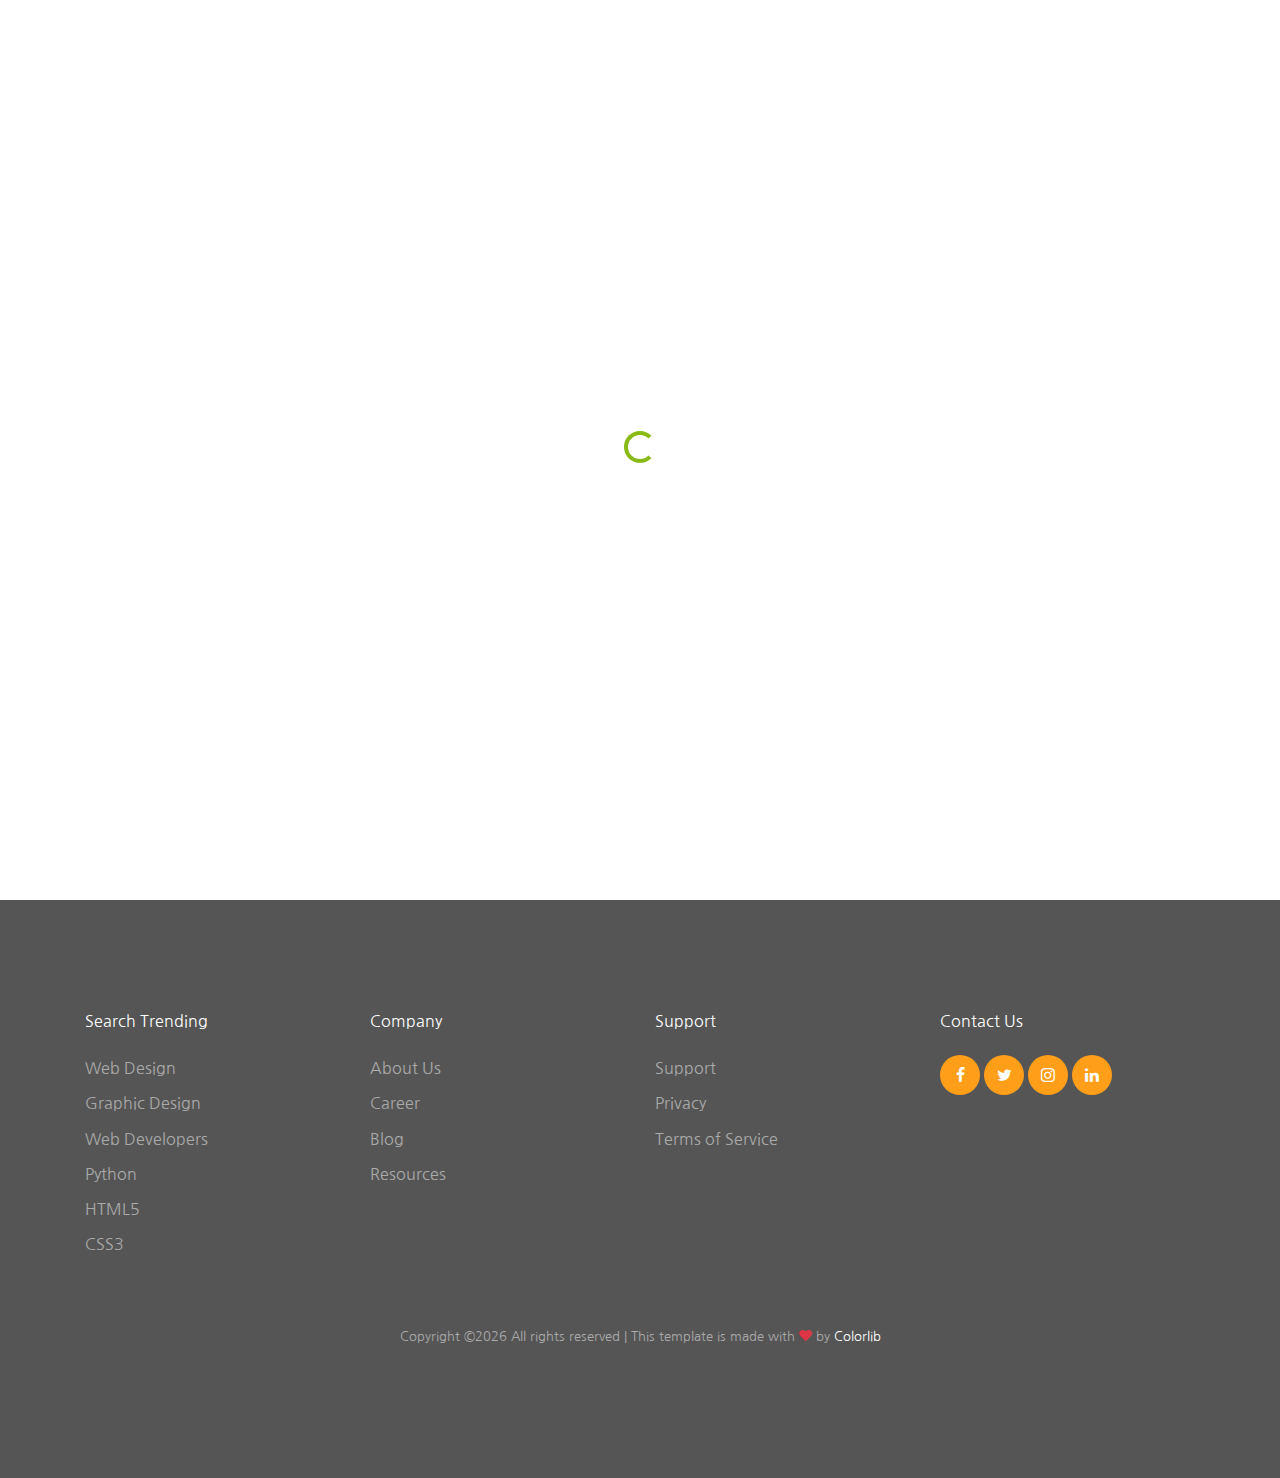
<file: src/main/resources/static/index.html>
<!doctype html>
<html lang="en">
  <head>
    <title>당근나라</title>
    <meta charset="utf-8">
    <meta name="viewport" content="width=device-width, initial-scale=1, shrink-to-fit=no">
    <meta name="description" content="" />
    <meta name="keywords" content="" />
    <meta name="author" content="Free-Template.co" />
    <link rel="shortcut icon" href="ftco-32x32.png">
    
    <link rel="stylesheet" href="css/custom-bs.css">
    <link rel="stylesheet" href="css/jquery.fancybox.min.css">
    <link rel="stylesheet" href="css/bootstrap-select.min.css">
    <link rel="stylesheet" href="fonts/icomoon/style.css">
    <link rel="stylesheet" href="fonts/line-icons/style.css">
    <link rel="stylesheet" href="css/owl.carousel.min.css">
    <link rel="stylesheet" href="css/animate.min.css">

    <!-- MAIN CSS -->
    <link rel="stylesheet" href="css/style.css">    
  </head>
  <body id="top">

  <div id="overlayer"></div>
  <div class="loader">
    <div class="spinner-border text-primary" role="status">
      <span class="sr-only">Loading...</span>
    </div>
  </div>
    

<div class="site-wrap">

    <div class="site-mobile-menu site-navbar-target">
      <div class="site-mobile-menu-header">
        <div class="site-mobile-menu-close mt-3">
          <span class="icon-close2 js-menu-toggle"></span>
        </div>
      </div>
      <div class="site-mobile-menu-body"></div>
    </div> <!-- .site-mobile-menu -->
    

    <!-- NAVBAR -->
    <header class="site-navbar mt-3">
      <div class="container-fluid">
        <div class="row align-items-center">
          <div class="site-logo col-3"><a href="index.html">당근나라</a></div>

          <nav class="site-navigation col-3">
            <ul class="site-menu js-clone-nav d-none d-xl-block ml-0 pl-0">
              <li><a href="index.html" class="nav-link active">메인 화면</a></li>
              <li><a href="list.html">모든 물건</a></li>
              <li><a href="mypage.html">내 정보</a></li>
              <li class="d-lg-none"><a href="post.html"><span class="mr-2">+</span> 물건 등록하기</a></li>
              <li class="d-lg-none"><a href="login.html">로그인</a></li>
            </ul>
          </nav>
          
          <div class="right-cta-menu text-right d-flex aligin-items-center col-6">
            <div class="ml-auto">
              <a href="post.html" class="btn btn-outline-white border-width-2 d-none d-lg-inline-block"><span class="mr-2 icon-add"></span>물건 등록하기</a>
              <a href="login.html" class="btn btn-primary border-width-2 d-none d-lg-inline-block"><span class="mr-2 icon-lock_outline"></span>로그인</a>
            </div>
            <a href="#" class="site-menu-toggle js-menu-toggle d-inline-block d-xl-none mt-lg-2 ml-3"><span class="icon-menu h3 m-0 p-0 mt-2"></span></a>
          </div>

        </div>
      </div>
    </header>

    <!-- HOME -->
    <section class="home-section section-hero overlay bg-image" style="background-image: url('images/e-commerce.png');" id="home-section">

      <div class="container">
        <div class="row align-items-center justify-content-center">
          <div class="col-md-12">
            <div class="mb-5 text-center">
              <h1 class="text-white font-weight-bold">가장 쉬운 중고 거래</h1>
              <p>원하는 물건을, 원하는 곳에서, 원하는 가격으로</p>
            </div>
            <form method="post" class="search-jobs-form">
              <div class="row mb-5">
                <div class="col-12 col-sm-6 col-md-6 col-lg-3 mb-4 mb-lg-0" style="max-width:20%">
                  <input type="text" class="form-control form-control-lg" name="productName" placeholder="물건 이름">
                </div>
                <div class="col-12 col-sm-6 col-md-6 col-lg-3 mb-4 mb-lg-0" style="max-width:20%">
                  <input type="text" class="form-control form-control-lg" name="productLocation" placeholder="지역">
                </div>
                <div class="col-12 col-sm-6 col-md-6 col-lg-3 mb-4 mb-lg-0" style="max-width:20%">
                  <input type="text" class="form-control form-control-lg" name="productPriceMin" placeholder="최소 가격">
                </div>
                <div class="col-12 col-sm-6 col-md-6 col-lg-3 mb-4 mb-lg-0" style="max-width:20%">
                  <input type="text" class="form-control form-control-lg" name="productPriceMax" placeholder="최대 가격">
                </div>
                <div class="col-12 col-sm-6 col-md-6 col-lg-3 mb-4 mb-lg-0" style="max-width:20%">
                  <button type="submit" class="btn btn-primary btn-lg btn-block text-white btn-search"><span class="icon-search icon mr-2"></span>검색</button>
                </div>
              </div>
              <div class="row">
                <div class="col-md-12 popular-keywords">
                  <h3>입력되지 않은 조건은 모두 검색됩니다. 예를 들어, 지역을 비워두면 모든 지역을 대상으로 검색됩니다.</h3>
                </div>
              </div>
            </form>
          </div>
        </div>
      </div>
    </section>
    <footer class="site-footer">
      <div class="container">
        <div class="row mb-5">
          <div class="col-6 col-md-3 mb-4 mb-md-0">
            <h3>Search Trending</h3>
            <ul class="list-unstyled">
              <li><a href="#">Web Design</a></li>
              <li><a href="#">Graphic Design</a></li>
              <li><a href="#">Web Developers</a></li>
              <li><a href="#">Python</a></li>
              <li><a href="#">HTML5</a></li>
              <li><a href="#">CSS3</a></li>
            </ul>
          </div>
          <div class="col-6 col-md-3 mb-4 mb-md-0">
            <h3>Company</h3>
            <ul class="list-unstyled">
              <li><a href="#">About Us</a></li>
              <li><a href="#">Career</a></li>
              <li><a href="#">Blog</a></li>
              <li><a href="#">Resources</a></li>
            </ul>
          </div>
          <div class="col-6 col-md-3 mb-4 mb-md-0">
            <h3>Support</h3>
            <ul class="list-unstyled">
              <li><a href="#">Support</a></li>
              <li><a href="#">Privacy</a></li>
              <li><a href="#">Terms of Service</a></li>
            </ul>
          </div>
          <div class="col-6 col-md-3 mb-4 mb-md-0">
            <h3>Contact Us</h3>
            <div class="footer-social">
              <a href="#"><span class="icon-facebook"></span></a>
              <a href="#"><span class="icon-twitter"></span></a>
              <a href="#"><span class="icon-instagram"></span></a>
              <a href="#"><span class="icon-linkedin"></span></a>
            </div>
          </div>
        </div>

        <div class="row text-center">
          <div class="col-12">
            <p class="copyright"><small>
              <!-- Link back to Colorlib can't be removed. Template is licensed under CC BY 3.0. -->
            Copyright &copy;<script>document.write(new Date().getFullYear());</script> All rights reserved | This template is made with <i class="icon-heart text-danger" aria-hidden="true"></i> by <a href="https://colorlib.com" target="_blank" >Colorlib</a>
            <!-- Link back to Colorlib can't be removed. Template is licensed under CC BY 3.0. --></small></p>
          </div>
        </div>
      </div>
    </footer>
  
  </div>

    <!-- SCRIPTS -->
    <script src="js/jquery.min.js"></script>
    <script src="js/bootstrap.bundle.min.js"></script>
    <script src="js/isotope.pkgd.min.js"></script>
    <script src="js/stickyfill.min.js"></script>
    <script src="js/jquery.fancybox.min.js"></script>
    <script src="js/jquery.easing.1.3.js"></script>
    
    <script src="js/jquery.waypoints.min.js"></script>
    <script src="js/jquery.animateNumber.min.js"></script>
    <script src="js/owl.carousel.min.js"></script>
    
    <script src="js/bootstrap-select.min.js"></script>
    
    <script src="js/custom.js"></script>

     
  </body>
</html>
</file>
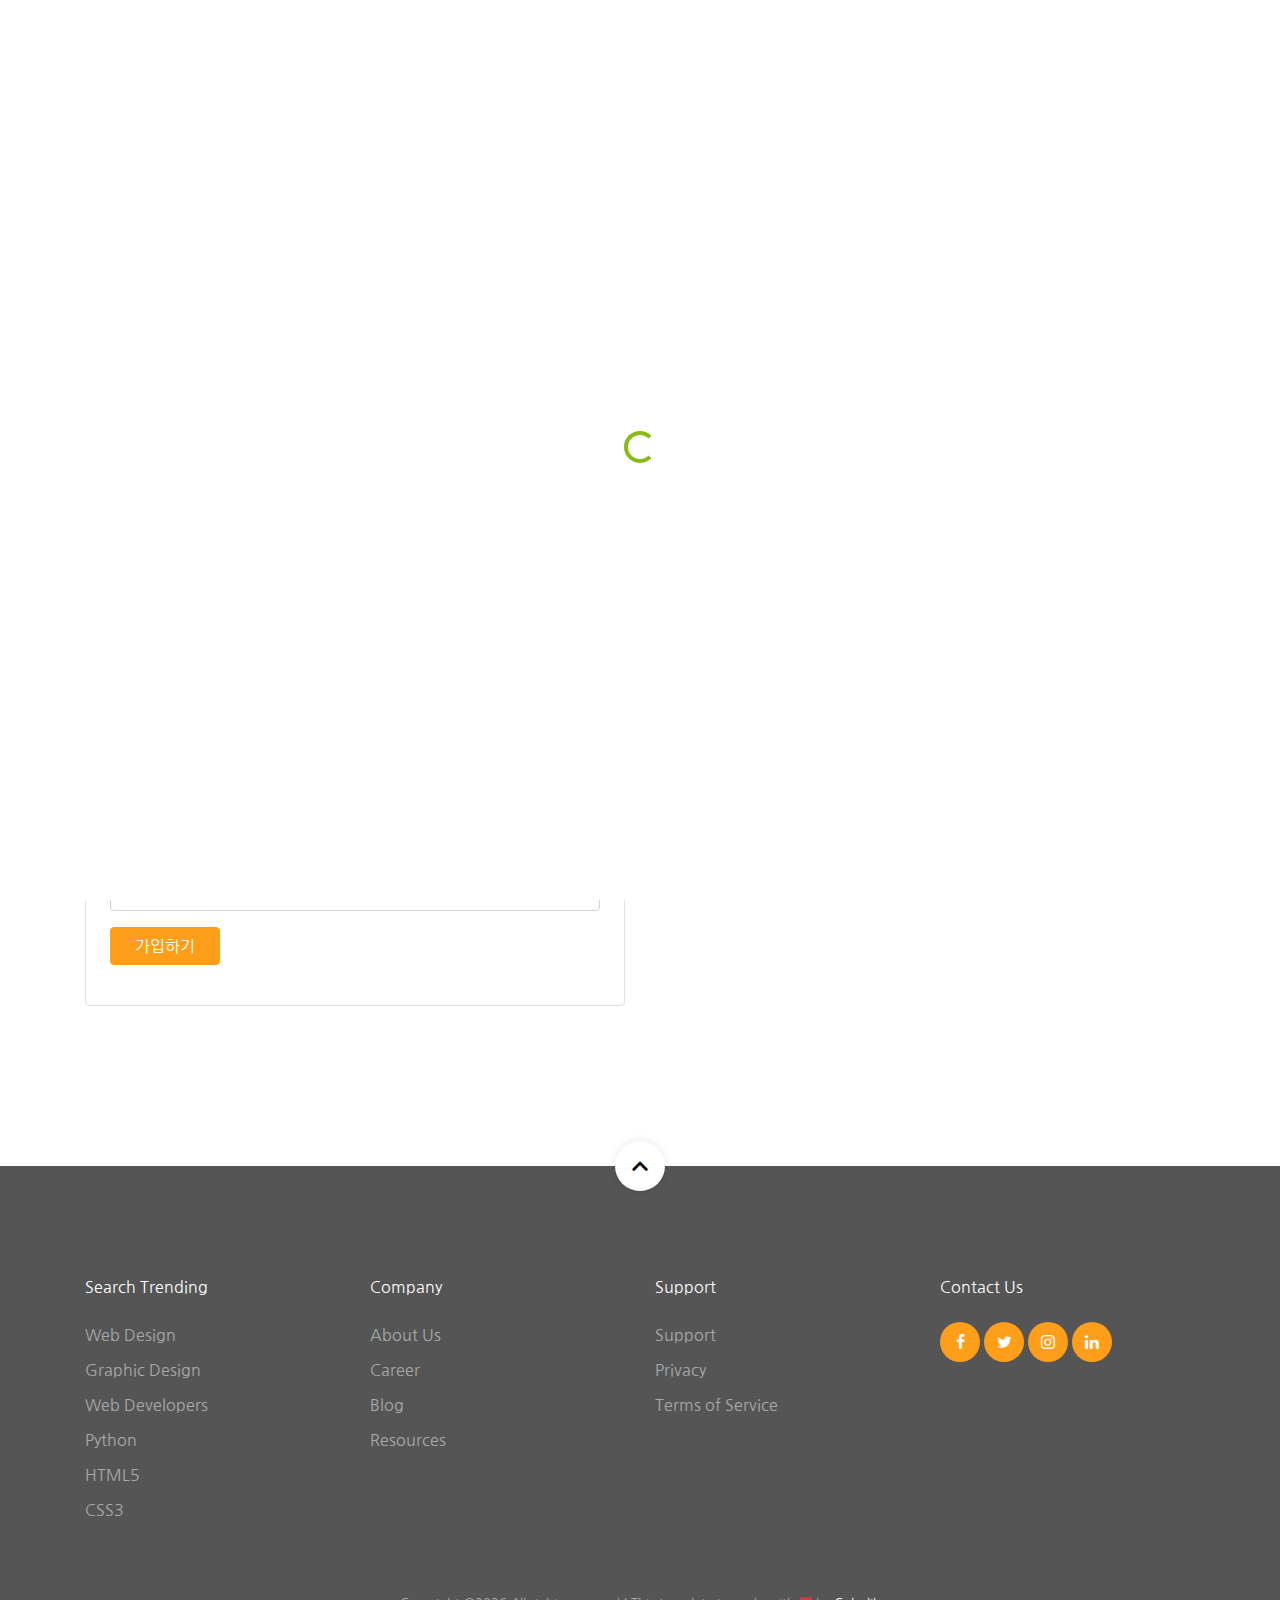
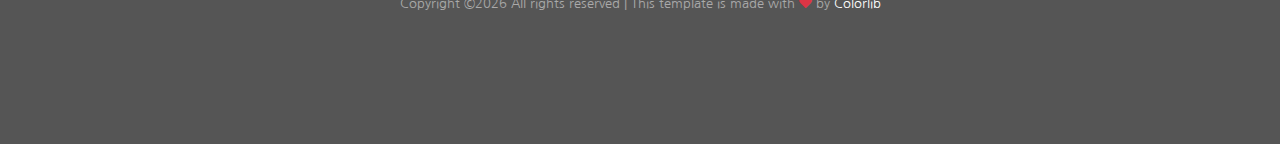
<file: src/main/resources/static/login.html>
<!doctype html>
<html lang="en">
  <head>
    <title>JobBoard &mdash; Website Template by Colorlib</title>
    <meta charset="utf-8">
    <meta name="viewport" content="width=device-width, initial-scale=1, shrink-to-fit=no">
    
    
    <link rel="stylesheet" href="css/custom-bs.css">
    <link rel="stylesheet" href="css/jquery.fancybox.min.css">
    <link rel="stylesheet" href="css/bootstrap-select.min.css">
    <link rel="stylesheet" href="fonts/icomoon/style.css">
    <link rel="stylesheet" href="fonts/line-icons/style.css">
    <link rel="stylesheet" href="css/owl.carousel.min.css">
    <link rel="stylesheet" href="css/animate.min.css">
    <link rel="stylesheet" href="css/quill.snow.css">
    

    <!-- MAIN CSS -->
    <link rel="stylesheet" href="css/style.css">    
  </head>
  <body id="top">

  <div id="overlayer"></div>
  <div class="loader">
    <div class="spinner-border text-primary" role="status">
      <span class="sr-only">Loading...</span>
    </div>
  </div>
    

<div class="site-wrap">

    <div class="site-mobile-menu site-navbar-target">
      <div class="site-mobile-menu-header">
        <div class="site-mobile-menu-close mt-3">
          <span class="icon-close2 js-menu-toggle"></span>
        </div>
      </div>
      <div class="site-mobile-menu-body"></div>
    </div> <!-- .site-mobile-menu -->
    

    <!-- NAVBAR -->
    <header class="site-navbar mt-3">
      <div class="container-fluid">
        <div class="row align-items-center">
          <div class="site-logo col-3"><a href="index.html">당근나라</a></div>

          <nav class="site-navigation col-3">
            <ul class="site-menu js-clone-nav d-none d-xl-block ml-0 pl-0">
              <li><a href="index.html">메인 화면</a></li>
              <li><a href="list.html">모든 물건</a></li>
              <li><a href="mypage.html">내 정보</a></li>
              <li class="d-lg-none"><a href="post.html"><span class="mr-2">+</span> 물건 등록하기</a></li>
              <li class="d-lg-none"><a href="login.html">로그인</a></li>
            </ul>
          </nav>
          
          <div class="right-cta-menu text-right d-flex aligin-items-center col-6">
            <div class="ml-auto">
              <a href="post.html" class="btn btn-outline-white border-width-2 d-none d-lg-inline-block"><span class="mr-2 icon-add"></span>물건 등록하기</a>
              <a href="login.html" class="btn btn-primary border-width-2 d-none d-lg-inline-block"><span class="mr-2 icon-lock_outline"></span>로그인</a>
            </div>
            <a href="#" class="site-menu-toggle js-menu-toggle d-inline-block d-xl-none mt-lg-2 ml-3"><span class="icon-menu h3 m-0 p-0 mt-2"></span></a>
          </div>

        </div>
      </div>
    </header>

    <!-- HOME -->
    <section class="section-hero overlay inner-page bg-image" style="background-image: url('images/hero_1.jpg');" id="home-section">
      <div class="container">
        <div class="row">
          <div class="col-md-7">
            <h1 class="text-white font-weight-bold">회원가입 / 로그인</h1>
            <div class="custom-breadcrumbs">
              <a href="index.html">메인 화면</a> <span class="mx-2 slash">/</span>
              <span class="text-white"><strong>로그인</strong></span>
            </div>
          </div>
        </div>
      </div>
    </section>

    <section class="site-section">
      <div class="container">
        <div class="row">
          <div class="col-lg-6 mb-5">
            <h2 class="mb-4">회원가입</h2>
            <form action="#" class="p-4 border rounded">

              <div class="row form-group">
                <div class="col-md-12 mb-3 mb-md-0">
                  <label class="text-black" for="fname">아이디</label>
                  <input type="text" id="fname" class="form-control" placeholder="아이디">
                </div>
              </div>
              <div class="row form-group">
                <div class="col-md-12 mb-3 mb-md-0">
                  <label class="text-black" for="fname">비밀번호</label>
                  <input type="password" id="fname" class="form-control" placeholder="비밀번호">
                </div>
              </div>
              <div class="row form-group">
                <div class="col-md-12 mb-3 mb-md-0">
                  <label class="text-black" for="fname">비밀번호 재입력</label>
                  <input type="password" id="fname" class="form-control" placeholder="비밀번호 재입력">
                </div>
              </div>
              <div class="row form-group">
                <div class="col-md-12 mb-3 mb-md-0">
                  <label class="text-black" for="fname">닉네임</label>
                  <input type="password" id="fname" class="form-control" placeholder="닉네임">
                </div>
              </div>

              <div class="row form-group">
                <div class="col-md-12">
                  <input type="submit" value="가입하기" class="btn px-4 btn-primary text-white">
                </div>
              </div>

            </form>
          </div>
          <div class="col-lg-6">
            <h2 class="mb-4">로그인</h2>
            <form action="#" class="p-4 border rounded">

              <div class="row form-group">
                <div class="col-md-12 mb-3 mb-md-0">
                  <label class="text-black" for="fname">아이디</label>
                  <input type="text" id="fname" class="form-control" placeholder="아이디">
                </div>
              </div>
              <div class="row form-group mb-4">
                <div class="col-md-12 mb-3 mb-md-0">
                  <label class="text-black" for="fname">비밀번호</label>
                  <input type="password" id="fname" class="form-control" placeholder="비밀번호">
                </div>
              </div>

              <div class="row form-group">
                <div class="col-md-12">
                  <input type="submit" value="로그인" class="btn px-4 btn-primary text-white">
                </div>
              </div>

            </form>
          </div>
        </div>
      </div>
    </section>
    
    <footer class="site-footer">

      <a href="#top" class="smoothscroll scroll-top">
        <span class="icon-keyboard_arrow_up"></span>
      </a>

      <div class="container">
        <div class="row mb-5">
          <div class="col-6 col-md-3 mb-4 mb-md-0">
            <h3>Search Trending</h3>
            <ul class="list-unstyled">
              <li><a href="#">Web Design</a></li>
              <li><a href="#">Graphic Design</a></li>
              <li><a href="#">Web Developers</a></li>
              <li><a href="#">Python</a></li>
              <li><a href="#">HTML5</a></li>
              <li><a href="#">CSS3</a></li>
            </ul>
          </div>
          <div class="col-6 col-md-3 mb-4 mb-md-0">
            <h3>Company</h3>
            <ul class="list-unstyled">
              <li><a href="#">About Us</a></li>
              <li><a href="#">Career</a></li>
              <li><a href="#">Blog</a></li>
              <li><a href="#">Resources</a></li>
            </ul>
          </div>
          <div class="col-6 col-md-3 mb-4 mb-md-0">
            <h3>Support</h3>
            <ul class="list-unstyled">
              <li><a href="#">Support</a></li>
              <li><a href="#">Privacy</a></li>
              <li><a href="#">Terms of Service</a></li>
            </ul>
          </div>
          <div class="col-6 col-md-3 mb-4 mb-md-0">
            <h3>Contact Us</h3>
            <div class="footer-social">
              <a href="#"><span class="icon-facebook"></span></a>
              <a href="#"><span class="icon-twitter"></span></a>
              <a href="#"><span class="icon-instagram"></span></a>
              <a href="#"><span class="icon-linkedin"></span></a>
            </div>
          </div>
        </div>

        <div class="row text-center">
          <div class="col-12">
            <p class="copyright"><small>
              <!-- Link back to Colorlib can't be removed. Template is licensed under CC BY 3.0. -->
            Copyright &copy;<script>document.write(new Date().getFullYear());</script> All rights reserved | This template is made with <i class="icon-heart text-danger" aria-hidden="true"></i> by <a href="https://colorlib.com" target="_blank" >Colorlib</a>
            <!-- Link back to Colorlib can't be removed. Template is licensed under CC BY 3.0. --></small></p>
          </div>
        </div>
      </div>
    </footer>
  
  </div>

    <!-- SCRIPTS -->
    <script src="js/jquery.min.js"></script>
    <script src="js/bootstrap.bundle.min.js"></script>
    <script src="js/isotope.pkgd.min.js"></script>
    <script src="js/stickyfill.min.js"></script>
    <script src="js/jquery.fancybox.min.js"></script>
    <script src="js/jquery.easing.1.3.js"></script>
    
    <script src="js/jquery.waypoints.min.js"></script>
    <script src="js/jquery.animateNumber.min.js"></script>
    <script src="js/owl.carousel.min.js"></script>
    <script src="js/quill.min.js"></script>
    
    
    <script src="js/bootstrap-select.min.js"></script>
    
    <script src="js/custom.js"></script>
   
   
     
  </body>
</html>
</file>
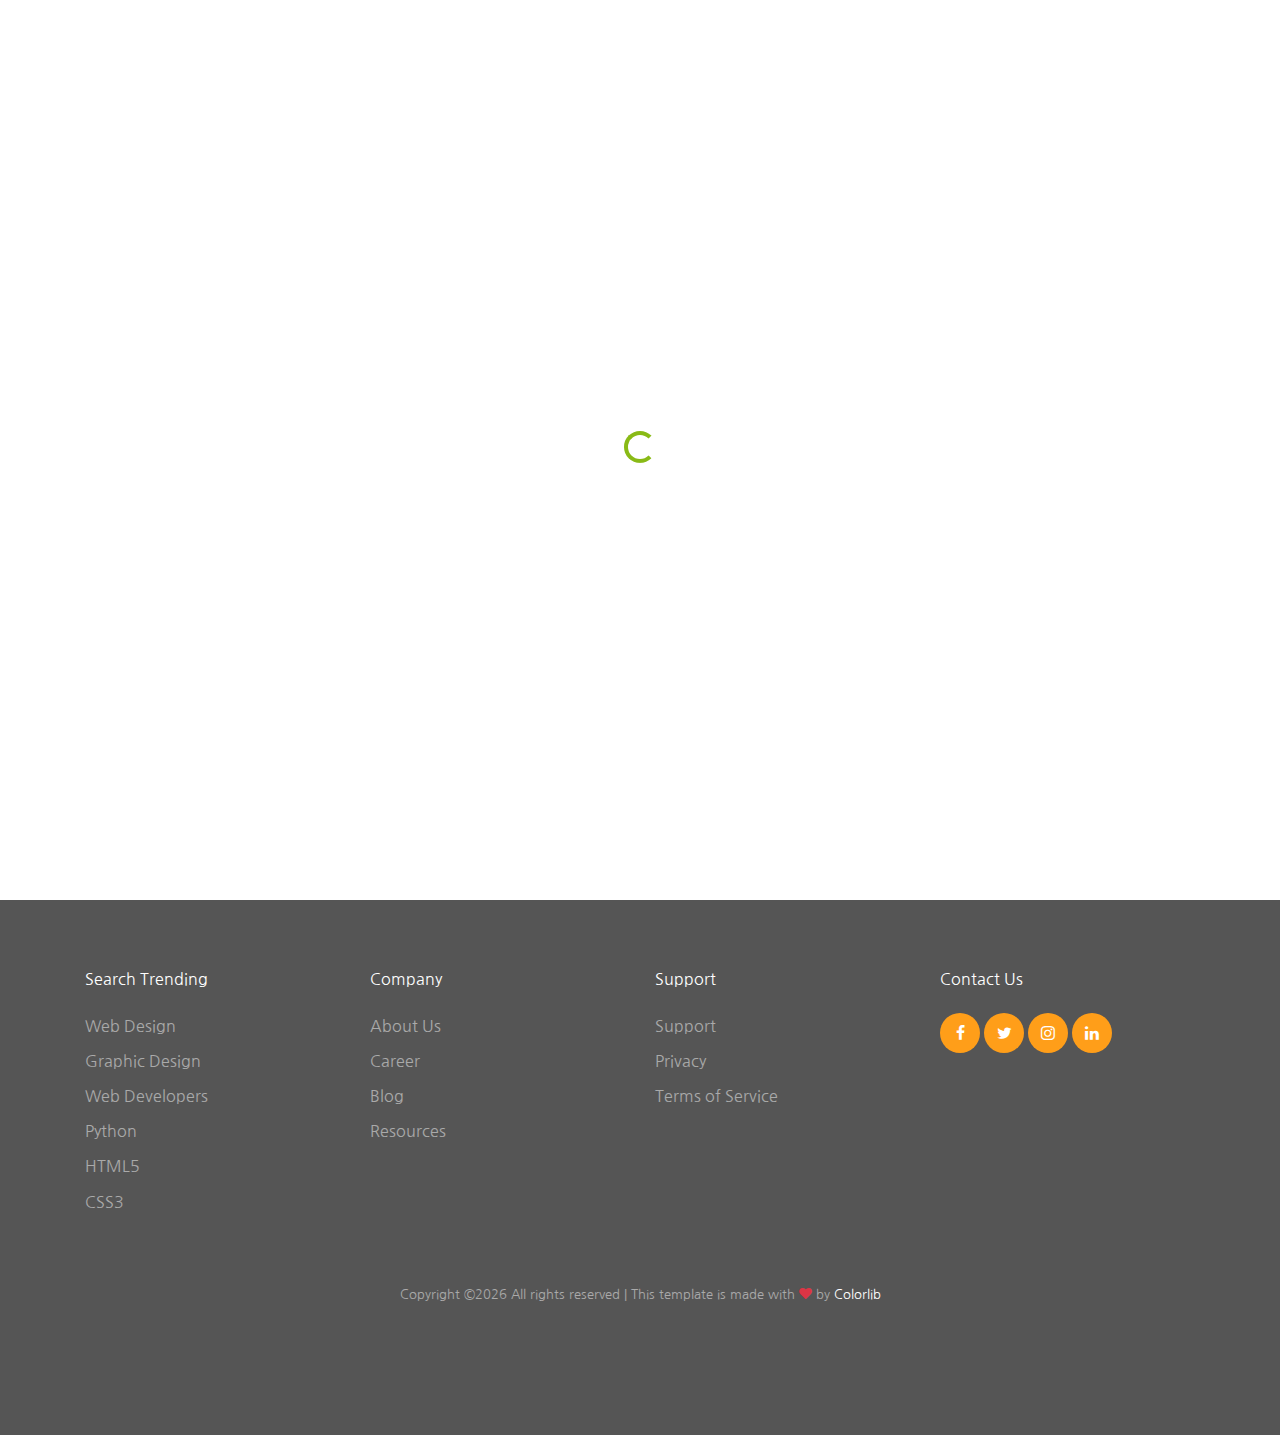
<file: src/main/resources/static/mypage.html>
<!doctype html>
<html lang="en">
  <head>
    <title>JobBoard &mdash; Website Template by Colorlib</title>
    <meta charset="utf-8">
    <meta name="viewport" content="width=device-width, initial-scale=1, shrink-to-fit=no">
    
    
    <link rel="stylesheet" href="css/custom-bs.css">
    <link rel="stylesheet" href="css/jquery.fancybox.min.css">
    <link rel="stylesheet" href="css/bootstrap-select.min.css">
    <link rel="stylesheet" href="fonts/icomoon/style.css">
    <link rel="stylesheet" href="fonts/line-icons/style.css">
    <link rel="stylesheet" href="css/owl.carousel.min.css">
    <link rel="stylesheet" href="css/animate.min.css">
    <link rel="stylesheet" href="css/quill.snow.css">
    

    <!-- MAIN CSS -->
    <link rel="stylesheet" href="css/style.css">    
  </head>
  <body id="top">

  <div id="overlayer"></div>
  <div class="loader">
    <div class="spinner-border text-primary" role="status">
      <span class="sr-only">Loading...</span>
    </div>
  </div>
    

<div class="site-wrap">

    <div class="site-mobile-menu site-navbar-target">
      <div class="site-mobile-menu-header">
        <div class="site-mobile-menu-close mt-3">
          <span class="icon-close2 js-menu-toggle"></span>
        </div>
      </div>
      <div class="site-mobile-menu-body"></div>
    </div> <!-- .site-mobile-menu -->
    

    <!-- NAVBAR -->
    <header class="site-navbar mt-3">
      <div class="container-fluid">
        <div class="row align-items-center">
          <div class="site-logo col-3"><a href="index.html">당근나라</a></div>

          <nav class="site-navigation col-3">
            <ul class="site-menu js-clone-nav d-none d-xl-block ml-0 pl-0">
              <li><a href="index.html">메인 화면</a></li>
              <li><a href="list.html">모든 물건</a></li>
              <li><a href="mypage.html" class="nav-link active">내 정보</a></li>
              <li class="d-lg-none"><a href="post.html"><span class="mr-2">+</span> 물건 등록하기</a></li>
              <li class="d-lg-none"><a href="login.html">로그인</a></li>
            </ul>
          </nav>
          
          <div class="right-cta-menu text-right d-flex aligin-items-center col-6">
            <div class="ml-auto">
              <a href="post.html" class="btn btn-outline-white border-width-2 d-none d-lg-inline-block"><span class="mr-2 icon-add"></span>물건 등록하기</a>
              <a href="login.html" class="btn btn-primary border-width-2 d-none d-lg-inline-block"><span class="mr-2 icon-lock_outline"></span>로그인</a>
            </div>
            <a href="#" class="site-menu-toggle js-menu-toggle d-inline-block d-xl-none mt-lg-2 ml-3"><span class="icon-menu h3 m-0 p-0 mt-2"></span></a>
          </div>

        </div>
      </div>
    </header>

    <!-- HOME -->
    <section class="section-hero overlay inner-page bg-image" style="background-image: url('images/hero_1.jpg');" id="home-section">
      <div class="container">
        <div class="row">
          <div class="col-md-7">
            <h1 class="text-white font-weight-bold">내 정보</h1>
            <div class="custom-breadcrumbs">
              <a href="index.html">메인 화면</a> <span class="mx-2 slash">/</span>
              <span class="text-white"><strong>내 정보</strong></span>
            </div>
          </div>
        </div>
      </div>
    </section>

    <section class="site-section" id="next-section">
      <div class="container">
        <div class="row">
          <div class="col-lg-6 mb-5 mb-lg-0">
            <h3>내가 올린 물건</h3>
            <div class="p-4 mb-3 bg-white">
              <p class="mb-0 font-weight-bold">닌텐도 스위치 네온</p>
              <p class="mb-4">작년에 사둔 구형 모델입니다. 사용 거의 하지 않았으며...</p>
              
              <p class="mb-0 font-weight-bold">청바지</p>
              <p class="mb-4">무난한 청바지입니다. 사이즈가 안맞아 판매합니다. </p>
            </div>
          </div>
          <div class="col-lg-6 mb-5 mb-lg-0">
            <h3>내가 단 댓글</h3>
            <div class="p-4 mb-3 bg-white">
              <p class="mb-0 font-weight-bold">로지텍 유선 마우스, 서울, 70,000</p>
              <p class="mb-4">혹시 택배 거래 가능한가요?</p>
            </div>
          </div>
        </div>
      </div>
    </section>
    
    <footer class="site-footer">

      <a href="#top" class="smoothscroll scroll-top">
        <span class="icon-keyboard_arrow_up"></span>
      </a>

      <div class="container">
        <div class="row mb-5">
          <div class="col-6 col-md-3 mb-4 mb-md-0">
            <h3>Search Trending</h3>
            <ul class="list-unstyled">
              <li><a href="#">Web Design</a></li>
              <li><a href="#">Graphic Design</a></li>
              <li><a href="#">Web Developers</a></li>
              <li><a href="#">Python</a></li>
              <li><a href="#">HTML5</a></li>
              <li><a href="#">CSS3</a></li>
            </ul>
          </div>
          <div class="col-6 col-md-3 mb-4 mb-md-0">
            <h3>Company</h3>
            <ul class="list-unstyled">
              <li><a href="#">About Us</a></li>
              <li><a href="#">Career</a></li>
              <li><a href="#">Blog</a></li>
              <li><a href="#">Resources</a></li>
            </ul>
          </div>
          <div class="col-6 col-md-3 mb-4 mb-md-0">
            <h3>Support</h3>
            <ul class="list-unstyled">
              <li><a href="#">Support</a></li>
              <li><a href="#">Privacy</a></li>
              <li><a href="#">Terms of Service</a></li>
            </ul>
          </div>
          <div class="col-6 col-md-3 mb-4 mb-md-0">
            <h3>Contact Us</h3>
            <div class="footer-social">
              <a href="#"><span class="icon-facebook"></span></a>
              <a href="#"><span class="icon-twitter"></span></a>
              <a href="#"><span class="icon-instagram"></span></a>
              <a href="#"><span class="icon-linkedin"></span></a>
            </div>
          </div>
        </div>

        <div class="row text-center">
          <div class="col-12">
            <p class="copyright"><small>
              <!-- Link back to Colorlib can't be removed. Template is licensed under CC BY 3.0. -->
            Copyright &copy;<script>document.write(new Date().getFullYear());</script> All rights reserved | This template is made with <i class="icon-heart text-danger" aria-hidden="true"></i> by <a href="https://colorlib.com" target="_blank" >Colorlib</a>
            <!-- Link back to Colorlib can't be removed. Template is licensed under CC BY 3.0. --></small></p>
          </div>
        </div>
      </div>
    </footer>
  
  </div>

    <!-- SCRIPTS -->
    <script src="js/jquery.min.js"></script>
    <script src="js/bootstrap.bundle.min.js"></script>
    <script src="js/isotope.pkgd.min.js"></script>
    <script src="js/stickyfill.min.js"></script>
    <script src="js/jquery.fancybox.min.js"></script>
    <script src="js/jquery.easing.1.3.js"></script>
    
    <script src="js/jquery.waypoints.min.js"></script>
    <script src="js/jquery.animateNumber.min.js"></script>
    <script src="js/owl.carousel.min.js"></script>
    <script src="js/quill.min.js"></script>
    
    
    <script src="js/bootstrap-select.min.js"></script>
    
    <script src="js/custom.js"></script>
   
   
     
  </body>
</html>
</file>
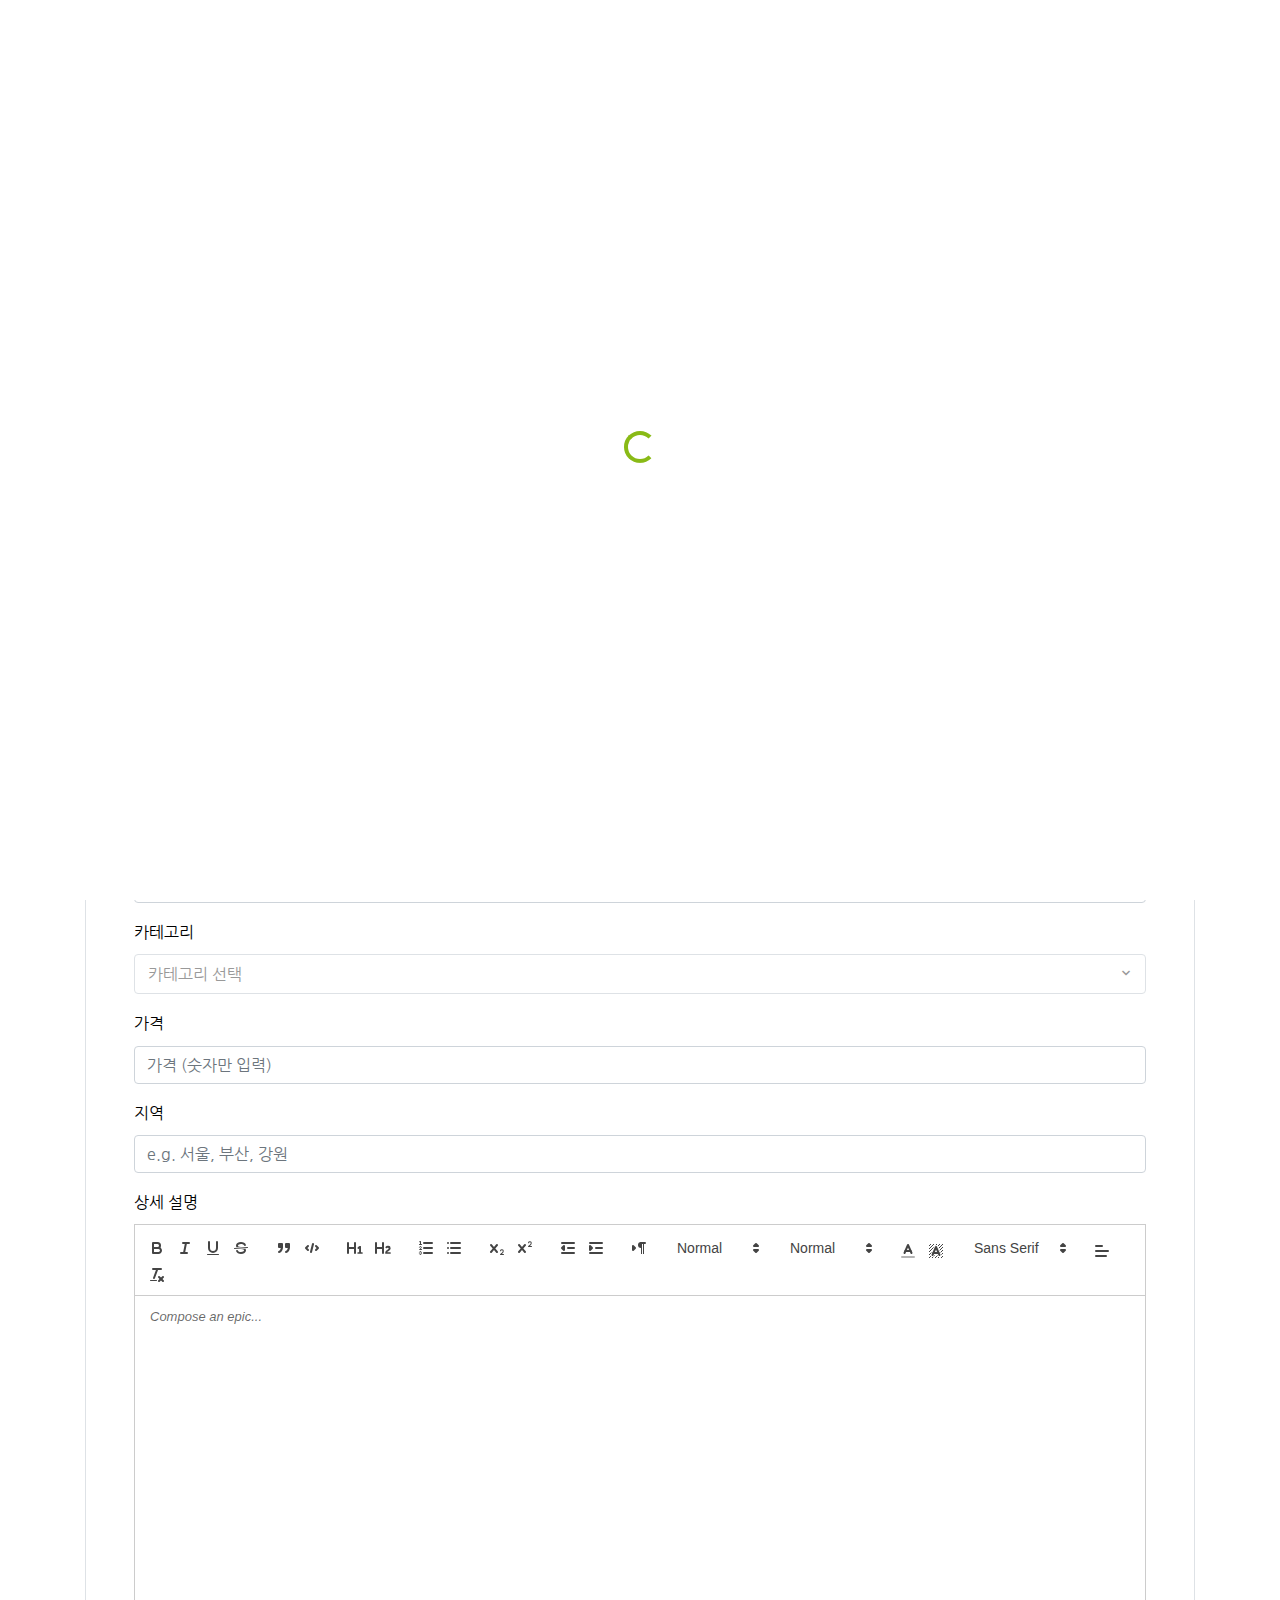
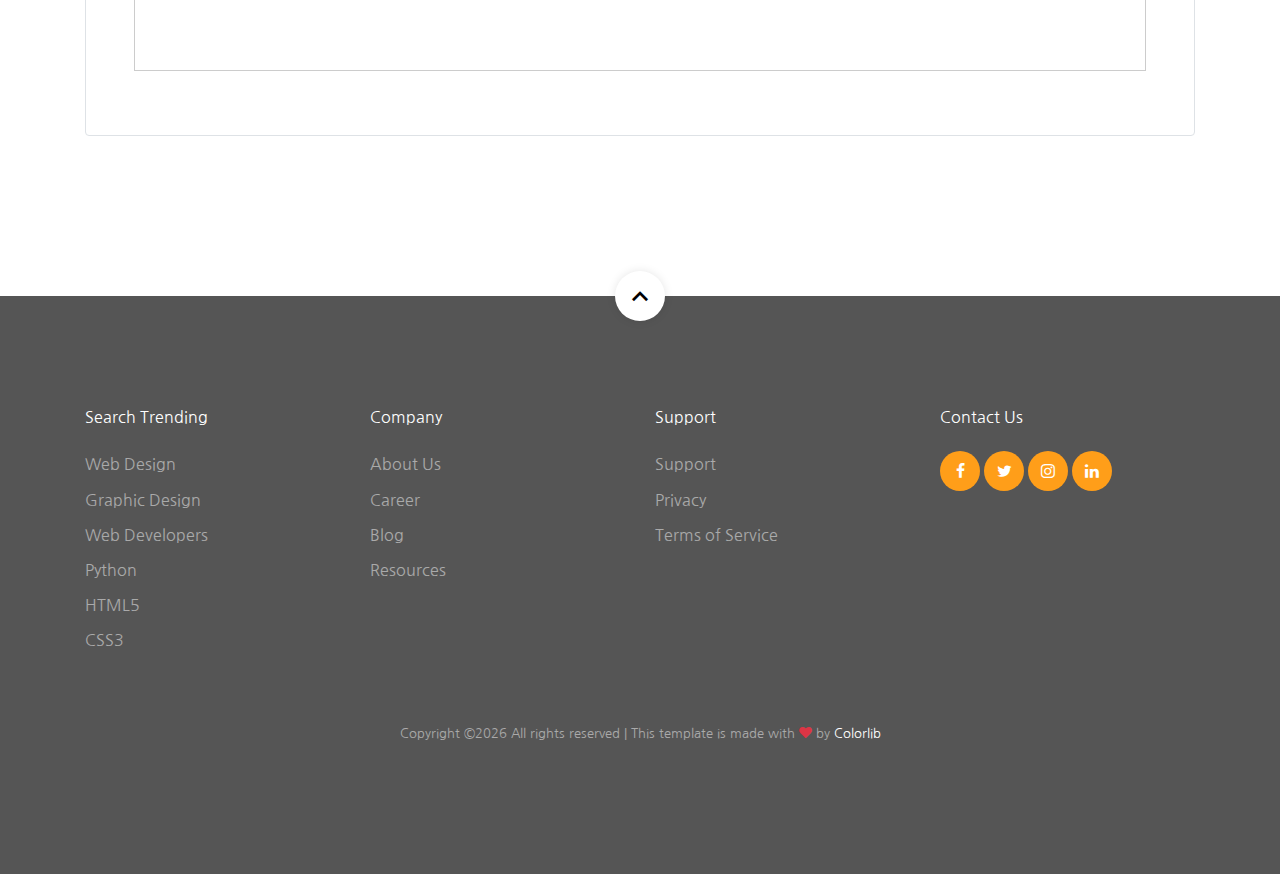
<file: src/main/resources/static/post.html>
<!doctype html>
<html lang="en">
  <head>
    <title>JobBoard &mdash; Website Template by Colorlib</title>
    <meta charset="utf-8">
    <meta name="viewport" content="width=device-width, initial-scale=1, shrink-to-fit=no">
    
    
    <link rel="stylesheet" href="css/custom-bs.css">
    <link rel="stylesheet" href="css/jquery.fancybox.min.css">
    <link rel="stylesheet" href="css/bootstrap-select.min.css">
    <link rel="stylesheet" href="fonts/icomoon/style.css">
    <link rel="stylesheet" href="fonts/line-icons/style.css">
    <link rel="stylesheet" href="css/owl.carousel.min.css">
    <link rel="stylesheet" href="css/animate.min.css">
    <link rel="stylesheet" href="css/quill.snow.css">
    

    <!-- MAIN CSS -->
    <link rel="stylesheet" href="css/style.css">    
  </head>
  <body id="top">

  <div id="overlayer"></div>
  <div class="loader">
    <div class="spinner-border text-primary" role="status">
      <span class="sr-only">Loading...</span>
    </div>
  </div>
    

<div class="site-wrap">

    <div class="site-mobile-menu site-navbar-target">
      <div class="site-mobile-menu-header">
        <div class="site-mobile-menu-close mt-3">
          <span class="icon-close2 js-menu-toggle"></span>
        </div>
      </div>
      <div class="site-mobile-menu-body"></div>
    </div> <!-- .site-mobile-menu -->
    

    <!-- NAVBAR -->
    <header class="site-navbar mt-3">
      <div class="container-fluid">
        <div class="row align-items-center">
          <div class="site-logo col-3"><a href="index.html">당근나라</a></div>

          <nav class="site-navigation col-3">
            <ul class="site-menu js-clone-nav d-none d-xl-block ml-0 pl-0">
              <li><a href="index.html">메인 화면</a></li>
              <li><a href="list.html">모든 물건</a></li>
              <li><a href="mypage.html">내 정보</a></li>
              <li class="d-lg-none"><a href="post.html"><span class="mr-2">+</span> 물건 등록하기</a></li>
              <li class="d-lg-none"><a href="login.html">로그인</a></li>
            </ul>
          </nav>
          
          <div class="right-cta-menu text-right d-flex aligin-items-center col-6">
            <div class="ml-auto">
              <a href="post.html" class="btn btn-outline-white border-width-2 d-none d-lg-inline-block"><span class="mr-2 icon-add"></span>물건 등록하기</a>
              <a href="login.html" class="btn btn-primary border-width-2 d-none d-lg-inline-block"><span class="mr-2 icon-lock_outline"></span>로그인</a>
            </div>
            <a href="#" class="site-menu-toggle js-menu-toggle d-inline-block d-xl-none mt-lg-2 ml-3"><span class="icon-menu h3 m-0 p-0 mt-2"></span></a>
          </div>

        </div>
      </div>
    </header>

    <!-- HOME -->
    <section class="section-hero overlay inner-page bg-image" style="background-image: url('images/hero_1.jpg');" id="home-section">
      <div class="container">
        <div class="row">
          <div class="col-md-7">
            <h1 class="text-white font-weight-bold">물건 등록하기</h1>
            <div class="custom-breadcrumbs">
              <a href="index.html">메인 화면</a> <span class="mx-2 slash">/</span>
              <a href="list.html">모든 물건</a> <span class="mx-2 slash">/</span>
              <span class="text-white"><strong>물건 등록하기</strong></span>
            </div>
          </div>
        </div>
      </div>
    </section>

    
    <section class="site-section">
      <div class="container">

        <div class="row align-items-center mb-5">
          <div class="col-lg-8 mb-4 mb-lg-0">
            <div class="d-flex align-items-center">
              <div>
                <h2>물건 등록하기</h2>
              </div>
            </div>
          </div>
          <div class="col-lg-4">
            <div class="row">
              <div class="col-6">
              </div>
              <div class="col-6">
                <a href="#" class="btn btn-block btn-primary btn-md">등록</a>
              </div>
            </div>
          </div>
        </div>
        <div class="row mb-5">
          <div class="col-lg-12">
            <form class="p-4 p-md-5 border rounded" method="post">
              <h3 class="text-black mb-5 border-bottom pb-2">물건 정보</h3>
              
              <div class="form-group">
                <label for="company-website-tw d-block">이미지 업로드</label> <br>
                <label class="btn btn-primary btn-md btn-file">
                  	파일 등록<input type="file" hidden>
                </label>
              </div>

              <div class="form-group">
                <label for="name">이름</label>
                <input type="text" class="form-control" id="name" placeholder="물건 이름">
              </div>
              <div class="form-group">
                <label for="category">카테고리</label>
                <select class="selectpicker border rounded" id="category" data-style="btn-black" data-width="100%" data-live-search="true" title="카테고리 선택">
                      <option>의류</option>
                      <option>가구/생활</option>
                      <option>전자/가전</option>
                      <option>뷰티/잡화</option>
                      <option>완구/취미</option>
                      <option>스포츠/레저</option>
                      <option>도서</option>
                      <option>기타</option>
                    </select>
              </div>
              <div class="form-group">
                <label for="price">가격</label>
                <input type="text" class="form-control" id="price" placeholder="가격 (숫자만 입력)">
              </div>
              <div class="form-group">
                <label for="location">지역</label>
                <input type="text" class="form-control" id="지역" placeholder="e.g. 서울, 부산, 강원">
              </div>
              <div class="form-group">
                <label for="description">상세 설명</label>
                <div class="editor" id="editor-1">
                  <p></p>
                </div>
              </div>

            </form>
          </div>
         
        </div>
      </div>
    </section>

    
    
    <footer class="site-footer">

      <a href="#top" class="smoothscroll scroll-top">
        <span class="icon-keyboard_arrow_up"></span>
      </a>

      <div class="container">
        <div class="row mb-5">
          <div class="col-6 col-md-3 mb-4 mb-md-0">
            <h3>Search Trending</h3>
            <ul class="list-unstyled">
              <li><a href="#">Web Design</a></li>
              <li><a href="#">Graphic Design</a></li>
              <li><a href="#">Web Developers</a></li>
              <li><a href="#">Python</a></li>
              <li><a href="#">HTML5</a></li>
              <li><a href="#">CSS3</a></li>
            </ul>
          </div>
          <div class="col-6 col-md-3 mb-4 mb-md-0">
            <h3>Company</h3>
            <ul class="list-unstyled">
              <li><a href="#">About Us</a></li>
              <li><a href="#">Career</a></li>
              <li><a href="#">Blog</a></li>
              <li><a href="#">Resources</a></li>
            </ul>
          </div>
          <div class="col-6 col-md-3 mb-4 mb-md-0">
            <h3>Support</h3>
            <ul class="list-unstyled">
              <li><a href="#">Support</a></li>
              <li><a href="#">Privacy</a></li>
              <li><a href="#">Terms of Service</a></li>
            </ul>
          </div>
          <div class="col-6 col-md-3 mb-4 mb-md-0">
            <h3>Contact Us</h3>
            <div class="footer-social">
              <a href="#"><span class="icon-facebook"></span></a>
              <a href="#"><span class="icon-twitter"></span></a>
              <a href="#"><span class="icon-instagram"></span></a>
              <a href="#"><span class="icon-linkedin"></span></a>
            </div>
          </div>
        </div>

        <div class="row text-center">
          <div class="col-12">
            <p class="copyright"><small>
              <!-- Link back to Colorlib can't be removed. Template is licensed under CC BY 3.0. -->
            Copyright &copy;<script>document.write(new Date().getFullYear());</script> All rights reserved | This template is made with <i class="icon-heart text-danger" aria-hidden="true"></i> by <a href="https://colorlib.com" target="_blank" >Colorlib</a>
            <!-- Link back to Colorlib can't be removed. Template is licensed under CC BY 3.0. --></small></p>
          </div>
        </div>
      </div>
    </footer>
  
  </div>

    <!-- SCRIPTS -->
    <script src="js/jquery.min.js"></script>
    <script src="js/bootstrap.bundle.min.js"></script>
    <script src="js/isotope.pkgd.min.js"></script>
    <script src="js/stickyfill.min.js"></script>
    <script src="js/jquery.fancybox.min.js"></script>
    <script src="js/jquery.easing.1.3.js"></script>
    
    <script src="js/jquery.waypoints.min.js"></script>
    <script src="js/jquery.animateNumber.min.js"></script>
    <script src="js/owl.carousel.min.js"></script>
    <script src="js/quill.min.js"></script>
    
    
    <script src="js/bootstrap-select.min.js"></script>
    
    <script src="js/custom.js"></script>
   
   
     
  </body>
</html>
</file>
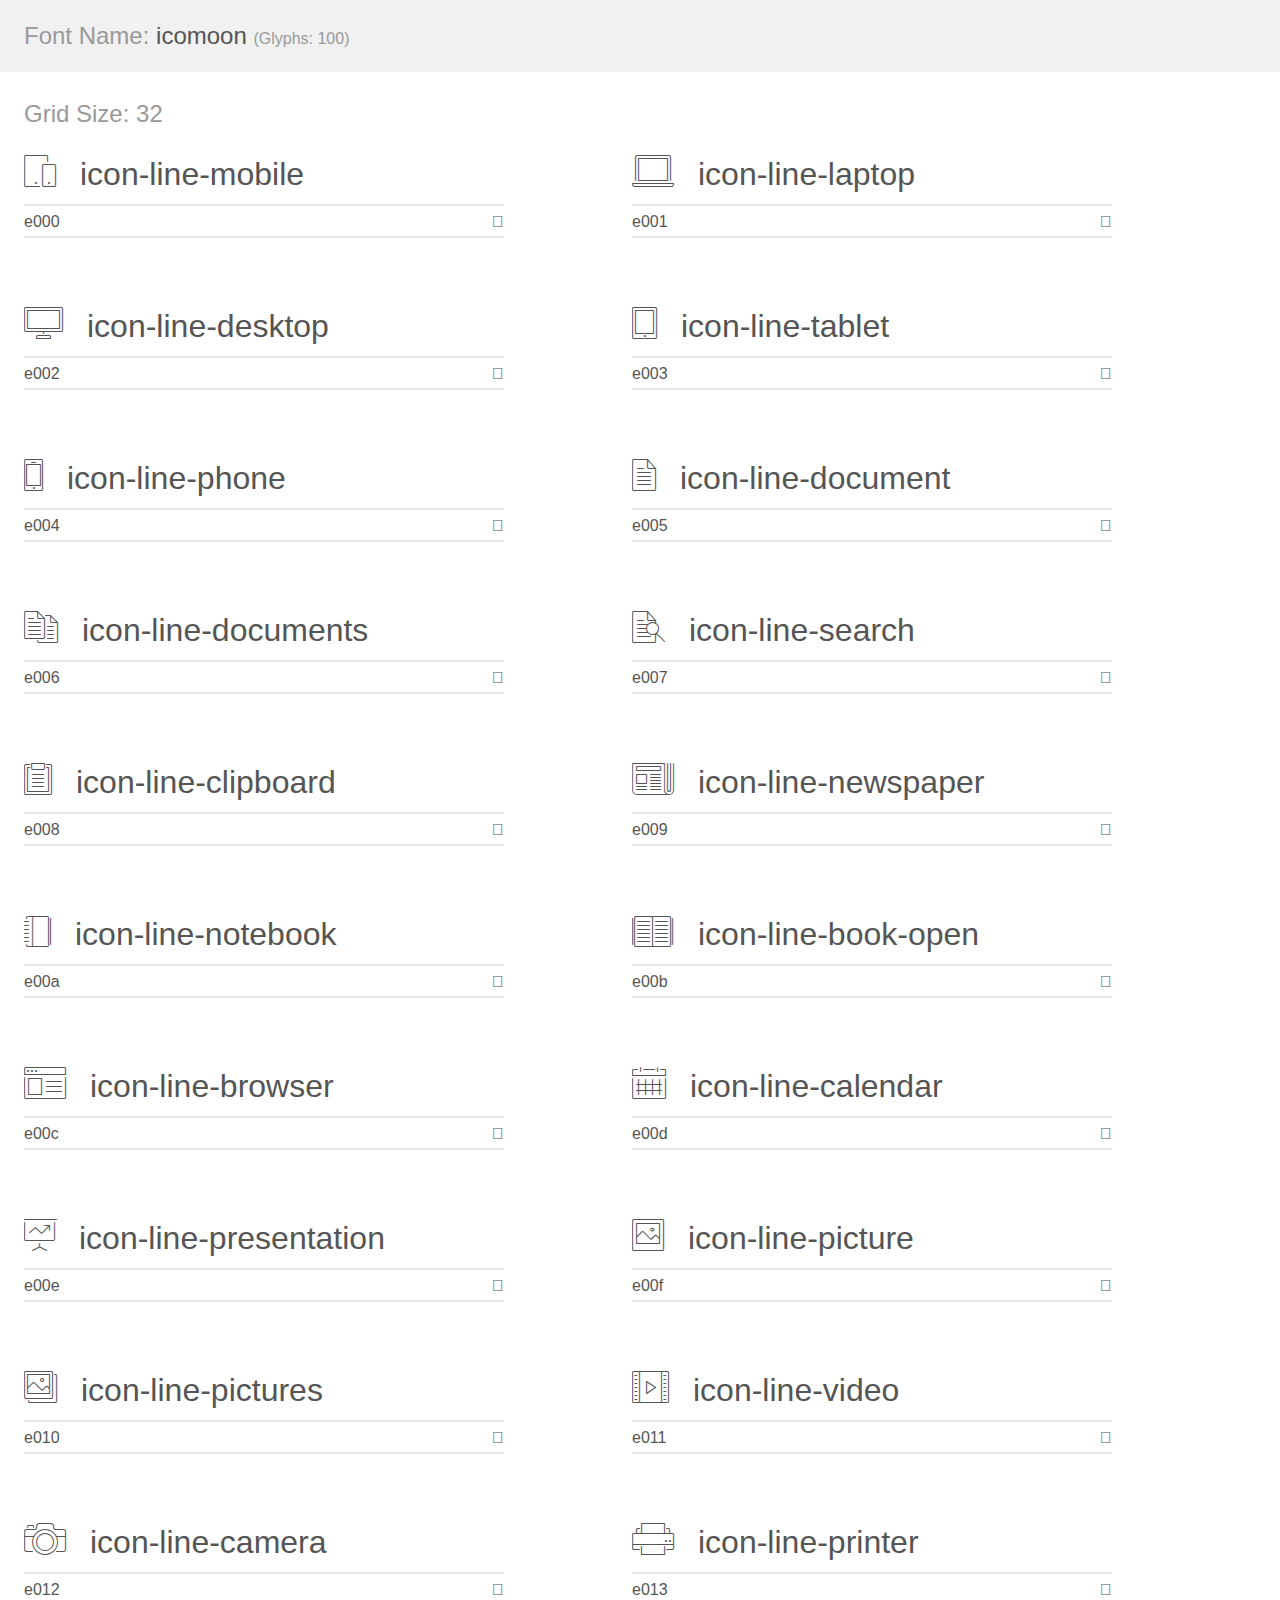
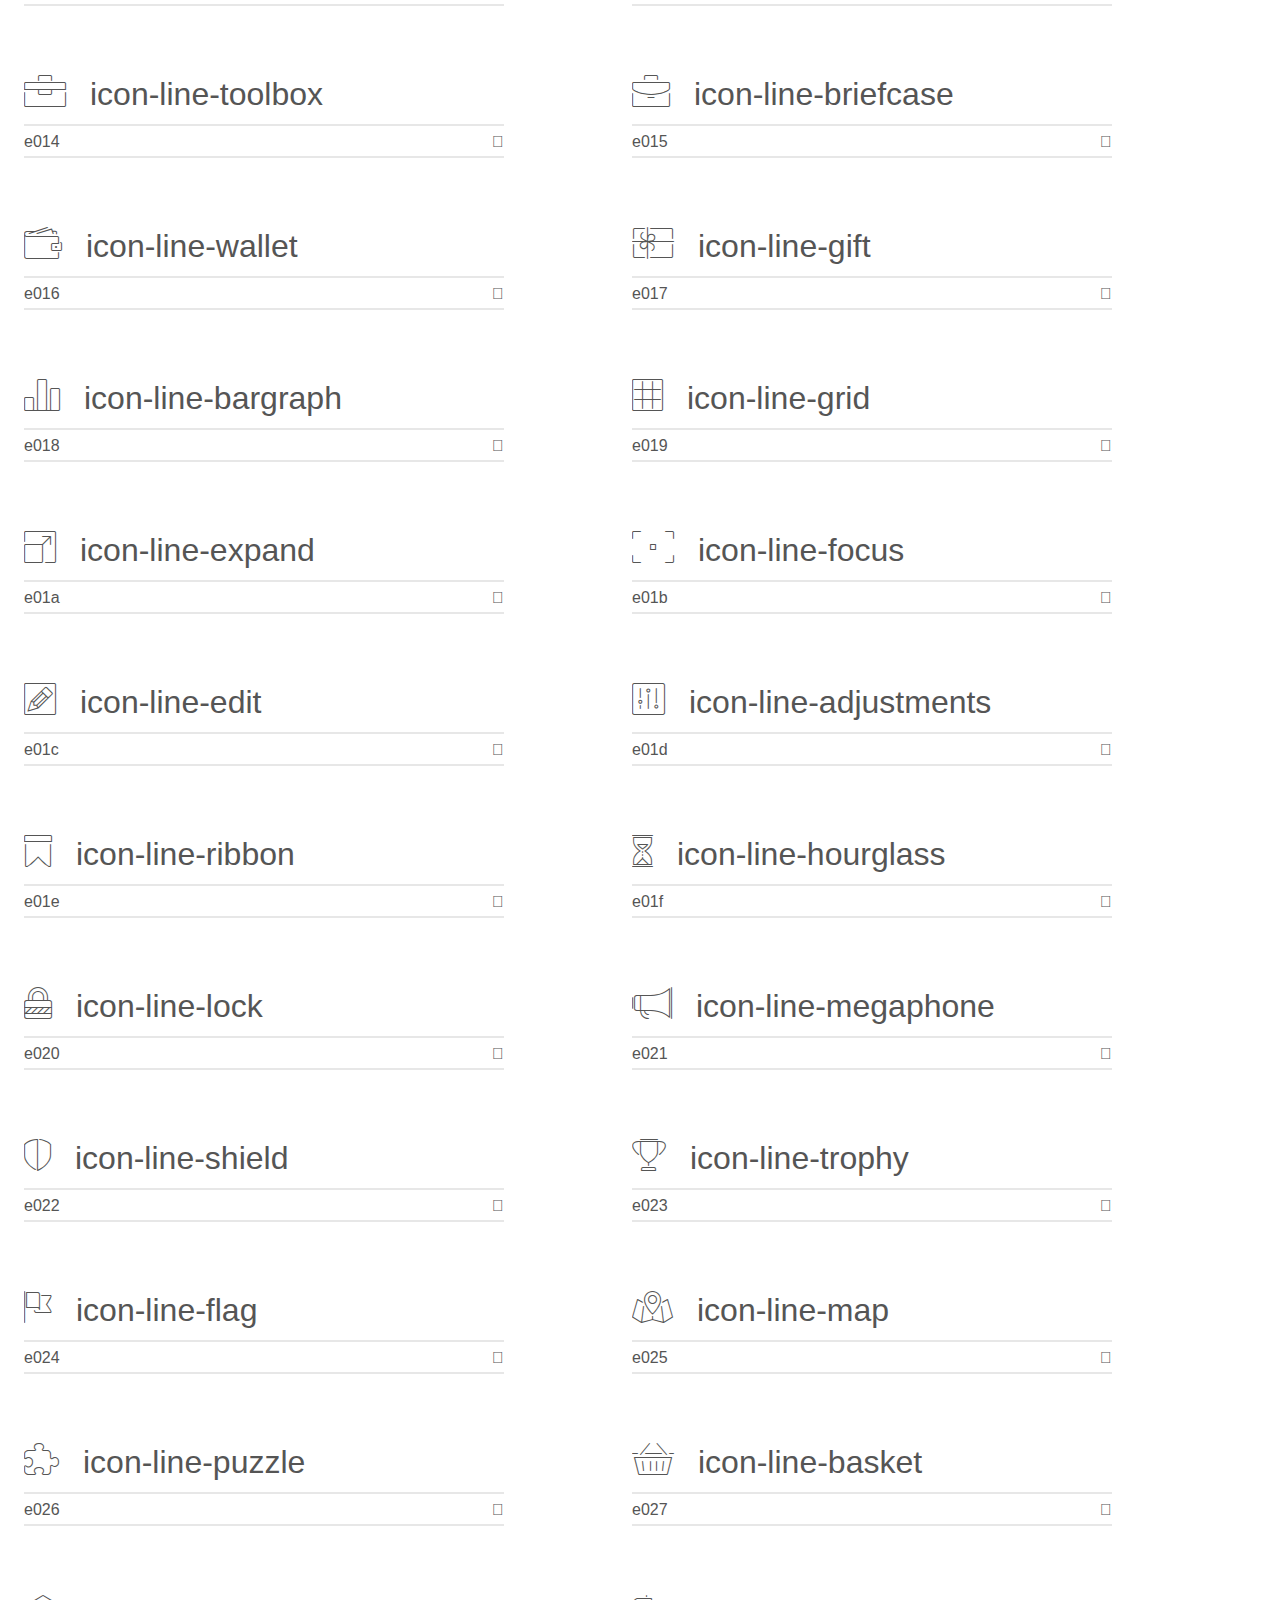
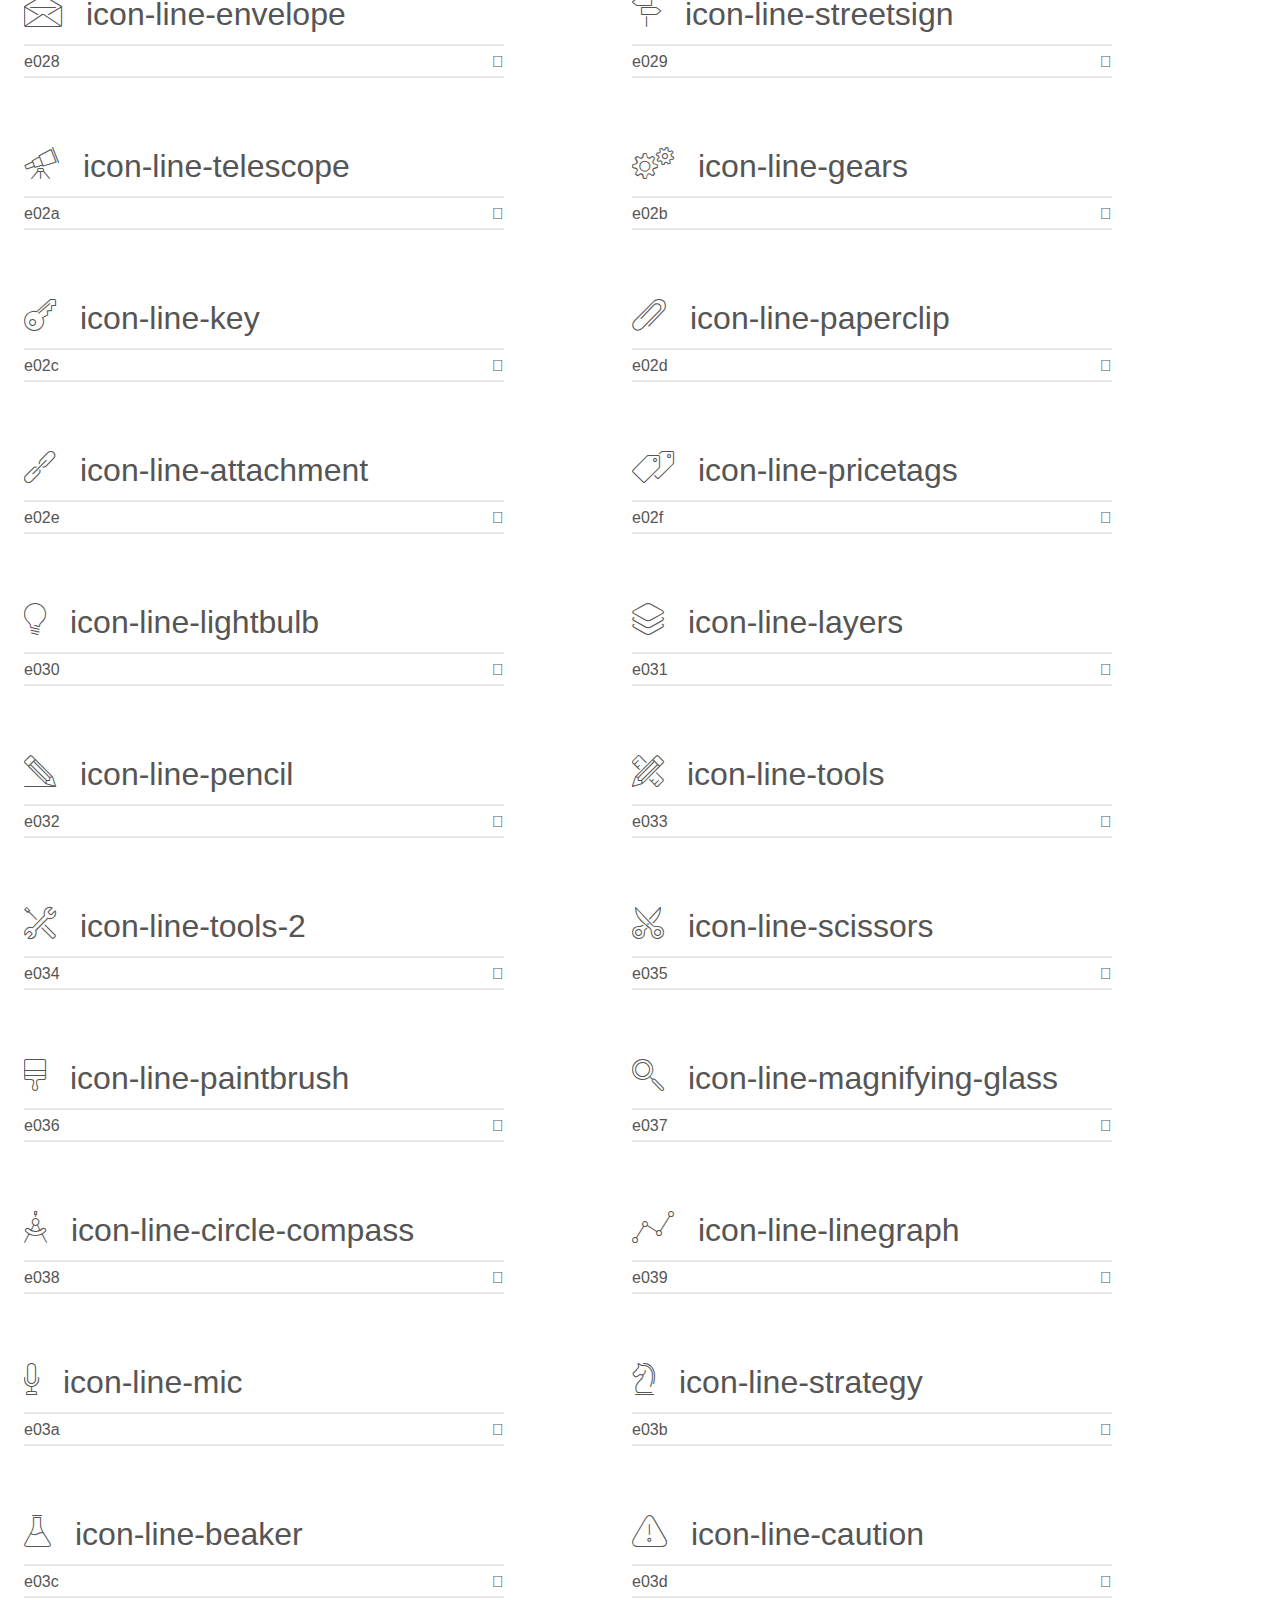
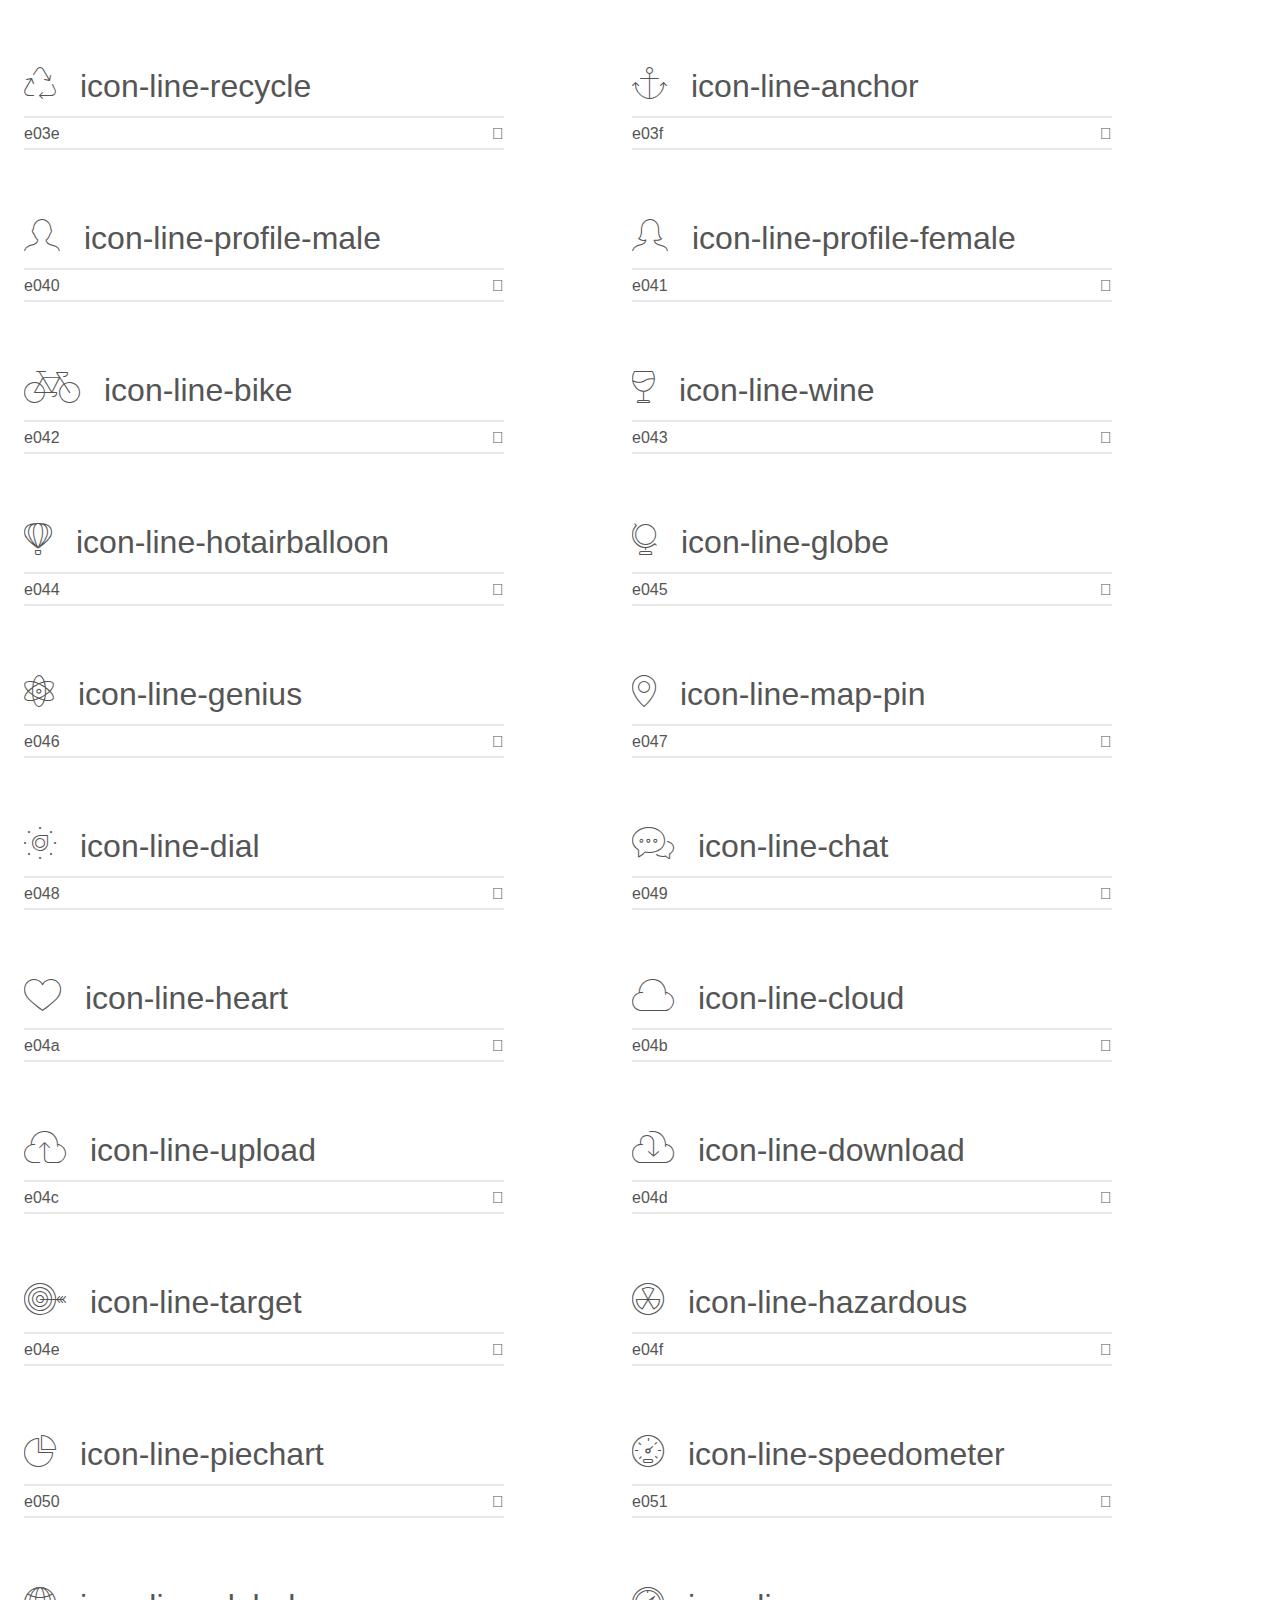
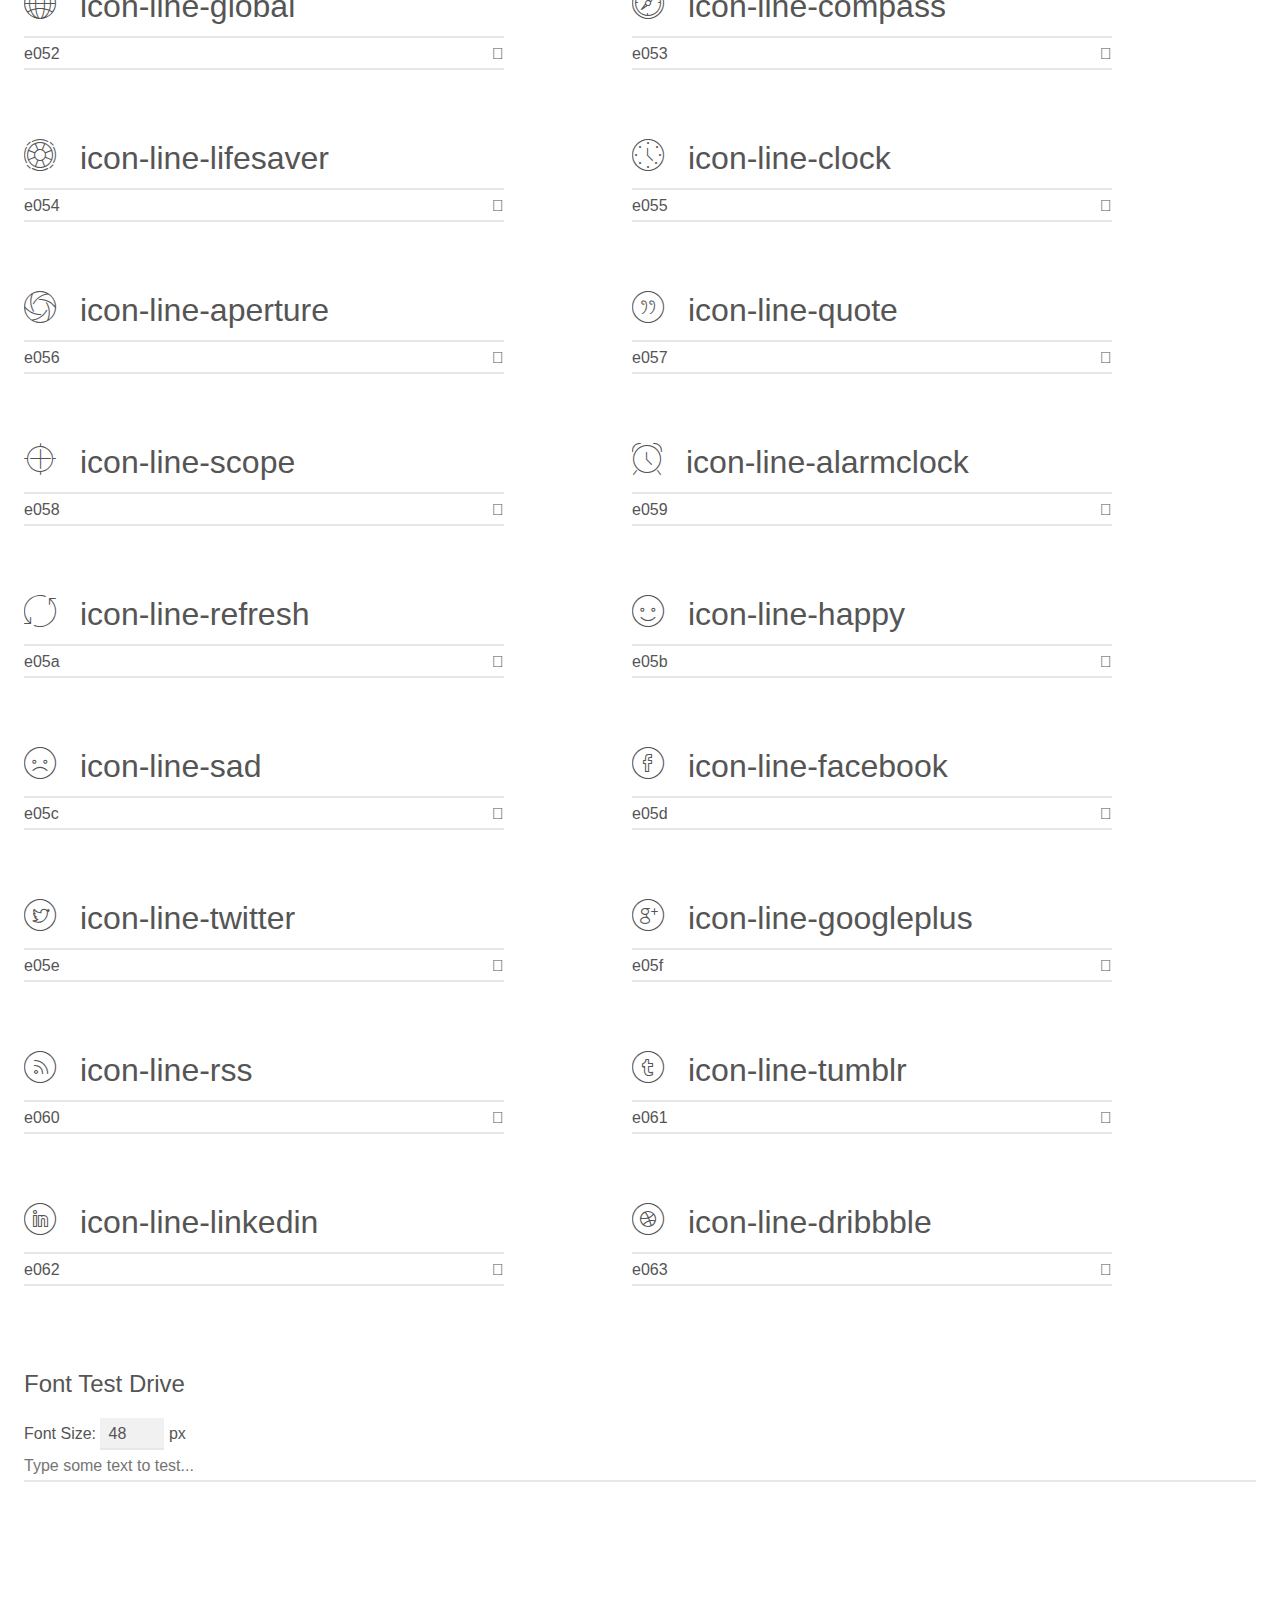
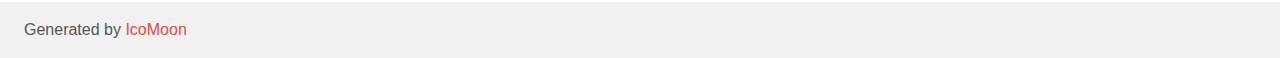
<file: src/main/resources/static/fonts/line-icons/demo.html>
<!doctype html>
<html>
<head>
    <meta charset="utf-8">
    <title>IcoMoon Demo</title>
    <meta name="description" content="An Icon Font Generated By IcoMoon.io">
    <meta name="viewport" content="width=device-width, initial-scale=1">
    <link rel="stylesheet" href="demo-files/demo.css">
    <link rel="stylesheet" href="style.css"></head>
<body>
    <div class="bgc1 clearfix">
        <h1 class="mhmm mvm"><span class="fgc1">Font Name:</span> icomoon <small class="fgc1">(Glyphs:&nbsp;100)</small></h1>
    </div>
    <div class="clearfix mhl ptl">
        <h1 class="mvm mtn fgc1">Grid Size: 32</h1>
        <div class="glyph fs1">
            <div class="clearfix bshadow0 pbs">
                <span class="icon-line-mobile">
                
                </span>
                <span class="mls"> icon-line-mobile</span>
            </div>
            <fieldset class="fs0 size1of1 clearfix hidden-false">
                <input type="text" readonly value="e000" class="unit size1of2" />
                <input type="text" maxlength="1" readonly value="&#xe000;" class="unitRight size1of2 talign-right" />
            </fieldset>
            <div class="fs0 bshadow0 clearfix hidden-true">
                <span class="unit pvs fgc1">liga: </span>
                <input type="text" readonly value="" class="liga unitRight" />
            </div>
        </div>
        <div class="glyph fs1">
            <div class="clearfix bshadow0 pbs">
                <span class="icon-line-laptop">
                
                </span>
                <span class="mls"> icon-line-laptop</span>
            </div>
            <fieldset class="fs0 size1of1 clearfix hidden-false">
                <input type="text" readonly value="e001" class="unit size1of2" />
                <input type="text" maxlength="1" readonly value="&#xe001;" class="unitRight size1of2 talign-right" />
            </fieldset>
            <div class="fs0 bshadow0 clearfix hidden-true">
                <span class="unit pvs fgc1">liga: </span>
                <input type="text" readonly value="" class="liga unitRight" />
            </div>
        </div>
        <div class="glyph fs1">
            <div class="clearfix bshadow0 pbs">
                <span class="icon-line-desktop">
                
                </span>
                <span class="mls"> icon-line-desktop</span>
            </div>
            <fieldset class="fs0 size1of1 clearfix hidden-false">
                <input type="text" readonly value="e002" class="unit size1of2" />
                <input type="text" maxlength="1" readonly value="&#xe002;" class="unitRight size1of2 talign-right" />
            </fieldset>
            <div class="fs0 bshadow0 clearfix hidden-true">
                <span class="unit pvs fgc1">liga: </span>
                <input type="text" readonly value="" class="liga unitRight" />
            </div>
        </div>
        <div class="glyph fs1">
            <div class="clearfix bshadow0 pbs">
                <span class="icon-line-tablet">
                
                </span>
                <span class="mls"> icon-line-tablet</span>
            </div>
            <fieldset class="fs0 size1of1 clearfix hidden-false">
                <input type="text" readonly value="e003" class="unit size1of2" />
                <input type="text" maxlength="1" readonly value="&#xe003;" class="unitRight size1of2 talign-right" />
            </fieldset>
            <div class="fs0 bshadow0 clearfix hidden-true">
                <span class="unit pvs fgc1">liga: </span>
                <input type="text" readonly value="" class="liga unitRight" />
            </div>
        </div>
        <div class="glyph fs1">
            <div class="clearfix bshadow0 pbs">
                <span class="icon-line-phone">
                
                </span>
                <span class="mls"> icon-line-phone</span>
            </div>
            <fieldset class="fs0 size1of1 clearfix hidden-false">
                <input type="text" readonly value="e004" class="unit size1of2" />
                <input type="text" maxlength="1" readonly value="&#xe004;" class="unitRight size1of2 talign-right" />
            </fieldset>
            <div class="fs0 bshadow0 clearfix hidden-true">
                <span class="unit pvs fgc1">liga: </span>
                <input type="text" readonly value="" class="liga unitRight" />
            </div>
        </div>
        <div class="glyph fs1">
            <div class="clearfix bshadow0 pbs">
                <span class="icon-line-document">
                
                </span>
                <span class="mls"> icon-line-document</span>
            </div>
            <fieldset class="fs0 size1of1 clearfix hidden-false">
                <input type="text" readonly value="e005" class="unit size1of2" />
                <input type="text" maxlength="1" readonly value="&#xe005;" class="unitRight size1of2 talign-right" />
            </fieldset>
            <div class="fs0 bshadow0 clearfix hidden-true">
                <span class="unit pvs fgc1">liga: </span>
                <input type="text" readonly value="" class="liga unitRight" />
            </div>
        </div>
        <div class="glyph fs1">
            <div class="clearfix bshadow0 pbs">
                <span class="icon-line-documents">
                
                </span>
                <span class="mls"> icon-line-documents</span>
            </div>
            <fieldset class="fs0 size1of1 clearfix hidden-false">
                <input type="text" readonly value="e006" class="unit size1of2" />
                <input type="text" maxlength="1" readonly value="&#xe006;" class="unitRight size1of2 talign-right" />
            </fieldset>
            <div class="fs0 bshadow0 clearfix hidden-true">
                <span class="unit pvs fgc1">liga: </span>
                <input type="text" readonly value="" class="liga unitRight" />
            </div>
        </div>
        <div class="glyph fs1">
            <div class="clearfix bshadow0 pbs">
                <span class="icon-line-search">
                
                </span>
                <span class="mls"> icon-line-search</span>
            </div>
            <fieldset class="fs0 size1of1 clearfix hidden-false">
                <input type="text" readonly value="e007" class="unit size1of2" />
                <input type="text" maxlength="1" readonly value="&#xe007;" class="unitRight size1of2 talign-right" />
            </fieldset>
            <div class="fs0 bshadow0 clearfix hidden-true">
                <span class="unit pvs fgc1">liga: </span>
                <input type="text" readonly value="" class="liga unitRight" />
            </div>
        </div>
        <div class="glyph fs1">
            <div class="clearfix bshadow0 pbs">
                <span class="icon-line-clipboard">
                
                </span>
                <span class="mls"> icon-line-clipboard</span>
            </div>
            <fieldset class="fs0 size1of1 clearfix hidden-false">
                <input type="text" readonly value="e008" class="unit size1of2" />
                <input type="text" maxlength="1" readonly value="&#xe008;" class="unitRight size1of2 talign-right" />
            </fieldset>
            <div class="fs0 bshadow0 clearfix hidden-true">
                <span class="unit pvs fgc1">liga: </span>
                <input type="text" readonly value="" class="liga unitRight" />
            </div>
        </div>
        <div class="glyph fs1">
            <div class="clearfix bshadow0 pbs">
                <span class="icon-line-newspaper">
                
                </span>
                <span class="mls"> icon-line-newspaper</span>
            </div>
            <fieldset class="fs0 size1of1 clearfix hidden-false">
                <input type="text" readonly value="e009" class="unit size1of2" />
                <input type="text" maxlength="1" readonly value="&#xe009;" class="unitRight size1of2 talign-right" />
            </fieldset>
            <div class="fs0 bshadow0 clearfix hidden-true">
                <span class="unit pvs fgc1">liga: </span>
                <input type="text" readonly value="" class="liga unitRight" />
            </div>
        </div>
        <div class="glyph fs1">
            <div class="clearfix bshadow0 pbs">
                <span class="icon-line-notebook">
                
                </span>
                <span class="mls"> icon-line-notebook</span>
            </div>
            <fieldset class="fs0 size1of1 clearfix hidden-false">
                <input type="text" readonly value="e00a" class="unit size1of2" />
                <input type="text" maxlength="1" readonly value="&#xe00a;" class="unitRight size1of2 talign-right" />
            </fieldset>
            <div class="fs0 bshadow0 clearfix hidden-true">
                <span class="unit pvs fgc1">liga: </span>
                <input type="text" readonly value="" class="liga unitRight" />
            </div>
        </div>
        <div class="glyph fs1">
            <div class="clearfix bshadow0 pbs">
                <span class="icon-line-book-open">
                
                </span>
                <span class="mls"> icon-line-book-open</span>
            </div>
            <fieldset class="fs0 size1of1 clearfix hidden-false">
                <input type="text" readonly value="e00b" class="unit size1of2" />
                <input type="text" maxlength="1" readonly value="&#xe00b;" class="unitRight size1of2 talign-right" />
            </fieldset>
            <div class="fs0 bshadow0 clearfix hidden-true">
                <span class="unit pvs fgc1">liga: </span>
                <input type="text" readonly value="" class="liga unitRight" />
            </div>
        </div>
        <div class="glyph fs1">
            <div class="clearfix bshadow0 pbs">
                <span class="icon-line-browser">
                
                </span>
                <span class="mls"> icon-line-browser</span>
            </div>
            <fieldset class="fs0 size1of1 clearfix hidden-false">
                <input type="text" readonly value="e00c" class="unit size1of2" />
                <input type="text" maxlength="1" readonly value="&#xe00c;" class="unitRight size1of2 talign-right" />
            </fieldset>
            <div class="fs0 bshadow0 clearfix hidden-true">
                <span class="unit pvs fgc1">liga: </span>
                <input type="text" readonly value="" class="liga unitRight" />
            </div>
        </div>
        <div class="glyph fs1">
            <div class="clearfix bshadow0 pbs">
                <span class="icon-line-calendar">
                
                </span>
                <span class="mls"> icon-line-calendar</span>
            </div>
            <fieldset class="fs0 size1of1 clearfix hidden-false">
                <input type="text" readonly value="e00d" class="unit size1of2" />
                <input type="text" maxlength="1" readonly value="&#xe00d;" class="unitRight size1of2 talign-right" />
            </fieldset>
            <div class="fs0 bshadow0 clearfix hidden-true">
                <span class="unit pvs fgc1">liga: </span>
                <input type="text" readonly value="" class="liga unitRight" />
            </div>
        </div>
        <div class="glyph fs1">
            <div class="clearfix bshadow0 pbs">
                <span class="icon-line-presentation">
                
                </span>
                <span class="mls"> icon-line-presentation</span>
            </div>
            <fieldset class="fs0 size1of1 clearfix hidden-false">
                <input type="text" readonly value="e00e" class="unit size1of2" />
                <input type="text" maxlength="1" readonly value="&#xe00e;" class="unitRight size1of2 talign-right" />
            </fieldset>
            <div class="fs0 bshadow0 clearfix hidden-true">
                <span class="unit pvs fgc1">liga: </span>
                <input type="text" readonly value="" class="liga unitRight" />
            </div>
        </div>
        <div class="glyph fs1">
            <div class="clearfix bshadow0 pbs">
                <span class="icon-line-picture">
                
                </span>
                <span class="mls"> icon-line-picture</span>
            </div>
            <fieldset class="fs0 size1of1 clearfix hidden-false">
                <input type="text" readonly value="e00f" class="unit size1of2" />
                <input type="text" maxlength="1" readonly value="&#xe00f;" class="unitRight size1of2 talign-right" />
            </fieldset>
            <div class="fs0 bshadow0 clearfix hidden-true">
                <span class="unit pvs fgc1">liga: </span>
                <input type="text" readonly value="" class="liga unitRight" />
            </div>
        </div>
        <div class="glyph fs1">
            <div class="clearfix bshadow0 pbs">
                <span class="icon-line-pictures">
                
                </span>
                <span class="mls"> icon-line-pictures</span>
            </div>
            <fieldset class="fs0 size1of1 clearfix hidden-false">
                <input type="text" readonly value="e010" class="unit size1of2" />
                <input type="text" maxlength="1" readonly value="&#xe010;" class="unitRight size1of2 talign-right" />
            </fieldset>
            <div class="fs0 bshadow0 clearfix hidden-true">
                <span class="unit pvs fgc1">liga: </span>
                <input type="text" readonly value="" class="liga unitRight" />
            </div>
        </div>
        <div class="glyph fs1">
            <div class="clearfix bshadow0 pbs">
                <span class="icon-line-video">
                
                </span>
                <span class="mls"> icon-line-video</span>
            </div>
            <fieldset class="fs0 size1of1 clearfix hidden-false">
                <input type="text" readonly value="e011" class="unit size1of2" />
                <input type="text" maxlength="1" readonly value="&#xe011;" class="unitRight size1of2 talign-right" />
            </fieldset>
            <div class="fs0 bshadow0 clearfix hidden-true">
                <span class="unit pvs fgc1">liga: </span>
                <input type="text" readonly value="" class="liga unitRight" />
            </div>
        </div>
        <div class="glyph fs1">
            <div class="clearfix bshadow0 pbs">
                <span class="icon-line-camera">
                
                </span>
                <span class="mls"> icon-line-camera</span>
            </div>
            <fieldset class="fs0 size1of1 clearfix hidden-false">
                <input type="text" readonly value="e012" class="unit size1of2" />
                <input type="text" maxlength="1" readonly value="&#xe012;" class="unitRight size1of2 talign-right" />
            </fieldset>
            <div class="fs0 bshadow0 clearfix hidden-true">
                <span class="unit pvs fgc1">liga: </span>
                <input type="text" readonly value="" class="liga unitRight" />
            </div>
        </div>
        <div class="glyph fs1">
            <div class="clearfix bshadow0 pbs">
                <span class="icon-line-printer">
                
                </span>
                <span class="mls"> icon-line-printer</span>
            </div>
            <fieldset class="fs0 size1of1 clearfix hidden-false">
                <input type="text" readonly value="e013" class="unit size1of2" />
                <input type="text" maxlength="1" readonly value="&#xe013;" class="unitRight size1of2 talign-right" />
            </fieldset>
            <div class="fs0 bshadow0 clearfix hidden-true">
                <span class="unit pvs fgc1">liga: </span>
                <input type="text" readonly value="" class="liga unitRight" />
            </div>
        </div>
        <div class="glyph fs1">
            <div class="clearfix bshadow0 pbs">
                <span class="icon-line-toolbox">
                
                </span>
                <span class="mls"> icon-line-toolbox</span>
            </div>
            <fieldset class="fs0 size1of1 clearfix hidden-false">
                <input type="text" readonly value="e014" class="unit size1of2" />
                <input type="text" maxlength="1" readonly value="&#xe014;" class="unitRight size1of2 talign-right" />
            </fieldset>
            <div class="fs0 bshadow0 clearfix hidden-true">
                <span class="unit pvs fgc1">liga: </span>
                <input type="text" readonly value="" class="liga unitRight" />
            </div>
        </div>
        <div class="glyph fs1">
            <div class="clearfix bshadow0 pbs">
                <span class="icon-line-briefcase">
                
                </span>
                <span class="mls"> icon-line-briefcase</span>
            </div>
            <fieldset class="fs0 size1of1 clearfix hidden-false">
                <input type="text" readonly value="e015" class="unit size1of2" />
                <input type="text" maxlength="1" readonly value="&#xe015;" class="unitRight size1of2 talign-right" />
            </fieldset>
            <div class="fs0 bshadow0 clearfix hidden-true">
                <span class="unit pvs fgc1">liga: </span>
                <input type="text" readonly value="" class="liga unitRight" />
            </div>
        </div>
        <div class="glyph fs1">
            <div class="clearfix bshadow0 pbs">
                <span class="icon-line-wallet">
                
                </span>
                <span class="mls"> icon-line-wallet</span>
            </div>
            <fieldset class="fs0 size1of1 clearfix hidden-false">
                <input type="text" readonly value="e016" class="unit size1of2" />
                <input type="text" maxlength="1" readonly value="&#xe016;" class="unitRight size1of2 talign-right" />
            </fieldset>
            <div class="fs0 bshadow0 clearfix hidden-true">
                <span class="unit pvs fgc1">liga: </span>
                <input type="text" readonly value="" class="liga unitRight" />
            </div>
        </div>
        <div class="glyph fs1">
            <div class="clearfix bshadow0 pbs">
                <span class="icon-line-gift">
                
                </span>
                <span class="mls"> icon-line-gift</span>
            </div>
            <fieldset class="fs0 size1of1 clearfix hidden-false">
                <input type="text" readonly value="e017" class="unit size1of2" />
                <input type="text" maxlength="1" readonly value="&#xe017;" class="unitRight size1of2 talign-right" />
            </fieldset>
            <div class="fs0 bshadow0 clearfix hidden-true">
                <span class="unit pvs fgc1">liga: </span>
                <input type="text" readonly value="" class="liga unitRight" />
            </div>
        </div>
        <div class="glyph fs1">
            <div class="clearfix bshadow0 pbs">
                <span class="icon-line-bargraph">
                
                </span>
                <span class="mls"> icon-line-bargraph</span>
            </div>
            <fieldset class="fs0 size1of1 clearfix hidden-false">
                <input type="text" readonly value="e018" class="unit size1of2" />
                <input type="text" maxlength="1" readonly value="&#xe018;" class="unitRight size1of2 talign-right" />
            </fieldset>
            <div class="fs0 bshadow0 clearfix hidden-true">
                <span class="unit pvs fgc1">liga: </span>
                <input type="text" readonly value="" class="liga unitRight" />
            </div>
        </div>
        <div class="glyph fs1">
            <div class="clearfix bshadow0 pbs">
                <span class="icon-line-grid">
                
                </span>
                <span class="mls"> icon-line-grid</span>
            </div>
            <fieldset class="fs0 size1of1 clearfix hidden-false">
                <input type="text" readonly value="e019" class="unit size1of2" />
                <input type="text" maxlength="1" readonly value="&#xe019;" class="unitRight size1of2 talign-right" />
            </fieldset>
            <div class="fs0 bshadow0 clearfix hidden-true">
                <span class="unit pvs fgc1">liga: </span>
                <input type="text" readonly value="" class="liga unitRight" />
            </div>
        </div>
        <div class="glyph fs1">
            <div class="clearfix bshadow0 pbs">
                <span class="icon-line-expand">
                
                </span>
                <span class="mls"> icon-line-expand</span>
            </div>
            <fieldset class="fs0 size1of1 clearfix hidden-false">
                <input type="text" readonly value="e01a" class="unit size1of2" />
                <input type="text" maxlength="1" readonly value="&#xe01a;" class="unitRight size1of2 talign-right" />
            </fieldset>
            <div class="fs0 bshadow0 clearfix hidden-true">
                <span class="unit pvs fgc1">liga: </span>
                <input type="text" readonly value="" class="liga unitRight" />
            </div>
        </div>
        <div class="glyph fs1">
            <div class="clearfix bshadow0 pbs">
                <span class="icon-line-focus">
                
                </span>
                <span class="mls"> icon-line-focus</span>
            </div>
            <fieldset class="fs0 size1of1 clearfix hidden-false">
                <input type="text" readonly value="e01b" class="unit size1of2" />
                <input type="text" maxlength="1" readonly value="&#xe01b;" class="unitRight size1of2 talign-right" />
            </fieldset>
            <div class="fs0 bshadow0 clearfix hidden-true">
                <span class="unit pvs fgc1">liga: </span>
                <input type="text" readonly value="" class="liga unitRight" />
            </div>
        </div>
        <div class="glyph fs1">
            <div class="clearfix bshadow0 pbs">
                <span class="icon-line-edit">
                
                </span>
                <span class="mls"> icon-line-edit</span>
            </div>
            <fieldset class="fs0 size1of1 clearfix hidden-false">
                <input type="text" readonly value="e01c" class="unit size1of2" />
                <input type="text" maxlength="1" readonly value="&#xe01c;" class="unitRight size1of2 talign-right" />
            </fieldset>
            <div class="fs0 bshadow0 clearfix hidden-true">
                <span class="unit pvs fgc1">liga: </span>
                <input type="text" readonly value="" class="liga unitRight" />
            </div>
        </div>
        <div class="glyph fs1">
            <div class="clearfix bshadow0 pbs">
                <span class="icon-line-adjustments">
                
                </span>
                <span class="mls"> icon-line-adjustments</span>
            </div>
            <fieldset class="fs0 size1of1 clearfix hidden-false">
                <input type="text" readonly value="e01d" class="unit size1of2" />
                <input type="text" maxlength="1" readonly value="&#xe01d;" class="unitRight size1of2 talign-right" />
            </fieldset>
            <div class="fs0 bshadow0 clearfix hidden-true">
                <span class="unit pvs fgc1">liga: </span>
                <input type="text" readonly value="" class="liga unitRight" />
            </div>
        </div>
        <div class="glyph fs1">
            <div class="clearfix bshadow0 pbs">
                <span class="icon-line-ribbon">
                
                </span>
                <span class="mls"> icon-line-ribbon</span>
            </div>
            <fieldset class="fs0 size1of1 clearfix hidden-false">
                <input type="text" readonly value="e01e" class="unit size1of2" />
                <input type="text" maxlength="1" readonly value="&#xe01e;" class="unitRight size1of2 talign-right" />
            </fieldset>
            <div class="fs0 bshadow0 clearfix hidden-true">
                <span class="unit pvs fgc1">liga: </span>
                <input type="text" readonly value="" class="liga unitRight" />
            </div>
        </div>
        <div class="glyph fs1">
            <div class="clearfix bshadow0 pbs">
                <span class="icon-line-hourglass">
                
                </span>
                <span class="mls"> icon-line-hourglass</span>
            </div>
            <fieldset class="fs0 size1of1 clearfix hidden-false">
                <input type="text" readonly value="e01f" class="unit size1of2" />
                <input type="text" maxlength="1" readonly value="&#xe01f;" class="unitRight size1of2 talign-right" />
            </fieldset>
            <div class="fs0 bshadow0 clearfix hidden-true">
                <span class="unit pvs fgc1">liga: </span>
                <input type="text" readonly value="" class="liga unitRight" />
            </div>
        </div>
        <div class="glyph fs1">
            <div class="clearfix bshadow0 pbs">
                <span class="icon-line-lock">
                
                </span>
                <span class="mls"> icon-line-lock</span>
            </div>
            <fieldset class="fs0 size1of1 clearfix hidden-false">
                <input type="text" readonly value="e020" class="unit size1of2" />
                <input type="text" maxlength="1" readonly value="&#xe020;" class="unitRight size1of2 talign-right" />
            </fieldset>
            <div class="fs0 bshadow0 clearfix hidden-true">
                <span class="unit pvs fgc1">liga: </span>
                <input type="text" readonly value="" class="liga unitRight" />
            </div>
        </div>
        <div class="glyph fs1">
            <div class="clearfix bshadow0 pbs">
                <span class="icon-line-megaphone">
                
                </span>
                <span class="mls"> icon-line-megaphone</span>
            </div>
            <fieldset class="fs0 size1of1 clearfix hidden-false">
                <input type="text" readonly value="e021" class="unit size1of2" />
                <input type="text" maxlength="1" readonly value="&#xe021;" class="unitRight size1of2 talign-right" />
            </fieldset>
            <div class="fs0 bshadow0 clearfix hidden-true">
                <span class="unit pvs fgc1">liga: </span>
                <input type="text" readonly value="" class="liga unitRight" />
            </div>
        </div>
        <div class="glyph fs1">
            <div class="clearfix bshadow0 pbs">
                <span class="icon-line-shield">
                
                </span>
                <span class="mls"> icon-line-shield</span>
            </div>
            <fieldset class="fs0 size1of1 clearfix hidden-false">
                <input type="text" readonly value="e022" class="unit size1of2" />
                <input type="text" maxlength="1" readonly value="&#xe022;" class="unitRight size1of2 talign-right" />
            </fieldset>
            <div class="fs0 bshadow0 clearfix hidden-true">
                <span class="unit pvs fgc1">liga: </span>
                <input type="text" readonly value="" class="liga unitRight" />
            </div>
        </div>
        <div class="glyph fs1">
            <div class="clearfix bshadow0 pbs">
                <span class="icon-line-trophy">
                
                </span>
                <span class="mls"> icon-line-trophy</span>
            </div>
            <fieldset class="fs0 size1of1 clearfix hidden-false">
                <input type="text" readonly value="e023" class="unit size1of2" />
                <input type="text" maxlength="1" readonly value="&#xe023;" class="unitRight size1of2 talign-right" />
            </fieldset>
            <div class="fs0 bshadow0 clearfix hidden-true">
                <span class="unit pvs fgc1">liga: </span>
                <input type="text" readonly value="" class="liga unitRight" />
            </div>
        </div>
        <div class="glyph fs1">
            <div class="clearfix bshadow0 pbs">
                <span class="icon-line-flag">
                
                </span>
                <span class="mls"> icon-line-flag</span>
            </div>
            <fieldset class="fs0 size1of1 clearfix hidden-false">
                <input type="text" readonly value="e024" class="unit size1of2" />
                <input type="text" maxlength="1" readonly value="&#xe024;" class="unitRight size1of2 talign-right" />
            </fieldset>
            <div class="fs0 bshadow0 clearfix hidden-true">
                <span class="unit pvs fgc1">liga: </span>
                <input type="text" readonly value="" class="liga unitRight" />
            </div>
        </div>
        <div class="glyph fs1">
            <div class="clearfix bshadow0 pbs">
                <span class="icon-line-map">
                
                </span>
                <span class="mls"> icon-line-map</span>
            </div>
            <fieldset class="fs0 size1of1 clearfix hidden-false">
                <input type="text" readonly value="e025" class="unit size1of2" />
                <input type="text" maxlength="1" readonly value="&#xe025;" class="unitRight size1of2 talign-right" />
            </fieldset>
            <div class="fs0 bshadow0 clearfix hidden-true">
                <span class="unit pvs fgc1">liga: </span>
                <input type="text" readonly value="" class="liga unitRight" />
            </div>
        </div>
        <div class="glyph fs1">
            <div class="clearfix bshadow0 pbs">
                <span class="icon-line-puzzle">
                
                </span>
                <span class="mls"> icon-line-puzzle</span>
            </div>
            <fieldset class="fs0 size1of1 clearfix hidden-false">
                <input type="text" readonly value="e026" class="unit size1of2" />
                <input type="text" maxlength="1" readonly value="&#xe026;" class="unitRight size1of2 talign-right" />
            </fieldset>
            <div class="fs0 bshadow0 clearfix hidden-true">
                <span class="unit pvs fgc1">liga: </span>
                <input type="text" readonly value="" class="liga unitRight" />
            </div>
        </div>
        <div class="glyph fs1">
            <div class="clearfix bshadow0 pbs">
                <span class="icon-line-basket">
                
                </span>
                <span class="mls"> icon-line-basket</span>
            </div>
            <fieldset class="fs0 size1of1 clearfix hidden-false">
                <input type="text" readonly value="e027" class="unit size1of2" />
                <input type="text" maxlength="1" readonly value="&#xe027;" class="unitRight size1of2 talign-right" />
            </fieldset>
            <div class="fs0 bshadow0 clearfix hidden-true">
                <span class="unit pvs fgc1">liga: </span>
                <input type="text" readonly value="" class="liga unitRight" />
            </div>
        </div>
        <div class="glyph fs1">
            <div class="clearfix bshadow0 pbs">
                <span class="icon-line-envelope">
                
                </span>
                <span class="mls"> icon-line-envelope</span>
            </div>
            <fieldset class="fs0 size1of1 clearfix hidden-false">
                <input type="text" readonly value="e028" class="unit size1of2" />
                <input type="text" maxlength="1" readonly value="&#xe028;" class="unitRight size1of2 talign-right" />
            </fieldset>
            <div class="fs0 bshadow0 clearfix hidden-true">
                <span class="unit pvs fgc1">liga: </span>
                <input type="text" readonly value="" class="liga unitRight" />
            </div>
        </div>
        <div class="glyph fs1">
            <div class="clearfix bshadow0 pbs">
                <span class="icon-line-streetsign">
                
                </span>
                <span class="mls"> icon-line-streetsign</span>
            </div>
            <fieldset class="fs0 size1of1 clearfix hidden-false">
                <input type="text" readonly value="e029" class="unit size1of2" />
                <input type="text" maxlength="1" readonly value="&#xe029;" class="unitRight size1of2 talign-right" />
            </fieldset>
            <div class="fs0 bshadow0 clearfix hidden-true">
                <span class="unit pvs fgc1">liga: </span>
                <input type="text" readonly value="" class="liga unitRight" />
            </div>
        </div>
        <div class="glyph fs1">
            <div class="clearfix bshadow0 pbs">
                <span class="icon-line-telescope">
                
                </span>
                <span class="mls"> icon-line-telescope</span>
            </div>
            <fieldset class="fs0 size1of1 clearfix hidden-false">
                <input type="text" readonly value="e02a" class="unit size1of2" />
                <input type="text" maxlength="1" readonly value="&#xe02a;" class="unitRight size1of2 talign-right" />
            </fieldset>
            <div class="fs0 bshadow0 clearfix hidden-true">
                <span class="unit pvs fgc1">liga: </span>
                <input type="text" readonly value="" class="liga unitRight" />
            </div>
        </div>
        <div class="glyph fs1">
            <div class="clearfix bshadow0 pbs">
                <span class="icon-line-gears">
                
                </span>
                <span class="mls"> icon-line-gears</span>
            </div>
            <fieldset class="fs0 size1of1 clearfix hidden-false">
                <input type="text" readonly value="e02b" class="unit size1of2" />
                <input type="text" maxlength="1" readonly value="&#xe02b;" class="unitRight size1of2 talign-right" />
            </fieldset>
            <div class="fs0 bshadow0 clearfix hidden-true">
                <span class="unit pvs fgc1">liga: </span>
                <input type="text" readonly value="" class="liga unitRight" />
            </div>
        </div>
        <div class="glyph fs1">
            <div class="clearfix bshadow0 pbs">
                <span class="icon-line-key">
                
                </span>
                <span class="mls"> icon-line-key</span>
            </div>
            <fieldset class="fs0 size1of1 clearfix hidden-false">
                <input type="text" readonly value="e02c" class="unit size1of2" />
                <input type="text" maxlength="1" readonly value="&#xe02c;" class="unitRight size1of2 talign-right" />
            </fieldset>
            <div class="fs0 bshadow0 clearfix hidden-true">
                <span class="unit pvs fgc1">liga: </span>
                <input type="text" readonly value="" class="liga unitRight" />
            </div>
        </div>
        <div class="glyph fs1">
            <div class="clearfix bshadow0 pbs">
                <span class="icon-line-paperclip">
                
                </span>
                <span class="mls"> icon-line-paperclip</span>
            </div>
            <fieldset class="fs0 size1of1 clearfix hidden-false">
                <input type="text" readonly value="e02d" class="unit size1of2" />
                <input type="text" maxlength="1" readonly value="&#xe02d;" class="unitRight size1of2 talign-right" />
            </fieldset>
            <div class="fs0 bshadow0 clearfix hidden-true">
                <span class="unit pvs fgc1">liga: </span>
                <input type="text" readonly value="" class="liga unitRight" />
            </div>
        </div>
        <div class="glyph fs1">
            <div class="clearfix bshadow0 pbs">
                <span class="icon-line-attachment">
                
                </span>
                <span class="mls"> icon-line-attachment</span>
            </div>
            <fieldset class="fs0 size1of1 clearfix hidden-false">
                <input type="text" readonly value="e02e" class="unit size1of2" />
                <input type="text" maxlength="1" readonly value="&#xe02e;" class="unitRight size1of2 talign-right" />
            </fieldset>
            <div class="fs0 bshadow0 clearfix hidden-true">
                <span class="unit pvs fgc1">liga: </span>
                <input type="text" readonly value="" class="liga unitRight" />
            </div>
        </div>
        <div class="glyph fs1">
            <div class="clearfix bshadow0 pbs">
                <span class="icon-line-pricetags">
                
                </span>
                <span class="mls"> icon-line-pricetags</span>
            </div>
            <fieldset class="fs0 size1of1 clearfix hidden-false">
                <input type="text" readonly value="e02f" class="unit size1of2" />
                <input type="text" maxlength="1" readonly value="&#xe02f;" class="unitRight size1of2 talign-right" />
            </fieldset>
            <div class="fs0 bshadow0 clearfix hidden-true">
                <span class="unit pvs fgc1">liga: </span>
                <input type="text" readonly value="" class="liga unitRight" />
            </div>
        </div>
        <div class="glyph fs1">
            <div class="clearfix bshadow0 pbs">
                <span class="icon-line-lightbulb">
                
                </span>
                <span class="mls"> icon-line-lightbulb</span>
            </div>
            <fieldset class="fs0 size1of1 clearfix hidden-false">
                <input type="text" readonly value="e030" class="unit size1of2" />
                <input type="text" maxlength="1" readonly value="&#xe030;" class="unitRight size1of2 talign-right" />
            </fieldset>
            <div class="fs0 bshadow0 clearfix hidden-true">
                <span class="unit pvs fgc1">liga: </span>
                <input type="text" readonly value="" class="liga unitRight" />
            </div>
        </div>
        <div class="glyph fs1">
            <div class="clearfix bshadow0 pbs">
                <span class="icon-line-layers">
                
                </span>
                <span class="mls"> icon-line-layers</span>
            </div>
            <fieldset class="fs0 size1of1 clearfix hidden-false">
                <input type="text" readonly value="e031" class="unit size1of2" />
                <input type="text" maxlength="1" readonly value="&#xe031;" class="unitRight size1of2 talign-right" />
            </fieldset>
            <div class="fs0 bshadow0 clearfix hidden-true">
                <span class="unit pvs fgc1">liga: </span>
                <input type="text" readonly value="" class="liga unitRight" />
            </div>
        </div>
        <div class="glyph fs1">
            <div class="clearfix bshadow0 pbs">
                <span class="icon-line-pencil">
                
                </span>
                <span class="mls"> icon-line-pencil</span>
            </div>
            <fieldset class="fs0 size1of1 clearfix hidden-false">
                <input type="text" readonly value="e032" class="unit size1of2" />
                <input type="text" maxlength="1" readonly value="&#xe032;" class="unitRight size1of2 talign-right" />
            </fieldset>
            <div class="fs0 bshadow0 clearfix hidden-true">
                <span class="unit pvs fgc1">liga: </span>
                <input type="text" readonly value="" class="liga unitRight" />
            </div>
        </div>
        <div class="glyph fs1">
            <div class="clearfix bshadow0 pbs">
                <span class="icon-line-tools">
                
                </span>
                <span class="mls"> icon-line-tools</span>
            </div>
            <fieldset class="fs0 size1of1 clearfix hidden-false">
                <input type="text" readonly value="e033" class="unit size1of2" />
                <input type="text" maxlength="1" readonly value="&#xe033;" class="unitRight size1of2 talign-right" />
            </fieldset>
            <div class="fs0 bshadow0 clearfix hidden-true">
                <span class="unit pvs fgc1">liga: </span>
                <input type="text" readonly value="" class="liga unitRight" />
            </div>
        </div>
        <div class="glyph fs1">
            <div class="clearfix bshadow0 pbs">
                <span class="icon-line-tools-2">
                
                </span>
                <span class="mls"> icon-line-tools-2</span>
            </div>
            <fieldset class="fs0 size1of1 clearfix hidden-false">
                <input type="text" readonly value="e034" class="unit size1of2" />
                <input type="text" maxlength="1" readonly value="&#xe034;" class="unitRight size1of2 talign-right" />
            </fieldset>
            <div class="fs0 bshadow0 clearfix hidden-true">
                <span class="unit pvs fgc1">liga: </span>
                <input type="text" readonly value="" class="liga unitRight" />
            </div>
        </div>
        <div class="glyph fs1">
            <div class="clearfix bshadow0 pbs">
                <span class="icon-line-scissors">
                
                </span>
                <span class="mls"> icon-line-scissors</span>
            </div>
            <fieldset class="fs0 size1of1 clearfix hidden-false">
                <input type="text" readonly value="e035" class="unit size1of2" />
                <input type="text" maxlength="1" readonly value="&#xe035;" class="unitRight size1of2 talign-right" />
            </fieldset>
            <div class="fs0 bshadow0 clearfix hidden-true">
                <span class="unit pvs fgc1">liga: </span>
                <input type="text" readonly value="" class="liga unitRight" />
            </div>
        </div>
        <div class="glyph fs1">
            <div class="clearfix bshadow0 pbs">
                <span class="icon-line-paintbrush">
                
                </span>
                <span class="mls"> icon-line-paintbrush</span>
            </div>
            <fieldset class="fs0 size1of1 clearfix hidden-false">
                <input type="text" readonly value="e036" class="unit size1of2" />
                <input type="text" maxlength="1" readonly value="&#xe036;" class="unitRight size1of2 talign-right" />
            </fieldset>
            <div class="fs0 bshadow0 clearfix hidden-true">
                <span class="unit pvs fgc1">liga: </span>
                <input type="text" readonly value="" class="liga unitRight" />
            </div>
        </div>
        <div class="glyph fs1">
            <div class="clearfix bshadow0 pbs">
                <span class="icon-line-magnifying-glass">
                
                </span>
                <span class="mls"> icon-line-magnifying-glass</span>
            </div>
            <fieldset class="fs0 size1of1 clearfix hidden-false">
                <input type="text" readonly value="e037" class="unit size1of2" />
                <input type="text" maxlength="1" readonly value="&#xe037;" class="unitRight size1of2 talign-right" />
            </fieldset>
            <div class="fs0 bshadow0 clearfix hidden-true">
                <span class="unit pvs fgc1">liga: </span>
                <input type="text" readonly value="" class="liga unitRight" />
            </div>
        </div>
        <div class="glyph fs1">
            <div class="clearfix bshadow0 pbs">
                <span class="icon-line-circle-compass">
                
                </span>
                <span class="mls"> icon-line-circle-compass</span>
            </div>
            <fieldset class="fs0 size1of1 clearfix hidden-false">
                <input type="text" readonly value="e038" class="unit size1of2" />
                <input type="text" maxlength="1" readonly value="&#xe038;" class="unitRight size1of2 talign-right" />
            </fieldset>
            <div class="fs0 bshadow0 clearfix hidden-true">
                <span class="unit pvs fgc1">liga: </span>
                <input type="text" readonly value="" class="liga unitRight" />
            </div>
        </div>
        <div class="glyph fs1">
            <div class="clearfix bshadow0 pbs">
                <span class="icon-line-linegraph">
                
                </span>
                <span class="mls"> icon-line-linegraph</span>
            </div>
            <fieldset class="fs0 size1of1 clearfix hidden-false">
                <input type="text" readonly value="e039" class="unit size1of2" />
                <input type="text" maxlength="1" readonly value="&#xe039;" class="unitRight size1of2 talign-right" />
            </fieldset>
            <div class="fs0 bshadow0 clearfix hidden-true">
                <span class="unit pvs fgc1">liga: </span>
                <input type="text" readonly value="" class="liga unitRight" />
            </div>
        </div>
        <div class="glyph fs1">
            <div class="clearfix bshadow0 pbs">
                <span class="icon-line-mic">
                
                </span>
                <span class="mls"> icon-line-mic</span>
            </div>
            <fieldset class="fs0 size1of1 clearfix hidden-false">
                <input type="text" readonly value="e03a" class="unit size1of2" />
                <input type="text" maxlength="1" readonly value="&#xe03a;" class="unitRight size1of2 talign-right" />
            </fieldset>
            <div class="fs0 bshadow0 clearfix hidden-true">
                <span class="unit pvs fgc1">liga: </span>
                <input type="text" readonly value="" class="liga unitRight" />
            </div>
        </div>
        <div class="glyph fs1">
            <div class="clearfix bshadow0 pbs">
                <span class="icon-line-strategy">
                
                </span>
                <span class="mls"> icon-line-strategy</span>
            </div>
            <fieldset class="fs0 size1of1 clearfix hidden-false">
                <input type="text" readonly value="e03b" class="unit size1of2" />
                <input type="text" maxlength="1" readonly value="&#xe03b;" class="unitRight size1of2 talign-right" />
            </fieldset>
            <div class="fs0 bshadow0 clearfix hidden-true">
                <span class="unit pvs fgc1">liga: </span>
                <input type="text" readonly value="" class="liga unitRight" />
            </div>
        </div>
        <div class="glyph fs1">
            <div class="clearfix bshadow0 pbs">
                <span class="icon-line-beaker">
                
                </span>
                <span class="mls"> icon-line-beaker</span>
            </div>
            <fieldset class="fs0 size1of1 clearfix hidden-false">
                <input type="text" readonly value="e03c" class="unit size1of2" />
                <input type="text" maxlength="1" readonly value="&#xe03c;" class="unitRight size1of2 talign-right" />
            </fieldset>
            <div class="fs0 bshadow0 clearfix hidden-true">
                <span class="unit pvs fgc1">liga: </span>
                <input type="text" readonly value="" class="liga unitRight" />
            </div>
        </div>
        <div class="glyph fs1">
            <div class="clearfix bshadow0 pbs">
                <span class="icon-line-caution">
                
                </span>
                <span class="mls"> icon-line-caution</span>
            </div>
            <fieldset class="fs0 size1of1 clearfix hidden-false">
                <input type="text" readonly value="e03d" class="unit size1of2" />
                <input type="text" maxlength="1" readonly value="&#xe03d;" class="unitRight size1of2 talign-right" />
            </fieldset>
            <div class="fs0 bshadow0 clearfix hidden-true">
                <span class="unit pvs fgc1">liga: </span>
                <input type="text" readonly value="" class="liga unitRight" />
            </div>
        </div>
        <div class="glyph fs1">
            <div class="clearfix bshadow0 pbs">
                <span class="icon-line-recycle">
                
                </span>
                <span class="mls"> icon-line-recycle</span>
            </div>
            <fieldset class="fs0 size1of1 clearfix hidden-false">
                <input type="text" readonly value="e03e" class="unit size1of2" />
                <input type="text" maxlength="1" readonly value="&#xe03e;" class="unitRight size1of2 talign-right" />
            </fieldset>
            <div class="fs0 bshadow0 clearfix hidden-true">
                <span class="unit pvs fgc1">liga: </span>
                <input type="text" readonly value="" class="liga unitRight" />
            </div>
        </div>
        <div class="glyph fs1">
            <div class="clearfix bshadow0 pbs">
                <span class="icon-line-anchor">
                
                </span>
                <span class="mls"> icon-line-anchor</span>
            </div>
            <fieldset class="fs0 size1of1 clearfix hidden-false">
                <input type="text" readonly value="e03f" class="unit size1of2" />
                <input type="text" maxlength="1" readonly value="&#xe03f;" class="unitRight size1of2 talign-right" />
            </fieldset>
            <div class="fs0 bshadow0 clearfix hidden-true">
                <span class="unit pvs fgc1">liga: </span>
                <input type="text" readonly value="" class="liga unitRight" />
            </div>
        </div>
        <div class="glyph fs1">
            <div class="clearfix bshadow0 pbs">
                <span class="icon-line-profile-male">
                
                </span>
                <span class="mls"> icon-line-profile-male</span>
            </div>
            <fieldset class="fs0 size1of1 clearfix hidden-false">
                <input type="text" readonly value="e040" class="unit size1of2" />
                <input type="text" maxlength="1" readonly value="&#xe040;" class="unitRight size1of2 talign-right" />
            </fieldset>
            <div class="fs0 bshadow0 clearfix hidden-true">
                <span class="unit pvs fgc1">liga: </span>
                <input type="text" readonly value="" class="liga unitRight" />
            </div>
        </div>
        <div class="glyph fs1">
            <div class="clearfix bshadow0 pbs">
                <span class="icon-line-profile-female">
                
                </span>
                <span class="mls"> icon-line-profile-female</span>
            </div>
            <fieldset class="fs0 size1of1 clearfix hidden-false">
                <input type="text" readonly value="e041" class="unit size1of2" />
                <input type="text" maxlength="1" readonly value="&#xe041;" class="unitRight size1of2 talign-right" />
            </fieldset>
            <div class="fs0 bshadow0 clearfix hidden-true">
                <span class="unit pvs fgc1">liga: </span>
                <input type="text" readonly value="" class="liga unitRight" />
            </div>
        </div>
        <div class="glyph fs1">
            <div class="clearfix bshadow0 pbs">
                <span class="icon-line-bike">
                
                </span>
                <span class="mls"> icon-line-bike</span>
            </div>
            <fieldset class="fs0 size1of1 clearfix hidden-false">
                <input type="text" readonly value="e042" class="unit size1of2" />
                <input type="text" maxlength="1" readonly value="&#xe042;" class="unitRight size1of2 talign-right" />
            </fieldset>
            <div class="fs0 bshadow0 clearfix hidden-true">
                <span class="unit pvs fgc1">liga: </span>
                <input type="text" readonly value="" class="liga unitRight" />
            </div>
        </div>
        <div class="glyph fs1">
            <div class="clearfix bshadow0 pbs">
                <span class="icon-line-wine">
                
                </span>
                <span class="mls"> icon-line-wine</span>
            </div>
            <fieldset class="fs0 size1of1 clearfix hidden-false">
                <input type="text" readonly value="e043" class="unit size1of2" />
                <input type="text" maxlength="1" readonly value="&#xe043;" class="unitRight size1of2 talign-right" />
            </fieldset>
            <div class="fs0 bshadow0 clearfix hidden-true">
                <span class="unit pvs fgc1">liga: </span>
                <input type="text" readonly value="" class="liga unitRight" />
            </div>
        </div>
        <div class="glyph fs1">
            <div class="clearfix bshadow0 pbs">
                <span class="icon-line-hotairballoon">
                
                </span>
                <span class="mls"> icon-line-hotairballoon</span>
            </div>
            <fieldset class="fs0 size1of1 clearfix hidden-false">
                <input type="text" readonly value="e044" class="unit size1of2" />
                <input type="text" maxlength="1" readonly value="&#xe044;" class="unitRight size1of2 talign-right" />
            </fieldset>
            <div class="fs0 bshadow0 clearfix hidden-true">
                <span class="unit pvs fgc1">liga: </span>
                <input type="text" readonly value="" class="liga unitRight" />
            </div>
        </div>
        <div class="glyph fs1">
            <div class="clearfix bshadow0 pbs">
                <span class="icon-line-globe">
                
                </span>
                <span class="mls"> icon-line-globe</span>
            </div>
            <fieldset class="fs0 size1of1 clearfix hidden-false">
                <input type="text" readonly value="e045" class="unit size1of2" />
                <input type="text" maxlength="1" readonly value="&#xe045;" class="unitRight size1of2 talign-right" />
            </fieldset>
            <div class="fs0 bshadow0 clearfix hidden-true">
                <span class="unit pvs fgc1">liga: </span>
                <input type="text" readonly value="" class="liga unitRight" />
            </div>
        </div>
        <div class="glyph fs1">
            <div class="clearfix bshadow0 pbs">
                <span class="icon-line-genius">
                
                </span>
                <span class="mls"> icon-line-genius</span>
            </div>
            <fieldset class="fs0 size1of1 clearfix hidden-false">
                <input type="text" readonly value="e046" class="unit size1of2" />
                <input type="text" maxlength="1" readonly value="&#xe046;" class="unitRight size1of2 talign-right" />
            </fieldset>
            <div class="fs0 bshadow0 clearfix hidden-true">
                <span class="unit pvs fgc1">liga: </span>
                <input type="text" readonly value="" class="liga unitRight" />
            </div>
        </div>
        <div class="glyph fs1">
            <div class="clearfix bshadow0 pbs">
                <span class="icon-line-map-pin">
                
                </span>
                <span class="mls"> icon-line-map-pin</span>
            </div>
            <fieldset class="fs0 size1of1 clearfix hidden-false">
                <input type="text" readonly value="e047" class="unit size1of2" />
                <input type="text" maxlength="1" readonly value="&#xe047;" class="unitRight size1of2 talign-right" />
            </fieldset>
            <div class="fs0 bshadow0 clearfix hidden-true">
                <span class="unit pvs fgc1">liga: </span>
                <input type="text" readonly value="" class="liga unitRight" />
            </div>
        </div>
        <div class="glyph fs1">
            <div class="clearfix bshadow0 pbs">
                <span class="icon-line-dial">
                
                </span>
                <span class="mls"> icon-line-dial</span>
            </div>
            <fieldset class="fs0 size1of1 clearfix hidden-false">
                <input type="text" readonly value="e048" class="unit size1of2" />
                <input type="text" maxlength="1" readonly value="&#xe048;" class="unitRight size1of2 talign-right" />
            </fieldset>
            <div class="fs0 bshadow0 clearfix hidden-true">
                <span class="unit pvs fgc1">liga: </span>
                <input type="text" readonly value="" class="liga unitRight" />
            </div>
        </div>
        <div class="glyph fs1">
            <div class="clearfix bshadow0 pbs">
                <span class="icon-line-chat">
                
                </span>
                <span class="mls"> icon-line-chat</span>
            </div>
            <fieldset class="fs0 size1of1 clearfix hidden-false">
                <input type="text" readonly value="e049" class="unit size1of2" />
                <input type="text" maxlength="1" readonly value="&#xe049;" class="unitRight size1of2 talign-right" />
            </fieldset>
            <div class="fs0 bshadow0 clearfix hidden-true">
                <span class="unit pvs fgc1">liga: </span>
                <input type="text" readonly value="" class="liga unitRight" />
            </div>
        </div>
        <div class="glyph fs1">
            <div class="clearfix bshadow0 pbs">
                <span class="icon-line-heart">
                
                </span>
                <span class="mls"> icon-line-heart</span>
            </div>
            <fieldset class="fs0 size1of1 clearfix hidden-false">
                <input type="text" readonly value="e04a" class="unit size1of2" />
                <input type="text" maxlength="1" readonly value="&#xe04a;" class="unitRight size1of2 talign-right" />
            </fieldset>
            <div class="fs0 bshadow0 clearfix hidden-true">
                <span class="unit pvs fgc1">liga: </span>
                <input type="text" readonly value="" class="liga unitRight" />
            </div>
        </div>
        <div class="glyph fs1">
            <div class="clearfix bshadow0 pbs">
                <span class="icon-line-cloud">
                
                </span>
                <span class="mls"> icon-line-cloud</span>
            </div>
            <fieldset class="fs0 size1of1 clearfix hidden-false">
                <input type="text" readonly value="e04b" class="unit size1of2" />
                <input type="text" maxlength="1" readonly value="&#xe04b;" class="unitRight size1of2 talign-right" />
            </fieldset>
            <div class="fs0 bshadow0 clearfix hidden-true">
                <span class="unit pvs fgc1">liga: </span>
                <input type="text" readonly value="" class="liga unitRight" />
            </div>
        </div>
        <div class="glyph fs1">
            <div class="clearfix bshadow0 pbs">
                <span class="icon-line-upload">
                
                </span>
                <span class="mls"> icon-line-upload</span>
            </div>
            <fieldset class="fs0 size1of1 clearfix hidden-false">
                <input type="text" readonly value="e04c" class="unit size1of2" />
                <input type="text" maxlength="1" readonly value="&#xe04c;" class="unitRight size1of2 talign-right" />
            </fieldset>
            <div class="fs0 bshadow0 clearfix hidden-true">
                <span class="unit pvs fgc1">liga: </span>
                <input type="text" readonly value="" class="liga unitRight" />
            </div>
        </div>
        <div class="glyph fs1">
            <div class="clearfix bshadow0 pbs">
                <span class="icon-line-download">
                
                </span>
                <span class="mls"> icon-line-download</span>
            </div>
            <fieldset class="fs0 size1of1 clearfix hidden-false">
                <input type="text" readonly value="e04d" class="unit size1of2" />
                <input type="text" maxlength="1" readonly value="&#xe04d;" class="unitRight size1of2 talign-right" />
            </fieldset>
            <div class="fs0 bshadow0 clearfix hidden-true">
                <span class="unit pvs fgc1">liga: </span>
                <input type="text" readonly value="" class="liga unitRight" />
            </div>
        </div>
        <div class="glyph fs1">
            <div class="clearfix bshadow0 pbs">
                <span class="icon-line-target">
                
                </span>
                <span class="mls"> icon-line-target</span>
            </div>
            <fieldset class="fs0 size1of1 clearfix hidden-false">
                <input type="text" readonly value="e04e" class="unit size1of2" />
                <input type="text" maxlength="1" readonly value="&#xe04e;" class="unitRight size1of2 talign-right" />
            </fieldset>
            <div class="fs0 bshadow0 clearfix hidden-true">
                <span class="unit pvs fgc1">liga: </span>
                <input type="text" readonly value="" class="liga unitRight" />
            </div>
        </div>
        <div class="glyph fs1">
            <div class="clearfix bshadow0 pbs">
                <span class="icon-line-hazardous">
                
                </span>
                <span class="mls"> icon-line-hazardous</span>
            </div>
            <fieldset class="fs0 size1of1 clearfix hidden-false">
                <input type="text" readonly value="e04f" class="unit size1of2" />
                <input type="text" maxlength="1" readonly value="&#xe04f;" class="unitRight size1of2 talign-right" />
            </fieldset>
            <div class="fs0 bshadow0 clearfix hidden-true">
                <span class="unit pvs fgc1">liga: </span>
                <input type="text" readonly value="" class="liga unitRight" />
            </div>
        </div>
        <div class="glyph fs1">
            <div class="clearfix bshadow0 pbs">
                <span class="icon-line-piechart">
                
                </span>
                <span class="mls"> icon-line-piechart</span>
            </div>
            <fieldset class="fs0 size1of1 clearfix hidden-false">
                <input type="text" readonly value="e050" class="unit size1of2" />
                <input type="text" maxlength="1" readonly value="&#xe050;" class="unitRight size1of2 talign-right" />
            </fieldset>
            <div class="fs0 bshadow0 clearfix hidden-true">
                <span class="unit pvs fgc1">liga: </span>
                <input type="text" readonly value="" class="liga unitRight" />
            </div>
        </div>
        <div class="glyph fs1">
            <div class="clearfix bshadow0 pbs">
                <span class="icon-line-speedometer">
                
                </span>
                <span class="mls"> icon-line-speedometer</span>
            </div>
            <fieldset class="fs0 size1of1 clearfix hidden-false">
                <input type="text" readonly value="e051" class="unit size1of2" />
                <input type="text" maxlength="1" readonly value="&#xe051;" class="unitRight size1of2 talign-right" />
            </fieldset>
            <div class="fs0 bshadow0 clearfix hidden-true">
                <span class="unit pvs fgc1">liga: </span>
                <input type="text" readonly value="" class="liga unitRight" />
            </div>
        </div>
        <div class="glyph fs1">
            <div class="clearfix bshadow0 pbs">
                <span class="icon-line-global">
                
                </span>
                <span class="mls"> icon-line-global</span>
            </div>
            <fieldset class="fs0 size1of1 clearfix hidden-false">
                <input type="text" readonly value="e052" class="unit size1of2" />
                <input type="text" maxlength="1" readonly value="&#xe052;" class="unitRight size1of2 talign-right" />
            </fieldset>
            <div class="fs0 bshadow0 clearfix hidden-true">
                <span class="unit pvs fgc1">liga: </span>
                <input type="text" readonly value="" class="liga unitRight" />
            </div>
        </div>
        <div class="glyph fs1">
            <div class="clearfix bshadow0 pbs">
                <span class="icon-line-compass">
                
                </span>
                <span class="mls"> icon-line-compass</span>
            </div>
            <fieldset class="fs0 size1of1 clearfix hidden-false">
                <input type="text" readonly value="e053" class="unit size1of2" />
                <input type="text" maxlength="1" readonly value="&#xe053;" class="unitRight size1of2 talign-right" />
            </fieldset>
            <div class="fs0 bshadow0 clearfix hidden-true">
                <span class="unit pvs fgc1">liga: </span>
                <input type="text" readonly value="" class="liga unitRight" />
            </div>
        </div>
        <div class="glyph fs1">
            <div class="clearfix bshadow0 pbs">
                <span class="icon-line-lifesaver">
                
                </span>
                <span class="mls"> icon-line-lifesaver</span>
            </div>
            <fieldset class="fs0 size1of1 clearfix hidden-false">
                <input type="text" readonly value="e054" class="unit size1of2" />
                <input type="text" maxlength="1" readonly value="&#xe054;" class="unitRight size1of2 talign-right" />
            </fieldset>
            <div class="fs0 bshadow0 clearfix hidden-true">
                <span class="unit pvs fgc1">liga: </span>
                <input type="text" readonly value="" class="liga unitRight" />
            </div>
        </div>
        <div class="glyph fs1">
            <div class="clearfix bshadow0 pbs">
                <span class="icon-line-clock">
                
                </span>
                <span class="mls"> icon-line-clock</span>
            </div>
            <fieldset class="fs0 size1of1 clearfix hidden-false">
                <input type="text" readonly value="e055" class="unit size1of2" />
                <input type="text" maxlength="1" readonly value="&#xe055;" class="unitRight size1of2 talign-right" />
            </fieldset>
            <div class="fs0 bshadow0 clearfix hidden-true">
                <span class="unit pvs fgc1">liga: </span>
                <input type="text" readonly value="" class="liga unitRight" />
            </div>
        </div>
        <div class="glyph fs1">
            <div class="clearfix bshadow0 pbs">
                <span class="icon-line-aperture">
                
                </span>
                <span class="mls"> icon-line-aperture</span>
            </div>
            <fieldset class="fs0 size1of1 clearfix hidden-false">
                <input type="text" readonly value="e056" class="unit size1of2" />
                <input type="text" maxlength="1" readonly value="&#xe056;" class="unitRight size1of2 talign-right" />
            </fieldset>
            <div class="fs0 bshadow0 clearfix hidden-true">
                <span class="unit pvs fgc1">liga: </span>
                <input type="text" readonly value="" class="liga unitRight" />
            </div>
        </div>
        <div class="glyph fs1">
            <div class="clearfix bshadow0 pbs">
                <span class="icon-line-quote">
                
                </span>
                <span class="mls"> icon-line-quote</span>
            </div>
            <fieldset class="fs0 size1of1 clearfix hidden-false">
                <input type="text" readonly value="e057" class="unit size1of2" />
                <input type="text" maxlength="1" readonly value="&#xe057;" class="unitRight size1of2 talign-right" />
            </fieldset>
            <div class="fs0 bshadow0 clearfix hidden-true">
                <span class="unit pvs fgc1">liga: </span>
                <input type="text" readonly value="" class="liga unitRight" />
            </div>
        </div>
        <div class="glyph fs1">
            <div class="clearfix bshadow0 pbs">
                <span class="icon-line-scope">
                
                </span>
                <span class="mls"> icon-line-scope</span>
            </div>
            <fieldset class="fs0 size1of1 clearfix hidden-false">
                <input type="text" readonly value="e058" class="unit size1of2" />
                <input type="text" maxlength="1" readonly value="&#xe058;" class="unitRight size1of2 talign-right" />
            </fieldset>
            <div class="fs0 bshadow0 clearfix hidden-true">
                <span class="unit pvs fgc1">liga: </span>
                <input type="text" readonly value="" class="liga unitRight" />
            </div>
        </div>
        <div class="glyph fs1">
            <div class="clearfix bshadow0 pbs">
                <span class="icon-line-alarmclock">
                
                </span>
                <span class="mls"> icon-line-alarmclock</span>
            </div>
            <fieldset class="fs0 size1of1 clearfix hidden-false">
                <input type="text" readonly value="e059" class="unit size1of2" />
                <input type="text" maxlength="1" readonly value="&#xe059;" class="unitRight size1of2 talign-right" />
            </fieldset>
            <div class="fs0 bshadow0 clearfix hidden-true">
                <span class="unit pvs fgc1">liga: </span>
                <input type="text" readonly value="" class="liga unitRight" />
            </div>
        </div>
        <div class="glyph fs1">
            <div class="clearfix bshadow0 pbs">
                <span class="icon-line-refresh">
                
                </span>
                <span class="mls"> icon-line-refresh</span>
            </div>
            <fieldset class="fs0 size1of1 clearfix hidden-false">
                <input type="text" readonly value="e05a" class="unit size1of2" />
                <input type="text" maxlength="1" readonly value="&#xe05a;" class="unitRight size1of2 talign-right" />
            </fieldset>
            <div class="fs0 bshadow0 clearfix hidden-true">
                <span class="unit pvs fgc1">liga: </span>
                <input type="text" readonly value="" class="liga unitRight" />
            </div>
        </div>
        <div class="glyph fs1">
            <div class="clearfix bshadow0 pbs">
                <span class="icon-line-happy">
                
                </span>
                <span class="mls"> icon-line-happy</span>
            </div>
            <fieldset class="fs0 size1of1 clearfix hidden-false">
                <input type="text" readonly value="e05b" class="unit size1of2" />
                <input type="text" maxlength="1" readonly value="&#xe05b;" class="unitRight size1of2 talign-right" />
            </fieldset>
            <div class="fs0 bshadow0 clearfix hidden-true">
                <span class="unit pvs fgc1">liga: </span>
                <input type="text" readonly value="" class="liga unitRight" />
            </div>
        </div>
        <div class="glyph fs1">
            <div class="clearfix bshadow0 pbs">
                <span class="icon-line-sad">
                
                </span>
                <span class="mls"> icon-line-sad</span>
            </div>
            <fieldset class="fs0 size1of1 clearfix hidden-false">
                <input type="text" readonly value="e05c" class="unit size1of2" />
                <input type="text" maxlength="1" readonly value="&#xe05c;" class="unitRight size1of2 talign-right" />
            </fieldset>
            <div class="fs0 bshadow0 clearfix hidden-true">
                <span class="unit pvs fgc1">liga: </span>
                <input type="text" readonly value="" class="liga unitRight" />
            </div>
        </div>
        <div class="glyph fs1">
            <div class="clearfix bshadow0 pbs">
                <span class="icon-line-facebook">
                
                </span>
                <span class="mls"> icon-line-facebook</span>
            </div>
            <fieldset class="fs0 size1of1 clearfix hidden-false">
                <input type="text" readonly value="e05d" class="unit size1of2" />
                <input type="text" maxlength="1" readonly value="&#xe05d;" class="unitRight size1of2 talign-right" />
            </fieldset>
            <div class="fs0 bshadow0 clearfix hidden-true">
                <span class="unit pvs fgc1">liga: </span>
                <input type="text" readonly value="" class="liga unitRight" />
            </div>
        </div>
        <div class="glyph fs1">
            <div class="clearfix bshadow0 pbs">
                <span class="icon-line-twitter">
                
                </span>
                <span class="mls"> icon-line-twitter</span>
            </div>
            <fieldset class="fs0 size1of1 clearfix hidden-false">
                <input type="text" readonly value="e05e" class="unit size1of2" />
                <input type="text" maxlength="1" readonly value="&#xe05e;" class="unitRight size1of2 talign-right" />
            </fieldset>
            <div class="fs0 bshadow0 clearfix hidden-true">
                <span class="unit pvs fgc1">liga: </span>
                <input type="text" readonly value="" class="liga unitRight" />
            </div>
        </div>
        <div class="glyph fs1">
            <div class="clearfix bshadow0 pbs">
                <span class="icon-line-googleplus">
                
                </span>
                <span class="mls"> icon-line-googleplus</span>
            </div>
            <fieldset class="fs0 size1of1 clearfix hidden-false">
                <input type="text" readonly value="e05f" class="unit size1of2" />
                <input type="text" maxlength="1" readonly value="&#xe05f;" class="unitRight size1of2 talign-right" />
            </fieldset>
            <div class="fs0 bshadow0 clearfix hidden-true">
                <span class="unit pvs fgc1">liga: </span>
                <input type="text" readonly value="" class="liga unitRight" />
            </div>
        </div>
        <div class="glyph fs1">
            <div class="clearfix bshadow0 pbs">
                <span class="icon-line-rss">
                
                </span>
                <span class="mls"> icon-line-rss</span>
            </div>
            <fieldset class="fs0 size1of1 clearfix hidden-false">
                <input type="text" readonly value="e060" class="unit size1of2" />
                <input type="text" maxlength="1" readonly value="&#xe060;" class="unitRight size1of2 talign-right" />
            </fieldset>
            <div class="fs0 bshadow0 clearfix hidden-true">
                <span class="unit pvs fgc1">liga: </span>
                <input type="text" readonly value="" class="liga unitRight" />
            </div>
        </div>
        <div class="glyph fs1">
            <div class="clearfix bshadow0 pbs">
                <span class="icon-line-tumblr">
                
                </span>
                <span class="mls"> icon-line-tumblr</span>
            </div>
            <fieldset class="fs0 size1of1 clearfix hidden-false">
                <input type="text" readonly value="e061" class="unit size1of2" />
                <input type="text" maxlength="1" readonly value="&#xe061;" class="unitRight size1of2 talign-right" />
            </fieldset>
            <div class="fs0 bshadow0 clearfix hidden-true">
                <span class="unit pvs fgc1">liga: </span>
                <input type="text" readonly value="" class="liga unitRight" />
            </div>
        </div>
        <div class="glyph fs1">
            <div class="clearfix bshadow0 pbs">
                <span class="icon-line-linkedin">
                
                </span>
                <span class="mls"> icon-line-linkedin</span>
            </div>
            <fieldset class="fs0 size1of1 clearfix hidden-false">
                <input type="text" readonly value="e062" class="unit size1of2" />
                <input type="text" maxlength="1" readonly value="&#xe062;" class="unitRight size1of2 talign-right" />
            </fieldset>
            <div class="fs0 bshadow0 clearfix hidden-true">
                <span class="unit pvs fgc1">liga: </span>
                <input type="text" readonly value="" class="liga unitRight" />
            </div>
        </div>
        <div class="glyph fs1">
            <div class="clearfix bshadow0 pbs">
                <span class="icon-line-dribbble">
                
                </span>
                <span class="mls"> icon-line-dribbble</span>
            </div>
            <fieldset class="fs0 size1of1 clearfix hidden-false">
                <input type="text" readonly value="e063" class="unit size1of2" />
                <input type="text" maxlength="1" readonly value="&#xe063;" class="unitRight size1of2 talign-right" />
            </fieldset>
            <div class="fs0 bshadow0 clearfix hidden-true">
                <span class="unit pvs fgc1">liga: </span>
                <input type="text" readonly value="" class="liga unitRight" />
            </div>
        </div>
    </div>

    <!--[if gt IE 8]><!-->
    <div class="mhl clearfix mbl">
        <h1>Font Test Drive</h1>
        <label>
            Font Size: <input id="fontSize" type="number" class="textbox0 mbm"
            min="8" value="48" />
            px
        </label>
        <input id="testText" type="text" class="phl size1of1 mvl"
        placeholder="Type some text to test..." value=""/>
        <div id="testDrive" class="icon-">&nbsp;
        </div>
    </div>
    <!--<![endif]-->
    <div class="bgc1 clearfix">
        <p class="mhl">Generated by <a href="https://icomoon.io/app">IcoMoon</a></p>
    </div>

    <script src="demo-files/demo.js"></script>
</body>
</html>
</file>
<file: src/main/resources/static/fonts/icomoon/style.css>
@font-face {
  font-family: 'icomoon';
  src:  url('fonts/icomoon.eot?10si43');
  src:  url('fonts/icomoon.eot?10si43#iefix') format('embedded-opentype'),
    url('fonts/icomoon.ttf?10si43') format('truetype'),
    url('fonts/icomoon.woff?10si43') format('woff'),
    url('fonts/icomoon.svg?10si43#icomoon') format('svg');
  font-weight: normal;
  font-style: normal;
}

[class^="icon-"], [class*=" icon-"] {
  /* use !important to prevent issues with browser extensions that change fonts */
  font-family: 'icomoon' !important;
  speak: none;
  font-style: normal;
  font-weight: normal;
  font-variant: normal;
  text-transform: none;
  line-height: 1;

  /* Better Font Rendering =========== */
  -webkit-font-smoothing: antialiased;
  -moz-osx-font-smoothing: grayscale;
}

.icon-asterisk:before {
  content: "\f069";
}
.icon-plus:before {
  content: "\f067";
}
.icon-question:before {
  content: "\f128";
}
.icon-minus:before {
  content: "\f068";
}
.icon-glass:before {
  content: "\f000";
}
.icon-music:before {
  content: "\f001";
}
.icon-search:before {
  content: "\f002";
}
.icon-envelope-o:before {
  content: "\f003";
}
.icon-heart:before {
  content: "\f004";
}
.icon-star:before {
  content: "\f005";
}
.icon-star-o:before {
  content: "\f006";
}
.icon-user:before {
  content: "\f007";
}
.icon-film:before {
  content: "\f008";
}
.icon-th-large:before {
  content: "\f009";
}
.icon-th:before {
  content: "\f00a";
}
.icon-th-list:before {
  content: "\f00b";
}
.icon-check:before {
  content: "\f00c";
}
.icon-close:before {
  content: "\f00d";
}
.icon-remove:before {
  content: "\f00d";
}
.icon-times:before {
  content: "\f00d";
}
.icon-search-plus:before {
  content: "\f00e";
}
.icon-search-minus:before {
  content: "\f010";
}
.icon-power-off:before {
  content: "\f011";
}
.icon-signal:before {
  content: "\f012";
}
.icon-cog:before {
  content: "\f013";
}
.icon-gear:before {
  content: "\f013";
}
.icon-trash-o:before {
  content: "\f014";
}
.icon-home:before {
  content: "\f015";
}
.icon-file-o:before {
  content: "\f016";
}
.icon-clock-o:before {
  content: "\f017";
}
.icon-road:before {
  content: "\f018";
}
.icon-download:before {
  content: "\f019";
}
.icon-arrow-circle-o-down:before {
  content: "\f01a";
}
.icon-arrow-circle-o-up:before {
  content: "\f01b";
}
.icon-inbox:before {
  content: "\f01c";
}
.icon-play-circle-o:before {
  content: "\f01d";
}
.icon-repeat:before {
  content: "\f01e";
}
.icon-rotate-right:before {
  content: "\f01e";
}
.icon-refresh:before {
  content: "\f021";
}
.icon-list-alt:before {
  content: "\f022";
}
.icon-lock:before {
  content: "\f023";
}
.icon-flag:before {
  content: "\f024";
}
.icon-headphones:before {
  content: "\f025";
}
.icon-volume-off:before {
  content: "\f026";
}
.icon-volume-down:before {
  content: "\f027";
}
.icon-volume-up:before {
  content: "\f028";
}
.icon-qrcode:before {
  content: "\f029";
}
.icon-barcode:before {
  content: "\f02a";
}
.icon-tag:before {
  content: "\f02b";
}
.icon-tags:before {
  content: "\f02c";
}
.icon-book:before {
  content: "\f02d";
}
.icon-bookmark:before {
  content: "\f02e";
}
.icon-print:before {
  content: "\f02f";
}
.icon-camera:before {
  content: "\f030";
}
.icon-font:before {
  content: "\f031";
}
.icon-bold:before {
  content: "\f032";
}
.icon-italic:before {
  content: "\f033";
}
.icon-text-height:before {
  content: "\f034";
}
.icon-text-width:before {
  content: "\f035";
}
.icon-align-left:before {
  content: "\f036";
}
.icon-align-center:before {
  content: "\f037";
}
.icon-align-right:before {
  content: "\f038";
}
.icon-align-justify:before {
  content: "\f039";
}
.icon-list:before {
  content: "\f03a";
}
.icon-dedent:before {
  content: "\f03b";
}
.icon-outdent:before {
  content: "\f03b";
}
.icon-indent:before {
  content: "\f03c";
}
.icon-video-camera:before {
  content: "\f03d";
}
.icon-image:before {
  content: "\f03e";
}
.icon-photo:before {
  content: "\f03e";
}
.icon-picture-o:before {
  content: "\f03e";
}
.icon-pencil:before {
  content: "\f040";
}
.icon-map-marker:before {
  content: "\f041";
}
.icon-adjust:before {
  content: "\f042";
}
.icon-tint:before {
  content: "\f043";
}
.icon-edit:before {
  content: "\f044";
}
.icon-pencil-square-o:before {
  content: "\f044";
}
.icon-share-square-o:before {
  content: "\f045";
}
.icon-check-square-o:before {
  content: "\f046";
}
.icon-arrows:before {
  content: "\f047";
}
.icon-step-backward:before {
  content: "\f048";
}
.icon-fast-backward:before {
  content: "\f049";
}
.icon-backward:before {
  content: "\f04a";
}
.icon-play:before {
  content: "\f04b";
}
.icon-pause:before {
  content: "\f04c";
}
.icon-stop:before {
  content: "\f04d";
}
.icon-forward:before {
  content: "\f04e";
}
.icon-fast-forward:before {
  content: "\f050";
}
.icon-step-forward:before {
  content: "\f051";
}
.icon-eject:before {
  content: "\f052";
}
.icon-chevron-left:before {
  content: "\f053";
}
.icon-chevron-right:before {
  content: "\f054";
}
.icon-plus-circle:before {
  content: "\f055";
}
.icon-minus-circle:before {
  content: "\f056";
}
.icon-times-circle:before {
  content: "\f057";
}
.icon-check-circle:before {
  content: "\f058";
}
.icon-question-circle:before {
  content: "\f059";
}
.icon-info-circle:before {
  content: "\f05a";
}
.icon-crosshairs:before {
  content: "\f05b";
}
.icon-times-circle-o:before {
  content: "\f05c";
}
.icon-check-circle-o:before {
  content: "\f05d";
}
.icon-ban:before {
  content: "\f05e";
}
.icon-arrow-left:before {
  content: "\f060";
}
.icon-arrow-right:before {
  content: "\f061";
}
.icon-arrow-up:before {
  content: "\f062";
}
.icon-arrow-down:before {
  content: "\f063";
}
.icon-mail-forward:before {
  content: "\f064";
}
.icon-share:before {
  content: "\f064";
}
.icon-expand:before {
  content: "\f065";
}
.icon-compress:before {
  content: "\f066";
}
.icon-exclamation-circle:before {
  content: "\f06a";
}
.icon-gift:before {
  content: "\f06b";
}
.icon-leaf:before {
  content: "\f06c";
}
.icon-fire:before {
  content: "\f06d";
}
.icon-eye:before {
  content: "\f06e";
}
.icon-eye-slash:before {
  content: "\f070";
}
.icon-exclamation-triangle:before {
  content: "\f071";
}
.icon-warning:before {
  content: "\f071";
}
.icon-plane:before {
  content: "\f072";
}
.icon-calendar:before {
  content: "\f073";
}
.icon-random:before {
  content: "\f074";
}
.icon-comment:before {
  content: "\f075";
}
.icon-magnet:before {
  content: "\f076";
}
.icon-chevron-up:before {
  content: "\f077";
}
.icon-chevron-down:before {
  content: "\f078";
}
.icon-retweet:before {
  content: "\f079";
}
.icon-shopping-cart:before {
  content: "\f07a";
}
.icon-folder:before {
  content: "\f07b";
}
.icon-folder-open:before {
  content: "\f07c";
}
.icon-arrows-v:before {
  content: "\f07d";
}
.icon-arrows-h:before {
  content: "\f07e";
}
.icon-bar-chart:before {
  content: "\f080";
}
.icon-bar-chart-o:before {
  content: "\f080";
}
.icon-twitter-square:before {
  content: "\f081";
}
.icon-facebook-square:before {
  content: "\f082";
}
.icon-camera-retro:before {
  content: "\f083";
}
.icon-key:before {
  content: "\f084";
}
.icon-cogs:before {
  content: "\f085";
}
.icon-gears:before {
  content: "\f085";
}
.icon-comments:before {
  content: "\f086";
}
.icon-thumbs-o-up:before {
  content: "\f087";
}
.icon-thumbs-o-down:before {
  content: "\f088";
}
.icon-star-half:before {
  content: "\f089";
}
.icon-heart-o:before {
  content: "\f08a";
}
.icon-sign-out:before {
  content: "\f08b";
}
.icon-linkedin-square:before {
  content: "\f08c";
}
.icon-thumb-tack:before {
  content: "\f08d";
}
.icon-external-link:before {
  content: "\f08e";
}
.icon-sign-in:before {
  content: "\f090";
}
.icon-trophy:before {
  content: "\f091";
}
.icon-github-square:before {
  content: "\f092";
}
.icon-upload:before {
  content: "\f093";
}
.icon-lemon-o:before {
  content: "\f094";
}
.icon-phone:before {
  content: "\f095";
}
.icon-square-o:before {
  content: "\f096";
}
.icon-bookmark-o:before {
  content: "\f097";
}
.icon-phone-square:before {
  content: "\f098";
}
.icon-twitter:before {
  content: "\f099";
}
.icon-facebook:before {
  content: "\f09a";
}
.icon-facebook-f:before {
  content: "\f09a";
}
.icon-github:before {
  content: "\f09b";
}
.icon-unlock:before {
  content: "\f09c";
}
.icon-credit-card:before {
  content: "\f09d";
}
.icon-feed:before {
  content: "\f09e";
}
.icon-rss:before {
  content: "\f09e";
}
.icon-hdd-o:before {
  content: "\f0a0";
}
.icon-bullhorn:before {
  content: "\f0a1";
}
.icon-bell-o:before {
  content: "\f0a2";
}
.icon-certificate:before {
  content: "\f0a3";
}
.icon-hand-o-right:before {
  content: "\f0a4";
}
.icon-hand-o-left:before {
  content: "\f0a5";
}
.icon-hand-o-up:before {
  content: "\f0a6";
}
.icon-hand-o-down:before {
  content: "\f0a7";
}
.icon-arrow-circle-left:before {
  content: "\f0a8";
}
.icon-arrow-circle-right:before {
  content: "\f0a9";
}
.icon-arrow-circle-up:before {
  content: "\f0aa";
}
.icon-arrow-circle-down:before {
  content: "\f0ab";
}
.icon-globe:before {
  content: "\f0ac";
}
.icon-wrench:before {
  content: "\f0ad";
}
.icon-tasks:before {
  content: "\f0ae";
}
.icon-filter:before {
  content: "\f0b0";
}
.icon-briefcase:before {
  content: "\f0b1";
}
.icon-arrows-alt:before {
  content: "\f0b2";
}
.icon-group:before {
  content: "\f0c0";
}
.icon-users:before {
  content: "\f0c0";
}
.icon-chain:before {
  content: "\f0c1";
}
.icon-link:before {
  content: "\f0c1";
}
.icon-cloud:before {
  content: "\f0c2";
}
.icon-flask:before {
  content: "\f0c3";
}
.icon-cut:before {
  content: "\f0c4";
}
.icon-scissors:before {
  content: "\f0c4";
}
.icon-copy:before {
  content: "\f0c5";
}
.icon-files-o:before {
  content: "\f0c5";
}
.icon-paperclip:before {
  content: "\f0c6";
}
.icon-floppy-o:before {
  content: "\f0c7";
}
.icon-save:before {
  content: "\f0c7";
}
.icon-square:before {
  content: "\f0c8";
}
.icon-bars:before {
  content: "\f0c9";
}
.icon-navicon:before {
  content: "\f0c9";
}
.icon-reorder:before {
  content: "\f0c9";
}
.icon-list-ul:before {
  content: "\f0ca";
}
.icon-list-ol:before {
  content: "\f0cb";
}
.icon-strikethrough:before {
  content: "\f0cc";
}
.icon-underline:before {
  content: "\f0cd";
}
.icon-table:before {
  content: "\f0ce";
}
.icon-magic:before {
  content: "\f0d0";
}
.icon-truck:before {
  content: "\f0d1";
}
.icon-pinterest:before {
  content: "\f0d2";
}
.icon-pinterest-square:before {
  content: "\f0d3";
}
.icon-google-plus-square:before {
  content: "\f0d4";
}
.icon-google-plus:before {
  content: "\f0d5";
}
.icon-money:before {
  content: "\f0d6";
}
.icon-caret-down:before {
  content: "\f0d7";
}
.icon-caret-up:before {
  content: "\f0d8";
}
.icon-caret-left:before {
  content: "\f0d9";
}
.icon-caret-right:before {
  content: "\f0da";
}
.icon-columns:before {
  content: "\f0db";
}
.icon-sort:before {
  content: "\f0dc";
}
.icon-unsorted:before {
  content: "\f0dc";
}
.icon-sort-desc:before {
  content: "\f0dd";
}
.icon-sort-down:before {
  content: "\f0dd";
}
.icon-sort-asc:before {
  content: "\f0de";
}
.icon-sort-up:before {
  content: "\f0de";
}
.icon-envelope:before {
  content: "\f0e0";
}
.icon-linkedin:before {
  content: "\f0e1";
}
.icon-rotate-left:before {
  content: "\f0e2";
}
.icon-undo:before {
  content: "\f0e2";
}
.icon-gavel:before {
  content: "\f0e3";
}
.icon-legal:before {
  content: "\f0e3";
}
.icon-dashboard:before {
  content: "\f0e4";
}
.icon-tachometer:before {
  content: "\f0e4";
}
.icon-comment-o:before {
  content: "\f0e5";
}
.icon-comments-o:before {
  content: "\f0e6";
}
.icon-bolt:before {
  content: "\f0e7";
}
.icon-flash:before {
  content: "\f0e7";
}
.icon-sitemap:before {
  content: "\f0e8";
}
.icon-umbrella:before {
  content: "\f0e9";
}
.icon-clipboard:before {
  content: "\f0ea";
}
.icon-paste:before {
  content: "\f0ea";
}
.icon-lightbulb-o:before {
  content: "\f0eb";
}
.icon-exchange:before {
  content: "\f0ec";
}
.icon-cloud-download:before {
  content: "\f0ed";
}
.icon-cloud-upload:before {
  content: "\f0ee";
}
.icon-user-md:before {
  content: "\f0f0";
}
.icon-stethoscope:before {
  content: "\f0f1";
}
.icon-suitcase:before {
  content: "\f0f2";
}
.icon-bell:before {
  content: "\f0f3";
}
.icon-coffee:before {
  content: "\f0f4";
}
.icon-cutlery:before {
  content: "\f0f5";
}
.icon-file-text-o:before {
  content: "\f0f6";
}
.icon-building-o:before {
  content: "\f0f7";
}
.icon-hospital-o:before {
  content: "\f0f8";
}
.icon-ambulance:before {
  content: "\f0f9";
}
.icon-medkit:before {
  content: "\f0fa";
}
.icon-fighter-jet:before {
  content: "\f0fb";
}
.icon-beer:before {
  content: "\f0fc";
}
.icon-h-square:before {
  content: "\f0fd";
}
.icon-plus-square:before {
  content: "\f0fe";
}
.icon-angle-double-left:before {
  content: "\f100";
}
.icon-angle-double-right:before {
  content: "\f101";
}
.icon-angle-double-up:before {
  content: "\f102";
}
.icon-angle-double-down:before {
  content: "\f103";
}
.icon-angle-left:before {
  content: "\f104";
}
.icon-angle-right:before {
  content: "\f105";
}
.icon-angle-up:before {
  content: "\f106";
}
.icon-angle-down:before {
  content: "\f107";
}
.icon-desktop:before {
  content: "\f108";
}
.icon-laptop:before {
  content: "\f109";
}
.icon-tablet:before {
  content: "\f10a";
}
.icon-mobile:before {
  content: "\f10b";
}
.icon-mobile-phone:before {
  content: "\f10b";
}
.icon-circle-o:before {
  content: "\f10c";
}
.icon-quote-left:before {
  content: "\f10d";
}
.icon-quote-right:before {
  content: "\f10e";
}
.icon-spinner:before {
  content: "\f110";
}
.icon-circle:before {
  content: "\f111";
}
.icon-mail-reply:before {
  content: "\f112";
}
.icon-reply:before {
  content: "\f112";
}
.icon-github-alt:before {
  content: "\f113";
}
.icon-folder-o:before {
  content: "\f114";
}
.icon-folder-open-o:before {
  content: "\f115";
}
.icon-smile-o:before {
  content: "\f118";
}
.icon-frown-o:before {
  content: "\f119";
}
.icon-meh-o:before {
  content: "\f11a";
}
.icon-gamepad:before {
  content: "\f11b";
}
.icon-keyboard-o:before {
  content: "\f11c";
}
.icon-flag-o:before {
  content: "\f11d";
}
.icon-flag-checkered:before {
  content: "\f11e";
}
.icon-terminal:before {
  content: "\f120";
}
.icon-code:before {
  content: "\f121";
}
.icon-mail-reply-all:before {
  content: "\f122";
}
.icon-reply-all:before {
  content: "\f122";
}
.icon-star-half-empty:before {
  content: "\f123";
}
.icon-star-half-full:before {
  content: "\f123";
}
.icon-star-half-o:before {
  content: "\f123";
}
.icon-location-arrow:before {
  content: "\f124";
}
.icon-crop:before {
  content: "\f125";
}
.icon-code-fork:before {
  content: "\f126";
}
.icon-chain-broken:before {
  content: "\f127";
}
.icon-unlink:before {
  content: "\f127";
}
.icon-info:before {
  content: "\f129";
}
.icon-exclamation:before {
  content: "\f12a";
}
.icon-superscript:before {
  content: "\f12b";
}
.icon-subscript:before {
  content: "\f12c";
}
.icon-eraser:before {
  content: "\f12d";
}
.icon-puzzle-piece:before {
  content: "\f12e";
}
.icon-microphone:before {
  content: "\f130";
}
.icon-microphone-slash:before {
  content: "\f131";
}
.icon-shield:before {
  content: "\f132";
}
.icon-calendar-o:before {
  content: "\f133";
}
.icon-fire-extinguisher:before {
  content: "\f134";
}
.icon-rocket:before {
  content: "\f135";
}
.icon-maxcdn:before {
  content: "\f136";
}
.icon-chevron-circle-left:before {
  content: "\f137";
}
.icon-chevron-circle-right:before {
  content: "\f138";
}
.icon-chevron-circle-up:before {
  content: "\f139";
}
.icon-chevron-circle-down:before {
  content: "\f13a";
}
.icon-html5:before {
  content: "\f13b";
}
.icon-css3:before {
  content: "\f13c";
}
.icon-anchor:before {
  content: "\f13d";
}
.icon-unlock-alt:before {
  content: "\f13e";
}
.icon-bullseye:before {
  content: "\f140";
}
.icon-ellipsis-h:before {
  content: "\f141";
}
.icon-ellipsis-v:before {
  content: "\f142";
}
.icon-rss-square:before {
  content: "\f143";
}
.icon-play-circle:before {
  content: "\f144";
}
.icon-ticket:before {
  content: "\f145";
}
.icon-minus-square:before {
  content: "\f146";
}
.icon-minus-square-o:before {
  content: "\f147";
}
.icon-level-up:before {
  content: "\f148";
}
.icon-level-down:before {
  content: "\f149";
}
.icon-check-square:before {
  content: "\f14a";
}
.icon-pencil-square:before {
  content: "\f14b";
}
.icon-external-link-square:before {
  content: "\f14c";
}
.icon-share-square:before {
  content: "\f14d";
}
.icon-compass:before {
  content: "\f14e";
}
.icon-caret-square-o-down:before {
  content: "\f150";
}
.icon-toggle-down:before {
  content: "\f150";
}
.icon-caret-square-o-up:before {
  content: "\f151";
}
.icon-toggle-up:before {
  content: "\f151";
}
.icon-caret-square-o-right:before {
  content: "\f152";
}
.icon-toggle-right:before {
  content: "\f152";
}
.icon-eur:before {
  content: "\f153";
}
.icon-euro:before {
  content: "\f153";
}
.icon-gbp:before {
  content: "\f154";
}
.icon-dollar:before {
  content: "\f155";
}
.icon-usd:before {
  content: "\f155";
}
.icon-inr:before {
  content: "\f156";
}
.icon-rupee:before {
  content: "\f156";
}
.icon-cny:before {
  content: "\f157";
}
.icon-jpy:before {
  content: "\f157";
}
.icon-rmb:before {
  content: "\f157";
}
.icon-yen:before {
  content: "\f157";
}
.icon-rouble:before {
  content: "\f158";
}
.icon-rub:before {
  content: "\f158";
}
.icon-ruble:before {
  content: "\f158";
}
.icon-krw:before {
  content: "\f159";
}
.icon-won:before {
  content: "\f159";
}
.icon-bitcoin:before {
  content: "\f15a";
}
.icon-btc:before {
  content: "\f15a";
}
.icon-file:before {
  content: "\f15b";
}
.icon-file-text:before {
  content: "\f15c";
}
.icon-sort-alpha-asc:before {
  content: "\f15d";
}
.icon-sort-alpha-desc:before {
  content: "\f15e";
}
.icon-sort-amount-asc:before {
  content: "\f160";
}
.icon-sort-amount-desc:before {
  content: "\f161";
}
.icon-sort-numeric-asc:before {
  content: "\f162";
}
.icon-sort-numeric-desc:before {
  content: "\f163";
}
.icon-thumbs-up:before {
  content: "\f164";
}
.icon-thumbs-down:before {
  content: "\f165";
}
.icon-youtube-square:before {
  content: "\f166";
}
.icon-youtube:before {
  content: "\f167";
}
.icon-xing:before {
  content: "\f168";
}
.icon-xing-square:before {
  content: "\f169";
}
.icon-youtube-play:before {
  content: "\f16a";
}
.icon-dropbox:before {
  content: "\f16b";
}
.icon-stack-overflow:before {
  content: "\f16c";
}
.icon-instagram:before {
  content: "\f16d";
}
.icon-flickr:before {
  content: "\f16e";
}
.icon-adn:before {
  content: "\f170";
}
.icon-bitbucket:before {
  content: "\f171";
}
.icon-bitbucket-square:before {
  content: "\f172";
}
.icon-tumblr:before {
  content: "\f173";
}
.icon-tumblr-square:before {
  content: "\f174";
}
.icon-long-arrow-down:before {
  content: "\f175";
}
.icon-long-arrow-up:before {
  content: "\f176";
}
.icon-long-arrow-left:before {
  content: "\f177";
}
.icon-long-arrow-right:before {
  content: "\f178";
}
.icon-apple:before {
  content: "\f179";
}
.icon-windows:before {
  content: "\f17a";
}
.icon-android:before {
  content: "\f17b";
}
.icon-linux:before {
  content: "\f17c";
}
.icon-dribbble:before {
  content: "\f17d";
}
.icon-skype:before {
  content: "\f17e";
}
.icon-foursquare:before {
  content: "\f180";
}
.icon-trello:before {
  content: "\f181";
}
.icon-female:before {
  content: "\f182";
}
.icon-male:before {
  content: "\f183";
}
.icon-gittip:before {
  content: "\f184";
}
.icon-gratipay:before {
  content: "\f184";
}
.icon-sun-o:before {
  content: "\f185";
}
.icon-moon-o:before {
  content: "\f186";
}
.icon-archive:before {
  content: "\f187";
}
.icon-bug:before {
  content: "\f188";
}
.icon-vk:before {
  content: "\f189";
}
.icon-weibo:before {
  content: "\f18a";
}
.icon-renren:before {
  content: "\f18b";
}
.icon-pagelines:before {
  content: "\f18c";
}
.icon-stack-exchange:before {
  content: "\f18d";
}
.icon-arrow-circle-o-right:before {
  content: "\f18e";
}
.icon-arrow-circle-o-left:before {
  content: "\f190";
}
.icon-caret-square-o-left:before {
  content: "\f191";
}
.icon-toggle-left:before {
  content: "\f191";
}
.icon-dot-circle-o:before {
  content: "\f192";
}
.icon-wheelchair:before {
  content: "\f193";
}
.icon-vimeo-square:before {
  content: "\f194";
}
.icon-try:before {
  content: "\f195";
}
.icon-turkish-lira:before {
  content: "\f195";
}
.icon-plus-square-o:before {
  content: "\f196";
}
.icon-space-shuttle:before {
  content: "\f197";
}
.icon-slack:before {
  content: "\f198";
}
.icon-envelope-square:before {
  content: "\f199";
}
.icon-wordpress:before {
  content: "\f19a";
}
.icon-openid:before {
  content: "\f19b";
}
.icon-bank:before {
  content: "\f19c";
}
.icon-institution:before {
  content: "\f19c";
}
.icon-university:before {
  content: "\f19c";
}
.icon-graduation-cap:before {
  content: "\f19d";
}
.icon-mortar-board:before {
  content: "\f19d";
}
.icon-yahoo:before {
  content: "\f19e";
}
.icon-google:before {
  content: "\f1a0";
}
.icon-reddit:before {
  content: "\f1a1";
}
.icon-reddit-square:before {
  content: "\f1a2";
}
.icon-stumbleupon-circle:before {
  content: "\f1a3";
}
.icon-stumbleupon:before {
  content: "\f1a4";
}
.icon-delicious:before {
  content: "\f1a5";
}
.icon-digg:before {
  content: "\f1a6";
}
.icon-pied-piper-pp:before {
  content: "\f1a7";
}
.icon-pied-piper-alt:before {
  content: "\f1a8";
}
.icon-drupal:before {
  content: "\f1a9";
}
.icon-joomla:before {
  content: "\f1aa";
}
.icon-language:before {
  content: "\f1ab";
}
.icon-fax:before {
  content: "\f1ac";
}
.icon-building:before {
  content: "\f1ad";
}
.icon-child:before {
  content: "\f1ae";
}
.icon-paw:before {
  content: "\f1b0";
}
.icon-spoon:before {
  content: "\f1b1";
}
.icon-cube:before {
  content: "\f1b2";
}
.icon-cubes:before {
  content: "\f1b3";
}
.icon-behance:before {
  content: "\f1b4";
}
.icon-behance-square:before {
  content: "\f1b5";
}
.icon-steam:before {
  content: "\f1b6";
}
.icon-steam-square:before {
  content: "\f1b7";
}
.icon-recycle:before {
  content: "\f1b8";
}
.icon-automobile:before {
  content: "\f1b9";
}
.icon-car:before {
  content: "\f1b9";
}
.icon-cab:before {
  content: "\f1ba";
}
.icon-taxi:before {
  content: "\f1ba";
}
.icon-tree:before {
  content: "\f1bb";
}
.icon-spotify:before {
  content: "\f1bc";
}
.icon-deviantart:before {
  content: "\f1bd";
}
.icon-soundcloud:before {
  content: "\f1be";
}
.icon-database:before {
  content: "\f1c0";
}
.icon-file-pdf-o:before {
  content: "\f1c1";
}
.icon-file-word-o:before {
  content: "\f1c2";
}
.icon-file-excel-o:before {
  content: "\f1c3";
}
.icon-file-powerpoint-o:before {
  content: "\f1c4";
}
.icon-file-image-o:before {
  content: "\f1c5";
}
.icon-file-photo-o:before {
  content: "\f1c5";
}
.icon-file-picture-o:before {
  content: "\f1c5";
}
.icon-file-archive-o:before {
  content: "\f1c6";
}
.icon-file-zip-o:before {
  content: "\f1c6";
}
.icon-file-audio-o:before {
  content: "\f1c7";
}
.icon-file-sound-o:before {
  content: "\f1c7";
}
.icon-file-movie-o:before {
  content: "\f1c8";
}
.icon-file-video-o:before {
  content: "\f1c8";
}
.icon-file-code-o:before {
  content: "\f1c9";
}
.icon-vine:before {
  content: "\f1ca";
}
.icon-codepen:before {
  content: "\f1cb";
}
.icon-jsfiddle:before {
  content: "\f1cc";
}
.icon-life-bouy:before {
  content: "\f1cd";
}
.icon-life-buoy:before {
  content: "\f1cd";
}
.icon-life-ring:before {
  content: "\f1cd";
}
.icon-life-saver:before {
  content: "\f1cd";
}
.icon-support:before {
  content: "\f1cd";
}
.icon-circle-o-notch:before {
  content: "\f1ce";
}
.icon-ra:before {
  content: "\f1d0";
}
.icon-rebel:before {
  content: "\f1d0";
}
.icon-resistance:before {
  content: "\f1d0";
}
.icon-empire:before {
  content: "\f1d1";
}
.icon-ge:before {
  content: "\f1d1";
}
.icon-git-square:before {
  content: "\f1d2";
}
.icon-git:before {
  content: "\f1d3";
}
.icon-hacker-news:before {
  content: "\f1d4";
}
.icon-y-combinator-square:before {
  content: "\f1d4";
}
.icon-yc-square:before {
  content: "\f1d4";
}
.icon-tencent-weibo:before {
  content: "\f1d5";
}
.icon-qq:before {
  content: "\f1d6";
}
.icon-wechat:before {
  content: "\f1d7";
}
.icon-weixin:before {
  content: "\f1d7";
}
.icon-paper-plane:before {
  content: "\f1d8";
}
.icon-send:before {
  content: "\f1d8";
}
.icon-paper-plane-o:before {
  content: "\f1d9";
}
.icon-send-o:before {
  content: "\f1d9";
}
.icon-history:before {
  content: "\f1da";
}
.icon-circle-thin:before {
  content: "\f1db";
}
.icon-header:before {
  content: "\f1dc";
}
.icon-paragraph:before {
  content: "\f1dd";
}
.icon-sliders:before {
  content: "\f1de";
}
.icon-share-alt:before {
  content: "\f1e0";
}
.icon-share-alt-square:before {
  content: "\f1e1";
}
.icon-bomb:before {
  content: "\f1e2";
}
.icon-futbol-o:before {
  content: "\f1e3";
}
.icon-soccer-ball-o:before {
  content: "\f1e3";
}
.icon-tty:before {
  content: "\f1e4";
}
.icon-binoculars:before {
  content: "\f1e5";
}
.icon-plug:before {
  content: "\f1e6";
}
.icon-slideshare:before {
  content: "\f1e7";
}
.icon-twitch:before {
  content: "\f1e8";
}
.icon-yelp:before {
  content: "\f1e9";
}
.icon-newspaper-o:before {
  content: "\f1ea";
}
.icon-wifi:before {
  content: "\f1eb";
}
.icon-calculator:before {
  content: "\f1ec";
}
.icon-paypal:before {
  content: "\f1ed";
}
.icon-google-wallet:before {
  content: "\f1ee";
}
.icon-cc-visa:before {
  content: "\f1f0";
}
.icon-cc-mastercard:before {
  content: "\f1f1";
}
.icon-cc-discover:before {
  content: "\f1f2";
}
.icon-cc-amex:before {
  content: "\f1f3";
}
.icon-cc-paypal:before {
  content: "\f1f4";
}
.icon-cc-stripe:before {
  content: "\f1f5";
}
.icon-bell-slash:before {
  content: "\f1f6";
}
.icon-bell-slash-o:before {
  content: "\f1f7";
}
.icon-trash:before {
  content: "\f1f8";
}
.icon-copyright:before {
  content: "\f1f9";
}
.icon-at:before {
  content: "\f1fa";
}
.icon-eyedropper:before {
  content: "\f1fb";
}
.icon-paint-brush:before {
  content: "\f1fc";
}
.icon-birthday-cake:before {
  content: "\f1fd";
}
.icon-area-chart:before {
  content: "\f1fe";
}
.icon-pie-chart:before {
  content: "\f200";
}
.icon-line-chart:before {
  content: "\f201";
}
.icon-lastfm:before {
  content: "\f202";
}
.icon-lastfm-square:before {
  content: "\f203";
}
.icon-toggle-off:before {
  content: "\f204";
}
.icon-toggle-on:before {
  content: "\f205";
}
.icon-bicycle:before {
  content: "\f206";
}
.icon-bus:before {
  content: "\f207";
}
.icon-ioxhost:before {
  content: "\f208";
}
.icon-angellist:before {
  content: "\f209";
}
.icon-cc:before {
  content: "\f20a";
}
.icon-ils:before {
  content: "\f20b";
}
.icon-shekel:before {
  content: "\f20b";
}
.icon-sheqel:before {
  content: "\f20b";
}
.icon-meanpath:before {
  content: "\f20c";
}
.icon-buysellads:before {
  content: "\f20d";
}
.icon-connectdevelop:before {
  content: "\f20e";
}
.icon-dashcube:before {
  content: "\f210";
}
.icon-forumbee:before {
  content: "\f211";
}
.icon-leanpub:before {
  content: "\f212";
}
.icon-sellsy:before {
  content: "\f213";
}
.icon-shirtsinbulk:before {
  content: "\f214";
}
.icon-simplybuilt:before {
  content: "\f215";
}
.icon-skyatlas:before {
  content: "\f216";
}
.icon-cart-plus:before {
  content: "\f217";
}
.icon-cart-arrow-down:before {
  content: "\f218";
}
.icon-diamond:before {
  content: "\f219";
}
.icon-ship:before {
  content: "\f21a";
}
.icon-user-secret:before {
  content: "\f21b";
}
.icon-motorcycle:before {
  content: "\f21c";
}
.icon-street-view:before {
  content: "\f21d";
}
.icon-heartbeat:before {
  content: "\f21e";
}
.icon-venus:before {
  content: "\f221";
}
.icon-mars:before {
  content: "\f222";
}
.icon-mercury:before {
  content: "\f223";
}
.icon-intersex:before {
  content: "\f224";
}
.icon-transgender:before {
  content: "\f224";
}
.icon-transgender-alt:before {
  content: "\f225";
}
.icon-venus-double:before {
  content: "\f226";
}
.icon-mars-double:before {
  content: "\f227";
}
.icon-venus-mars:before {
  content: "\f228";
}
.icon-mars-stroke:before {
  content: "\f229";
}
.icon-mars-stroke-v:before {
  content: "\f22a";
}
.icon-mars-stroke-h:before {
  content: "\f22b";
}
.icon-neuter:before {
  content: "\f22c";
}
.icon-genderless:before {
  content: "\f22d";
}
.icon-facebook-official:before {
  content: "\f230";
}
.icon-pinterest-p:before {
  content: "\f231";
}
.icon-whatsapp:before {
  content: "\f232";
}
.icon-server:before {
  content: "\f233";
}
.icon-user-plus:before {
  content: "\f234";
}
.icon-user-times:before {
  content: "\f235";
}
.icon-bed:before {
  content: "\f236";
}
.icon-hotel:before {
  content: "\f236";
}
.icon-viacoin:before {
  content: "\f237";
}
.icon-train:before {
  content: "\f238";
}
.icon-subway:before {
  content: "\f239";
}
.icon-medium:before {
  content: "\f23a";
}
.icon-y-combinator:before {
  content: "\f23b";
}
.icon-yc:before {
  content: "\f23b";
}
.icon-optin-monster:before {
  content: "\f23c";
}
.icon-opencart:before {
  content: "\f23d";
}
.icon-expeditedssl:before {
  content: "\f23e";
}
.icon-battery:before {
  content: "\f240";
}
.icon-battery-4:before {
  content: "\f240";
}
.icon-battery-full:before {
  content: "\f240";
}
.icon-battery-3:before {
  content: "\f241";
}
.icon-battery-three-quarters:before {
  content: "\f241";
}
.icon-battery-2:before {
  content: "\f242";
}
.icon-battery-half:before {
  content: "\f242";
}
.icon-battery-1:before {
  content: "\f243";
}
.icon-battery-quarter:before {
  content: "\f243";
}
.icon-battery-0:before {
  content: "\f244";
}
.icon-battery-empty:before {
  content: "\f244";
}
.icon-mouse-pointer:before {
  content: "\f245";
}
.icon-i-cursor:before {
  content: "\f246";
}
.icon-object-group:before {
  content: "\f247";
}
.icon-object-ungroup:before {
  content: "\f248";
}
.icon-sticky-note:before {
  content: "\f249";
}
.icon-sticky-note-o:before {
  content: "\f24a";
}
.icon-cc-jcb:before {
  content: "\f24b";
}
.icon-cc-diners-club:before {
  content: "\f24c";
}
.icon-clone:before {
  content: "\f24d";
}
.icon-balance-scale:before {
  content: "\f24e";
}
.icon-hourglass-o:before {
  content: "\f250";
}
.icon-hourglass-1:before {
  content: "\f251";
}
.icon-hourglass-start:before {
  content: "\f251";
}
.icon-hourglass-2:before {
  content: "\f252";
}
.icon-hourglass-half:before {
  content: "\f252";
}
.icon-hourglass-3:before {
  content: "\f253";
}
.icon-hourglass-end:before {
  content: "\f253";
}
.icon-hourglass:before {
  content: "\f254";
}
.icon-hand-grab-o:before {
  content: "\f255";
}
.icon-hand-rock-o:before {
  content: "\f255";
}
.icon-hand-paper-o:before {
  content: "\f256";
}
.icon-hand-stop-o:before {
  content: "\f256";
}
.icon-hand-scissors-o:before {
  content: "\f257";
}
.icon-hand-lizard-o:before {
  content: "\f258";
}
.icon-hand-spock-o:before {
  content: "\f259";
}
.icon-hand-pointer-o:before {
  content: "\f25a";
}
.icon-hand-peace-o:before {
  content: "\f25b";
}
.icon-trademark:before {
  content: "\f25c";
}
.icon-registered:before {
  content: "\f25d";
}
.icon-creative-commons:before {
  content: "\f25e";
}
.icon-gg:before {
  content: "\f260";
}
.icon-gg-circle:before {
  content: "\f261";
}
.icon-tripadvisor:before {
  content: "\f262";
}
.icon-odnoklassniki:before {
  content: "\f263";
}
.icon-odnoklassniki-square:before {
  content: "\f264";
}
.icon-get-pocket:before {
  content: "\f265";
}
.icon-wikipedia-w:before {
  content: "\f266";
}
.icon-safari:before {
  content: "\f267";
}
.icon-chrome:before {
  content: "\f268";
}
.icon-firefox:before {
  content: "\f269";
}
.icon-opera:before {
  content: "\f26a";
}
.icon-internet-explorer:before {
  content: "\f26b";
}
.icon-television:before {
  content: "\f26c";
}
.icon-tv:before {
  content: "\f26c";
}
.icon-contao:before {
  content: "\f26d";
}
.icon-500px:before {
  content: "\f26e";
}
.icon-amazon:before {
  content: "\f270";
}
.icon-calendar-plus-o:before {
  content: "\f271";
}
.icon-calendar-minus-o:before {
  content: "\f272";
}
.icon-calendar-times-o:before {
  content: "\f273";
}
.icon-calendar-check-o:before {
  content: "\f274";
}
.icon-industry:before {
  content: "\f275";
}
.icon-map-pin:before {
  content: "\f276";
}
.icon-map-signs:before {
  content: "\f277";
}
.icon-map-o:before {
  content: "\f278";
}
.icon-map:before {
  content: "\f279";
}
.icon-commenting:before {
  content: "\f27a";
}
.icon-commenting-o:before {
  content: "\f27b";
}
.icon-houzz:before {
  content: "\f27c";
}
.icon-vimeo:before {
  content: "\f27d";
}
.icon-black-tie:before {
  content: "\f27e";
}
.icon-fonticons:before {
  content: "\f280";
}
.icon-reddit-alien:before {
  content: "\f281";
}
.icon-edge:before {
  content: "\f282";
}
.icon-credit-card-alt:before {
  content: "\f283";
}
.icon-codiepie:before {
  content: "\f284";
}
.icon-modx:before {
  content: "\f285";
}
.icon-fort-awesome:before {
  content: "\f286";
}
.icon-usb:before {
  content: "\f287";
}
.icon-product-hunt:before {
  content: "\f288";
}
.icon-mixcloud:before {
  content: "\f289";
}
.icon-scribd:before {
  content: "\f28a";
}
.icon-pause-circle:before {
  content: "\f28b";
}
.icon-pause-circle-o:before {
  content: "\f28c";
}
.icon-stop-circle:before {
  content: "\f28d";
}
.icon-stop-circle-o:before {
  content: "\f28e";
}
.icon-shopping-bag:before {
  content: "\f290";
}
.icon-shopping-basket:before {
  content: "\f291";
}
.icon-hashtag:before {
  content: "\f292";
}
.icon-bluetooth:before {
  content: "\f293";
}
.icon-bluetooth-b:before {
  content: "\f294";
}
.icon-percent:before {
  content: "\f295";
}
.icon-gitlab:before {
  content: "\f296";
}
.icon-wpbeginner:before {
  content: "\f297";
}
.icon-wpforms:before {
  content: "\f298";
}
.icon-envira:before {
  content: "\f299";
}
.icon-universal-access:before {
  content: "\f29a";
}
.icon-wheelchair-alt:before {
  content: "\f29b";
}
.icon-question-circle-o:before {
  content: "\f29c";
}
.icon-blind:before {
  content: "\f29d";
}
.icon-audio-description:before {
  content: "\f29e";
}
.icon-volume-control-phone:before {
  content: "\f2a0";
}
.icon-braille:before {
  content: "\f2a1";
}
.icon-assistive-listening-systems:before {
  content: "\f2a2";
}
.icon-american-sign-language-interpreting:before {
  content: "\f2a3";
}
.icon-asl-interpreting:before {
  content: "\f2a3";
}
.icon-deaf:before {
  content: "\f2a4";
}
.icon-deafness:before {
  content: "\f2a4";
}
.icon-hard-of-hearing:before {
  content: "\f2a4";
}
.icon-glide:before {
  content: "\f2a5";
}
.icon-glide-g:before {
  content: "\f2a6";
}
.icon-sign-language:before {
  content: "\f2a7";
}
.icon-signing:before {
  content: "\f2a7";
}
.icon-low-vision:before {
  content: "\f2a8";
}
.icon-viadeo:before {
  content: "\f2a9";
}
.icon-viadeo-square:before {
  content: "\f2aa";
}
.icon-snapchat:before {
  content: "\f2ab";
}
.icon-snapchat-ghost:before {
  content: "\f2ac";
}
.icon-snapchat-square:before {
  content: "\f2ad";
}
.icon-pied-piper:before {
  content: "\f2ae";
}
.icon-first-order:before {
  content: "\f2b0";
}
.icon-yoast:before {
  content: "\f2b1";
}
.icon-themeisle:before {
  content: "\f2b2";
}
.icon-google-plus-circle:before {
  content: "\f2b3";
}
.icon-google-plus-official:before {
  content: "\f2b3";
}
.icon-fa:before {
  content: "\f2b4";
}
.icon-font-awesome:before {
  content: "\f2b4";
}
.icon-handshake-o:before {
  content: "\f2b5";
}
.icon-envelope-open:before {
  content: "\f2b6";
}
.icon-envelope-open-o:before {
  content: "\f2b7";
}
.icon-linode:before {
  content: "\f2b8";
}
.icon-address-book:before {
  content: "\f2b9";
}
.icon-address-book-o:before {
  content: "\f2ba";
}
.icon-address-card:before {
  content: "\f2bb";
}
.icon-vcard:before {
  content: "\f2bb";
}
.icon-address-card-o:before {
  content: "\f2bc";
}
.icon-vcard-o:before {
  content: "\f2bc";
}
.icon-user-circle:before {
  content: "\f2bd";
}
.icon-user-circle-o:before {
  content: "\f2be";
}
.icon-user-o:before {
  content: "\f2c0";
}
.icon-id-badge:before {
  content: "\f2c1";
}
.icon-drivers-license:before {
  content: "\f2c2";
}
.icon-id-card:before {
  content: "\f2c2";
}
.icon-drivers-license-o:before {
  content: "\f2c3";
}
.icon-id-card-o:before {
  content: "\f2c3";
}
.icon-quora:before {
  content: "\f2c4";
}
.icon-free-code-camp:before {
  content: "\f2c5";
}
.icon-telegram:before {
  content: "\f2c6";
}
.icon-thermometer:before {
  content: "\f2c7";
}
.icon-thermometer-4:before {
  content: "\f2c7";
}
.icon-thermometer-full:before {
  content: "\f2c7";
}
.icon-thermometer-3:before {
  content: "\f2c8";
}
.icon-thermometer-three-quarters:before {
  content: "\f2c8";
}
.icon-thermometer-2:before {
  content: "\f2c9";
}
.icon-thermometer-half:before {
  content: "\f2c9";
}
.icon-thermometer-1:before {
  content: "\f2ca";
}
.icon-thermometer-quarter:before {
  content: "\f2ca";
}
.icon-thermometer-0:before {
  content: "\f2cb";
}
.icon-thermometer-empty:before {
  content: "\f2cb";
}
.icon-shower:before {
  content: "\f2cc";
}
.icon-bath:before {
  content: "\f2cd";
}
.icon-bathtub:before {
  content: "\f2cd";
}
.icon-s15:before {
  content: "\f2cd";
}
.icon-podcast:before {
  content: "\f2ce";
}
.icon-window-maximize:before {
  content: "\f2d0";
}
.icon-window-minimize:before {
  content: "\f2d1";
}
.icon-window-restore:before {
  content: "\f2d2";
}
.icon-times-rectangle:before {
  content: "\f2d3";
}
.icon-window-close:before {
  content: "\f2d3";
}
.icon-times-rectangle-o:before {
  content: "\f2d4";
}
.icon-window-close-o:before {
  content: "\f2d4";
}
.icon-bandcamp:before {
  content: "\f2d5";
}
.icon-grav:before {
  content: "\f2d6";
}
.icon-etsy:before {
  content: "\f2d7";
}
.icon-imdb:before {
  content: "\f2d8";
}
.icon-ravelry:before {
  content: "\f2d9";
}
.icon-eercast:before {
  content: "\f2da";
}
.icon-microchip:before {
  content: "\f2db";
}
.icon-snowflake-o:before {
  content: "\f2dc";
}
.icon-superpowers:before {
  content: "\f2dd";
}
.icon-wpexplorer:before {
  content: "\f2de";
}
.icon-meetup:before {
  content: "\f2e0";
}
.icon-3d_rotation:before {
  content: "\e84d";
}
.icon-ac_unit:before {
  content: "\eb3b";
}
.icon-alarm:before {
  content: "\e855";
}
.icon-access_alarms:before {
  content: "\e191";
}
.icon-schedule:before {
  content: "\e8b5";
}
.icon-accessibility:before {
  content: "\e84e";
}
.icon-accessible:before {
  content: "\e914";
}
.icon-account_balance:before {
  content: "\e84f";
}
.icon-account_balance_wallet:before {
  content: "\e850";
}
.icon-account_box:before {
  content: "\e851";
}
.icon-account_circle:before {
  content: "\e853";
}
.icon-adb:before {
  content: "\e60e";
}
.icon-add:before {
  content: "\e145";
}
.icon-add_a_photo:before {
  content: "\e439";
}
.icon-alarm_add:before {
  content: "\e856";
}
.icon-add_alert:before {
  content: "\e003";
}
.icon-add_box:before {
  content: "\e146";
}
.icon-add_circle:before {
  content: "\e147";
}
.icon-control_point:before {
  content: "\e3ba";
}
.icon-add_location:before {
  content: "\e567";
}
.icon-add_shopping_cart:before {
  content: "\e854";
}
.icon-queue:before {
  content: "\e03c";
}
.icon-add_to_queue:before {
  content: "\e05c";
}
.icon-adjust2:before {
  content: "\e39e";
}
.icon-airline_seat_flat:before {
  content: "\e630";
}
.icon-airline_seat_flat_angled:before {
  content: "\e631";
}
.icon-airline_seat_individual_suite:before {
  content: "\e632";
}
.icon-airline_seat_legroom_extra:before {
  content: "\e633";
}
.icon-airline_seat_legroom_normal:before {
  content: "\e634";
}
.icon-airline_seat_legroom_reduced:before {
  content: "\e635";
}
.icon-airline_seat_recline_extra:before {
  content: "\e636";
}
.icon-airline_seat_recline_normal:before {
  content: "\e637";
}
.icon-flight:before {
  content: "\e539";
}
.icon-airplanemode_inactive:before {
  content: "\e194";
}
.icon-airplay:before {
  content: "\e055";
}
.icon-airport_shuttle:before {
  content: "\eb3c";
}
.icon-alarm_off:before {
  content: "\e857";
}
.icon-alarm_on:before {
  content: "\e858";
}
.icon-album:before {
  content: "\e019";
}
.icon-all_inclusive:before {
  content: "\eb3d";
}
.icon-all_out:before {
  content: "\e90b";
}
.icon-android2:before {
  content: "\e859";
}
.icon-announcement:before {
  content: "\e85a";
}
.icon-apps:before {
  content: "\e5c3";
}
.icon-archive2:before {
  content: "\e149";
}
.icon-arrow_back:before {
  content: "\e5c4";
}
.icon-arrow_downward:before {
  content: "\e5db";
}
.icon-arrow_drop_down:before {
  content: "\e5c5";
}
.icon-arrow_drop_down_circle:before {
  content: "\e5c6";
}
.icon-arrow_drop_up:before {
  content: "\e5c7";
}
.icon-arrow_forward:before {
  content: "\e5c8";
}
.icon-arrow_upward:before {
  content: "\e5d8";
}
.icon-art_track:before {
  content: "\e060";
}
.icon-aspect_ratio:before {
  content: "\e85b";
}
.icon-poll:before {
  content: "\e801";
}
.icon-assignment:before {
  content: "\e85d";
}
.icon-assignment_ind:before {
  content: "\e85e";
}
.icon-assignment_late:before {
  content: "\e85f";
}
.icon-assignment_return:before {
  content: "\e860";
}
.icon-assignment_returned:before {
  content: "\e861";
}
.icon-assignment_turned_in:before {
  content: "\e862";
}
.icon-assistant:before {
  content: "\e39f";
}
.icon-flag2:before {
  content: "\e153";
}
.icon-attach_file:before {
  content: "\e226";
}
.icon-attach_money:before {
  content: "\e227";
}
.icon-attachment:before {
  content: "\e2bc";
}
.icon-audiotrack:before {
  content: "\e3a1";
}
.icon-autorenew:before {
  content: "\e863";
}
.icon-av_timer:before {
  content: "\e01b";
}
.icon-backspace:before {
  content: "\e14a";
}
.icon-cloud_upload:before {
  content: "\e2c3";
}
.icon-battery_alert:before {
  content: "\e19c";
}
.icon-battery_charging_full:before {
  content: "\e1a3";
}
.icon-battery_std:before {
  content: "\e1a5";
}
.icon-battery_unknown:before {
  content: "\e1a6";
}
.icon-beach_access:before {
  content: "\eb3e";
}
.icon-beenhere:before {
  content: "\e52d";
}
.icon-block:before {
  content: "\e14b";
}
.icon-bluetooth2:before {
  content: "\e1a7";
}
.icon-bluetooth_searching:before {
  content: "\e1aa";
}
.icon-bluetooth_connected:before {
  content: "\e1a8";
}
.icon-bluetooth_disabled:before {
  content: "\e1a9";
}
.icon-blur_circular:before {
  content: "\e3a2";
}
.icon-blur_linear:before {
  content: "\e3a3";
}
.icon-blur_off:before {
  content: "\e3a4";
}
.icon-blur_on:before {
  content: "\e3a5";
}
.icon-class:before {
  content: "\e86e";
}
.icon-turned_in:before {
  content: "\e8e6";
}
.icon-turned_in_not:before {
  content: "\e8e7";
}
.icon-border_all:before {
  content: "\e228";
}
.icon-border_bottom:before {
  content: "\e229";
}
.icon-border_clear:before {
  content: "\e22a";
}
.icon-border_color:before {
  content: "\e22b";
}
.icon-border_horizontal:before {
  content: "\e22c";
}
.icon-border_inner:before {
  content: "\e22d";
}
.icon-border_left:before {
  content: "\e22e";
}
.icon-border_outer:before {
  content: "\e22f";
}
.icon-border_right:before {
  content: "\e230";
}
.icon-border_style:before {
  content: "\e231";
}
.icon-border_top:before {
  content: "\e232";
}
.icon-border_vertical:before {
  content: "\e233";
}
.icon-branding_watermark:before {
  content: "\e06b";
}
.icon-brightness_1:before {
  content: "\e3a6";
}
.icon-brightness_2:before {
  content: "\e3a7";
}
.icon-brightness_3:before {
  content: "\e3a8";
}
.icon-brightness_4:before {
  content: "\e3a9";
}
.icon-brightness_low:before {
  content: "\e1ad";
}
.icon-brightness_medium:before {
  content: "\e1ae";
}
.icon-brightness_high:before {
  content: "\e1ac";
}
.icon-brightness_auto:before {
  content: "\e1ab";
}
.icon-broken_image:before {
  content: "\e3ad";
}
.icon-brush:before {
  content: "\e3ae";
}
.icon-bubble_chart:before {
  content: "\e6dd";
}
.icon-bug_report:before {
  content: "\e868";
}
.icon-build:before {
  content: "\e869";
}
.icon-burst_mode:before {
  content: "\e43c";
}
.icon-domain:before {
  content: "\e7ee";
}
.icon-business_center:before {
  content: "\eb3f";
}
.icon-cached:before {
  content: "\e86a";
}
.icon-cake:before {
  content: "\e7e9";
}
.icon-phone2:before {
  content: "\e0cd";
}
.icon-call_end:before {
  content: "\e0b1";
}
.icon-call_made:before {
  content: "\e0b2";
}
.icon-merge_type:before {
  content: "\e252";
}
.icon-call_missed:before {
  content: "\e0b4";
}
.icon-call_missed_outgoing:before {
  content: "\e0e4";
}
.icon-call_received:before {
  content: "\e0b5";
}
.icon-call_split:before {
  content: "\e0b6";
}
.icon-call_to_action:before {
  content: "\e06c";
}
.icon-camera2:before {
  content: "\e3af";
}
.icon-photo_camera:before {
  content: "\e412";
}
.icon-camera_enhance:before {
  content: "\e8fc";
}
.icon-camera_front:before {
  content: "\e3b1";
}
.icon-camera_rear:before {
  content: "\e3b2";
}
.icon-camera_roll:before {
  content: "\e3b3";
}
.icon-cancel:before {
  content: "\e5c9";
}
.icon-redeem:before {
  content: "\e8b1";
}
.icon-card_membership:before {
  content: "\e8f7";
}
.icon-card_travel:before {
  content: "\e8f8";
}
.icon-casino:before {
  content: "\eb40";
}
.icon-cast:before {
  content: "\e307";
}
.icon-cast_connected:before {
  content: "\e308";
}
.icon-center_focus_strong:before {
  content: "\e3b4";
}
.icon-center_focus_weak:before {
  content: "\e3b5";
}
.icon-change_history:before {
  content: "\e86b";
}
.icon-chat:before {
  content: "\e0b7";
}
.icon-chat_bubble:before {
  content: "\e0ca";
}
.icon-chat_bubble_outline:before {
  content: "\e0cb";
}
.icon-check2:before {
  content: "\e5ca";
}
.icon-check_box:before {
  content: "\e834";
}
.icon-check_box_outline_blank:before {
  content: "\e835";
}
.icon-check_circle:before {
  content: "\e86c";
}
.icon-navigate_before:before {
  content: "\e408";
}
.icon-navigate_next:before {
  content: "\e409";
}
.icon-child_care:before {
  content: "\eb41";
}
.icon-child_friendly:before {
  content: "\eb42";
}
.icon-chrome_reader_mode:before {
  content: "\e86d";
}
.icon-close2:before {
  content: "\e5cd";
}
.icon-clear_all:before {
  content: "\e0b8";
}
.icon-closed_caption:before {
  content: "\e01c";
}
.icon-wb_cloudy:before {
  content: "\e42d";
}
.icon-cloud_circle:before {
  content: "\e2be";
}
.icon-cloud_done:before {
  content: "\e2bf";
}
.icon-cloud_download:before {
  content: "\e2c0";
}
.icon-cloud_off:before {
  content: "\e2c1";
}
.icon-cloud_queue:before {
  content: "\e2c2";
}
.icon-code2:before {
  content: "\e86f";
}
.icon-photo_library:before {
  content: "\e413";
}
.icon-collections_bookmark:before {
  content: "\e431";
}
.icon-palette:before {
  content: "\e40a";
}
.icon-colorize:before {
  content: "\e3b8";
}
.icon-comment2:before {
  content: "\e0b9";
}
.icon-compare:before {
  content: "\e3b9";
}
.icon-compare_arrows:before {
  content: "\e915";
}
.icon-laptop2:before {
  content: "\e31e";
}
.icon-confirmation_number:before {
  content: "\e638";
}
.icon-contact_mail:before {
  content: "\e0d0";
}
.icon-contact_phone:before {
  content: "\e0cf";
}
.icon-contacts:before {
  content: "\e0ba";
}
.icon-content_copy:before {
  content: "\e14d";
}
.icon-content_cut:before {
  content: "\e14e";
}
.icon-content_paste:before {
  content: "\e14f";
}
.icon-control_point_duplicate:before {
  content: "\e3bb";
}
.icon-copyright2:before {
  content: "\e90c";
}
.icon-mode_edit:before {
  content: "\e254";
}
.icon-create_new_folder:before {
  content: "\e2cc";
}
.icon-payment:before {
  content: "\e8a1";
}
.icon-crop2:before {
  content: "\e3be";
}
.icon-crop_16_9:before {
  content: "\e3bc";
}
.icon-crop_3_2:before {
  content: "\e3bd";
}
.icon-crop_landscape:before {
  content: "\e3c3";
}
.icon-crop_7_5:before {
  content: "\e3c0";
}
.icon-crop_din:before {
  content: "\e3c1";
}
.icon-crop_free:before {
  content: "\e3c2";
}
.icon-crop_original:before {
  content: "\e3c4";
}
.icon-crop_portrait:before {
  content: "\e3c5";
}
.icon-crop_rotate:before {
  content: "\e437";
}
.icon-crop_square:before {
  content: "\e3c6";
}
.icon-dashboard2:before {
  content: "\e871";
}
.icon-data_usage:before {
  content: "\e1af";
}
.icon-date_range:before {
  content: "\e916";
}
.icon-dehaze:before {
  content: "\e3c7";
}
.icon-delete:before {
  content: "\e872";
}
.icon-delete_forever:before {
  content: "\e92b";
}
.icon-delete_sweep:before {
  content: "\e16c";
}
.icon-description:before {
  content: "\e873";
}
.icon-desktop_mac:before {
  content: "\e30b";
}
.icon-desktop_windows:before {
  content: "\e30c";
}
.icon-details:before {
  content: "\e3c8";
}
.icon-developer_board:before {
  content: "\e30d";
}
.icon-developer_mode:before {
  content: "\e1b0";
}
.icon-device_hub:before {
  content: "\e335";
}
.icon-phonelink:before {
  content: "\e326";
}
.icon-devices_other:before {
  content: "\e337";
}
.icon-dialer_sip:before {
  content: "\e0bb";
}
.icon-dialpad:before {
  content: "\e0bc";
}
.icon-directions:before {
  content: "\e52e";
}
.icon-directions_bike:before {
  content: "\e52f";
}
.icon-directions_boat:before {
  content: "\e532";
}
.icon-directions_bus:before {
  content: "\e530";
}
.icon-directions_car:before {
  content: "\e531";
}
.icon-directions_railway:before {
  content: "\e534";
}
.icon-directions_run:before {
  content: "\e566";
}
.icon-directions_transit:before {
  content: "\e535";
}
.icon-directions_walk:before {
  content: "\e536";
}
.icon-disc_full:before {
  content: "\e610";
}
.icon-dns:before {
  content: "\e875";
}
.icon-not_interested:before {
  content: "\e033";
}
.icon-do_not_disturb_alt:before {
  content: "\e611";
}
.icon-do_not_disturb_off:before {
  content: "\e643";
}
.icon-remove_circle:before {
  content: "\e15c";
}
.icon-dock:before {
  content: "\e30e";
}
.icon-done:before {
  content: "\e876";
}
.icon-done_all:before {
  content: "\e877";
}
.icon-donut_large:before {
  content: "\e917";
}
.icon-donut_small:before {
  content: "\e918";
}
.icon-drafts:before {
  content: "\e151";
}
.icon-drag_handle:before {
  content: "\e25d";
}
.icon-time_to_leave:before {
  content: "\e62c";
}
.icon-dvr:before {
  content: "\e1b2";
}
.icon-edit_location:before {
  content: "\e568";
}
.icon-eject2:before {
  content: "\e8fb";
}
.icon-markunread:before {
  content: "\e159";
}
.icon-enhanced_encryption:before {
  content: "\e63f";
}
.icon-equalizer:before {
  content: "\e01d";
}
.icon-error:before {
  content: "\e000";
}
.icon-error_outline:before {
  content: "\e001";
}
.icon-euro_symbol:before {
  content: "\e926";
}
.icon-ev_station:before {
  content: "\e56d";
}
.icon-insert_invitation:before {
  content: "\e24f";
}
.icon-event_available:before {
  content: "\e614";
}
.icon-event_busy:before {
  content: "\e615";
}
.icon-event_note:before {
  content: "\e616";
}
.icon-event_seat:before {
  content: "\e903";
}
.icon-exit_to_app:before {
  content: "\e879";
}
.icon-expand_less:before {
  content: "\e5ce";
}
.icon-expand_more:before {
  content: "\e5cf";
}
.icon-explicit:before {
  content: "\e01e";
}
.icon-explore:before {
  content: "\e87a";
}
.icon-exposure:before {
  content: "\e3ca";
}
.icon-exposure_neg_1:before {
  content: "\e3cb";
}
.icon-exposure_neg_2:before {
  content: "\e3cc";
}
.icon-exposure_plus_1:before {
  content: "\e3cd";
}
.icon-exposure_plus_2:before {
  content: "\e3ce";
}
.icon-exposure_zero:before {
  content: "\e3cf";
}
.icon-extension:before {
  content: "\e87b";
}
.icon-face:before {
  content: "\e87c";
}
.icon-fast_forward:before {
  content: "\e01f";
}
.icon-fast_rewind:before {
  content: "\e020";
}
.icon-favorite:before {
  content: "\e87d";
}
.icon-favorite_border:before {
  content: "\e87e";
}
.icon-featured_play_list:before {
  content: "\e06d";
}
.icon-featured_video:before {
  content: "\e06e";
}
.icon-sms_failed:before {
  content: "\e626";
}
.icon-fiber_dvr:before {
  content: "\e05d";
}
.icon-fiber_manual_record:before {
  content: "\e061";
}
.icon-fiber_new:before {
  content: "\e05e";
}
.icon-fiber_pin:before {
  content: "\e06a";
}
.icon-fiber_smart_record:before {
  content: "\e062";
}
.icon-get_app:before {
  content: "\e884";
}
.icon-file_upload:before {
  content: "\e2c6";
}
.icon-filter2:before {
  content: "\e3d3";
}
.icon-filter_1:before {
  content: "\e3d0";
}
.icon-filter_2:before {
  content: "\e3d1";
}
.icon-filter_3:before {
  content: "\e3d2";
}
.icon-filter_4:before {
  content: "\e3d4";
}
.icon-filter_5:before {
  content: "\e3d5";
}
.icon-filter_6:before {
  content: "\e3d6";
}
.icon-filter_7:before {
  content: "\e3d7";
}
.icon-filter_8:before {
  content: "\e3d8";
}
.icon-filter_9:before {
  content: "\e3d9";
}
.icon-filter_9_plus:before {
  content: "\e3da";
}
.icon-filter_b_and_w:before {
  content: "\e3db";
}
.icon-filter_center_focus:before {
  content: "\e3dc";
}
.icon-filter_drama:before {
  content: "\e3dd";
}
.icon-filter_frames:before {
  content: "\e3de";
}
.icon-terrain:before {
  content: "\e564";
}
.icon-filter_list:before {
  content: "\e152";
}
.icon-filter_none:before {
  content: "\e3e0";
}
.icon-filter_tilt_shift:before {
  content: "\e3e2";
}
.icon-filter_vintage:before {
  content: "\e3e3";
}
.icon-find_in_page:before {
  content: "\e880";
}
.icon-find_replace:before {
  content: "\e881";
}
.icon-fingerprint:before {
  content: "\e90d";
}
.icon-first_page:before {
  content: "\e5dc";
}
.icon-fitness_center:before {
  content: "\eb43";
}
.icon-flare:before {
  content: "\e3e4";
}
.icon-flash_auto:before {
  content: "\e3e5";
}
.icon-flash_off:before {
  content: "\e3e6";
}
.icon-flash_on:before {
  content: "\e3e7";
}
.icon-flight_land:before {
  content: "\e904";
}
.icon-flight_takeoff:before {
  content: "\e905";
}
.icon-flip:before {
  content: "\e3e8";
}
.icon-flip_to_back:before {
  content: "\e882";
}
.icon-flip_to_front:before {
  content: "\e883";
}
.icon-folder2:before {
  content: "\e2c7";
}
.icon-folder_open:before {
  content: "\e2c8";
}
.icon-folder_shared:before {
  content: "\e2c9";
}
.icon-folder_special:before {
  content: "\e617";
}
.icon-font_download:before {
  content: "\e167";
}
.icon-format_align_center:before {
  content: "\e234";
}
.icon-format_align_justify:before {
  content: "\e235";
}
.icon-format_align_left:before {
  content: "\e236";
}
.icon-format_align_right:before {
  content: "\e237";
}
.icon-format_bold:before {
  content: "\e238";
}
.icon-format_clear:before {
  content: "\e239";
}
.icon-format_color_fill:before {
  content: "\e23a";
}
.icon-format_color_reset:before {
  content: "\e23b";
}
.icon-format_color_text:before {
  content: "\e23c";
}
.icon-format_indent_decrease:before {
  content: "\e23d";
}
.icon-format_indent_increase:before {
  content: "\e23e";
}
.icon-format_italic:before {
  content: "\e23f";
}
.icon-format_line_spacing:before {
  content: "\e240";
}
.icon-format_list_bulleted:before {
  content: "\e241";
}
.icon-format_list_numbered:before {
  content: "\e242";
}
.icon-format_paint:before {
  content: "\e243";
}
.icon-format_quote:before {
  content: "\e244";
}
.icon-format_shapes:before {
  content: "\e25e";
}
.icon-format_size:before {
  content: "\e245";
}
.icon-format_strikethrough:before {
  content: "\e246";
}
.icon-format_textdirection_l_to_r:before {
  content: "\e247";
}
.icon-format_textdirection_r_to_l:before {
  content: "\e248";
}
.icon-format_underlined:before {
  content: "\e249";
}
.icon-question_answer:before {
  content: "\e8af";
}
.icon-forward2:before {
  content: "\e154";
}
.icon-forward_10:before {
  content: "\e056";
}
.icon-forward_30:before {
  content: "\e057";
}
.icon-forward_5:before {
  content: "\e058";
}
.icon-free_breakfast:before {
  content: "\eb44";
}
.icon-fullscreen:before {
  content: "\e5d0";
}
.icon-fullscreen_exit:before {
  content: "\e5d1";
}
.icon-functions:before {
  content: "\e24a";
}
.icon-g_translate:before {
  content: "\e927";
}
.icon-games:before {
  content: "\e021";
}
.icon-gavel2:before {
  content: "\e90e";
}
.icon-gesture:before {
  content: "\e155";
}
.icon-gif:before {
  content: "\e908";
}
.icon-goat:before {
  content: "\e900";
}
.icon-golf_course:before {
  content: "\eb45";
}
.icon-my_location:before {
  content: "\e55c";
}
.icon-location_searching:before {
  content: "\e1b7";
}
.icon-location_disabled:before {
  content: "\e1b6";
}
.icon-star2:before {
  content: "\e838";
}
.icon-gradient:before {
  content: "\e3e9";
}
.icon-grain:before {
  content: "\e3ea";
}
.icon-graphic_eq:before {
  content: "\e1b8";
}
.icon-grid_off:before {
  content: "\e3eb";
}
.icon-grid_on:before {
  content: "\e3ec";
}
.icon-people:before {
  content: "\e7fb";
}
.icon-group_add:before {
  content: "\e7f0";
}
.icon-group_work:before {
  content: "\e886";
}
.icon-hd:before {
  content: "\e052";
}
.icon-hdr_off:before {
  content: "\e3ed";
}
.icon-hdr_on:before {
  content: "\e3ee";
}
.icon-hdr_strong:before {
  content: "\e3f1";
}
.icon-hdr_weak:before {
  content: "\e3f2";
}
.icon-headset:before {
  content: "\e310";
}
.icon-headset_mic:before {
  content: "\e311";
}
.icon-healing:before {
  content: "\e3f3";
}
.icon-hearing:before {
  content: "\e023";
}
.icon-help:before {
  content: "\e887";
}
.icon-help_outline:before {
  content: "\e8fd";
}
.icon-high_quality:before {
  content: "\e024";
}
.icon-highlight:before {
  content: "\e25f";
}
.icon-highlight_off:before {
  content: "\e888";
}
.icon-restore:before {
  content: "\e8b3";
}
.icon-home2:before {
  content: "\e88a";
}
.icon-hot_tub:before {
  content: "\eb46";
}
.icon-local_hotel:before {
  content: "\e549";
}
.icon-hourglass_empty:before {
  content: "\e88b";
}
.icon-hourglass_full:before {
  content: "\e88c";
}
.icon-http:before {
  content: "\e902";
}
.icon-lock2:before {
  content: "\e897";
}
.icon-photo2:before {
  content: "\e410";
}
.icon-image_aspect_ratio:before {
  content: "\e3f5";
}
.icon-import_contacts:before {
  content: "\e0e0";
}
.icon-import_export:before {
  content: "\e0c3";
}
.icon-important_devices:before {
  content: "\e912";
}
.icon-inbox2:before {
  content: "\e156";
}
.icon-indeterminate_check_box:before {
  content: "\e909";
}
.icon-info2:before {
  content: "\e88e";
}
.icon-info_outline:before {
  content: "\e88f";
}
.icon-input:before {
  content: "\e890";
}
.icon-insert_comment:before {
  content: "\e24c";
}
.icon-insert_drive_file:before {
  content: "\e24d";
}
.icon-tag_faces:before {
  content: "\e420";
}
.icon-link2:before {
  content: "\e157";
}
.icon-invert_colors:before {
  content: "\e891";
}
.icon-invert_colors_off:before {
  content: "\e0c4";
}
.icon-iso:before {
  content: "\e3f6";
}
.icon-keyboard:before {
  content: "\e312";
}
.icon-keyboard_arrow_down:before {
  content: "\e313";
}
.icon-keyboard_arrow_left:before {
  content: "\e314";
}
.icon-keyboard_arrow_right:before {
  content: "\e315";
}
.icon-keyboard_arrow_up:before {
  content: "\e316";
}
.icon-keyboard_backspace:before {
  content: "\e317";
}
.icon-keyboard_capslock:before {
  content: "\e318";
}
.icon-keyboard_hide:before {
  content: "\e31a";
}
.icon-keyboard_return:before {
  content: "\e31b";
}
.icon-keyboard_tab:before {
  content: "\e31c";
}
.icon-keyboard_voice:before {
  content: "\e31d";
}
.icon-kitchen:before {
  content: "\eb47";
}
.icon-label:before {
  content: "\e892";
}
.icon-label_outline:before {
  content: "\e893";
}
.icon-language2:before {
  content: "\e894";
}
.icon-laptop_chromebook:before {
  content: "\e31f";
}
.icon-laptop_mac:before {
  content: "\e320";
}
.icon-laptop_windows:before {
  content: "\e321";
}
.icon-last_page:before {
  content: "\e5dd";
}
.icon-open_in_new:before {
  content: "\e89e";
}
.icon-layers:before {
  content: "\e53b";
}
.icon-layers_clear:before {
  content: "\e53c";
}
.icon-leak_add:before {
  content: "\e3f8";
}
.icon-leak_remove:before {
  content: "\e3f9";
}
.icon-lens:before {
  content: "\e3fa";
}
.icon-library_books:before {
  content: "\e02f";
}
.icon-library_music:before {
  content: "\e030";
}
.icon-lightbulb_outline:before {
  content: "\e90f";
}
.icon-line_style:before {
  content: "\e919";
}
.icon-line_weight:before {
  content: "\e91a";
}
.icon-linear_scale:before {
  content: "\e260";
}
.icon-linked_camera:before {
  content: "\e438";
}
.icon-list2:before {
  content: "\e896";
}
.icon-live_help:before {
  content: "\e0c6";
}
.icon-live_tv:before {
  content: "\e639";
}
.icon-local_play:before {
  content: "\e553";
}
.icon-local_airport:before {
  content: "\e53d";
}
.icon-local_atm:before {
  content: "\e53e";
}
.icon-local_bar:before {
  content: "\e540";
}
.icon-local_cafe:before {
  content: "\e541";
}
.icon-local_car_wash:before {
  content: "\e542";
}
.icon-local_convenience_store:before {
  content: "\e543";
}
.icon-restaurant_menu:before {
  content: "\e561";
}
.icon-local_drink:before {
  content: "\e544";
}
.icon-local_florist:before {
  content: "\e545";
}
.icon-local_gas_station:before {
  content: "\e546";
}
.icon-shopping_cart:before {
  content: "\e8cc";
}
.icon-local_hospital:before {
  content: "\e548";
}
.icon-local_laundry_service:before {
  content: "\e54a";
}
.icon-local_library:before {
  content: "\e54b";
}
.icon-local_mall:before {
  content: "\e54c";
}
.icon-theaters:before {
  content: "\e8da";
}
.icon-local_offer:before {
  content: "\e54e";
}
.icon-local_parking:before {
  content: "\e54f";
}
.icon-local_pharmacy:before {
  content: "\e550";
}
.icon-local_pizza:before {
  content: "\e552";
}
.icon-print2:before {
  content: "\e8ad";
}
.icon-local_shipping:before {
  content: "\e558";
}
.icon-local_taxi:before {
  content: "\e559";
}
.icon-location_city:before {
  content: "\e7f1";
}
.icon-location_off:before {
  content: "\e0c7";
}
.icon-room:before {
  content: "\e8b4";
}
.icon-lock_open:before {
  content: "\e898";
}
.icon-lock_outline:before {
  content: "\e899";
}
.icon-looks:before {
  content: "\e3fc";
}
.icon-looks_3:before {
  content: "\e3fb";
}
.icon-looks_4:before {
  content: "\e3fd";
}
.icon-looks_5:before {
  content: "\e3fe";
}
.icon-looks_6:before {
  content: "\e3ff";
}
.icon-looks_one:before {
  content: "\e400";
}
.icon-looks_two:before {
  content: "\e401";
}
.icon-sync:before {
  content: "\e627";
}
.icon-loupe:before {
  content: "\e402";
}
.icon-low_priority:before {
  content: "\e16d";
}
.icon-loyalty:before {
  content: "\e89a";
}
.icon-mail_outline:before {
  content: "\e0e1";
}
.icon-map2:before {
  content: "\e55b";
}
.icon-markunread_mailbox:before {
  content: "\e89b";
}
.icon-memory:before {
  content: "\e322";
}
.icon-menu:before {
  content: "\e5d2";
}
.icon-message:before {
  content: "\e0c9";
}
.icon-mic:before {
  content: "\e029";
}
.icon-mic_none:before {
  content: "\e02a";
}
.icon-mic_off:before {
  content: "\e02b";
}
.icon-mms:before {
  content: "\e618";
}
.icon-mode_comment:before {
  content: "\e253";
}
.icon-monetization_on:before {
  content: "\e263";
}
.icon-money_off:before {
  content: "\e25c";
}
.icon-monochrome_photos:before {
  content: "\e403";
}
.icon-mood_bad:before {
  content: "\e7f3";
}
.icon-more:before {
  content: "\e619";
}
.icon-more_horiz:before {
  content: "\e5d3";
}
.icon-more_vert:before {
  content: "\e5d4";
}
.icon-motorcycle2:before {
  content: "\e91b";
}
.icon-mouse:before {
  content: "\e323";
}
.icon-move_to_inbox:before {
  content: "\e168";
}
.icon-movie_creation:before {
  content: "\e404";
}
.icon-movie_filter:before {
  content: "\e43a";
}
.icon-multiline_chart:before {
  content: "\e6df";
}
.icon-music_note:before {
  content: "\e405";
}
.icon-music_video:before {
  content: "\e063";
}
.icon-nature:before {
  content: "\e406";
}
.icon-nature_people:before {
  content: "\e407";
}
.icon-navigation:before {
  content: "\e55d";
}
.icon-near_me:before {
  content: "\e569";
}
.icon-network_cell:before {
  content: "\e1b9";
}
.icon-network_check:before {
  content: "\e640";
}
.icon-network_locked:before {
  content: "\e61a";
}
.icon-network_wifi:before {
  content: "\e1ba";
}
.icon-new_releases:before {
  content: "\e031";
}
.icon-next_week:before {
  content: "\e16a";
}
.icon-nfc:before {
  content: "\e1bb";
}
.icon-no_encryption:before {
  content: "\e641";
}
.icon-signal_cellular_no_sim:before {
  content: "\e1ce";
}
.icon-note:before {
  content: "\e06f";
}
.icon-note_add:before {
  content: "\e89c";
}
.icon-notifications:before {
  content: "\e7f4";
}
.icon-notifications_active:before {
  content: "\e7f7";
}
.icon-notifications_none:before {
  content: "\e7f5";
}
.icon-notifications_off:before {
  content: "\e7f6";
}
.icon-notifications_paused:before {
  content: "\e7f8";
}
.icon-offline_pin:before {
  content: "\e90a";
}
.icon-ondemand_video:before {
  content: "\e63a";
}
.icon-opacity:before {
  content: "\e91c";
}
.icon-open_in_browser:before {
  content: "\e89d";
}
.icon-open_with:before {
  content: "\e89f";
}
.icon-pages:before {
  content: "\e7f9";
}
.icon-pageview:before {
  content: "\e8a0";
}
.icon-pan_tool:before {
  content: "\e925";
}
.icon-panorama:before {
  content: "\e40b";
}
.icon-radio_button_unchecked:before {
  content: "\e836";
}
.icon-panorama_horizontal:before {
  content: "\e40d";
}
.icon-panorama_vertical:before {
  content: "\e40e";
}
.icon-panorama_wide_angle:before {
  content: "\e40f";
}
.icon-party_mode:before {
  content: "\e7fa";
}
.icon-pause2:before {
  content: "\e034";
}
.icon-pause_circle_filled:before {
  content: "\e035";
}
.icon-pause_circle_outline:before {
  content: "\e036";
}
.icon-people_outline:before {
  content: "\e7fc";
}
.icon-perm_camera_mic:before {
  content: "\e8a2";
}
.icon-perm_contact_calendar:before {
  content: "\e8a3";
}
.icon-perm_data_setting:before {
  content: "\e8a4";
}
.icon-perm_device_information:before {
  content: "\e8a5";
}
.icon-person_outline:before {
  content: "\e7ff";
}
.icon-perm_media:before {
  content: "\e8a7";
}
.icon-perm_phone_msg:before {
  content: "\e8a8";
}
.icon-perm_scan_wifi:before {
  content: "\e8a9";
}
.icon-person:before {
  content: "\e7fd";
}
.icon-person_add:before {
  content: "\e7fe";
}
.icon-person_pin:before {
  content: "\e55a";
}
.icon-person_pin_circle:before {
  content: "\e56a";
}
.icon-personal_video:before {
  content: "\e63b";
}
.icon-pets:before {
  content: "\e91d";
}
.icon-phone_android:before {
  content: "\e324";
}
.icon-phone_bluetooth_speaker:before {
  content: "\e61b";
}
.icon-phone_forwarded:before {
  content: "\e61c";
}
.icon-phone_in_talk:before {
  content: "\e61d";
}
.icon-phone_iphone:before {
  content: "\e325";
}
.icon-phone_locked:before {
  content: "\e61e";
}
.icon-phone_missed:before {
  content: "\e61f";
}
.icon-phone_paused:before {
  content: "\e620";
}
.icon-phonelink_erase:before {
  content: "\e0db";
}
.icon-phonelink_lock:before {
  content: "\e0dc";
}
.icon-phonelink_off:before {
  content: "\e327";
}
.icon-phonelink_ring:before {
  content: "\e0dd";
}
.icon-phonelink_setup:before {
  content: "\e0de";
}
.icon-photo_album:before {
  content: "\e411";
}
.icon-photo_filter:before {
  content: "\e43b";
}
.icon-photo_size_select_actual:before {
  content: "\e432";
}
.icon-photo_size_select_large:before {
  content: "\e433";
}
.icon-photo_size_select_small:before {
  content: "\e434";
}
.icon-picture_as_pdf:before {
  content: "\e415";
}
.icon-picture_in_picture:before {
  content: "\e8aa";
}
.icon-picture_in_picture_alt:before {
  content: "\e911";
}
.icon-pie_chart:before {
  content: "\e6c4";
}
.icon-pie_chart_outlined:before {
  content: "\e6c5";
}
.icon-pin_drop:before {
  content: "\e55e";
}
.icon-play_arrow:before {
  content: "\e037";
}
.icon-play_circle_filled:before {
  content: "\e038";
}
.icon-play_circle_outline:before {
  content: "\e039";
}
.icon-play_for_work:before {
  content: "\e906";
}
.icon-playlist_add:before {
  content: "\e03b";
}
.icon-playlist_add_check:before {
  content: "\e065";
}
.icon-playlist_play:before {
  content: "\e05f";
}
.icon-plus_one:before {
  content: "\e800";
}
.icon-polymer:before {
  content: "\e8ab";
}
.icon-pool:before {
  content: "\eb48";
}
.icon-portable_wifi_off:before {
  content: "\e0ce";
}
.icon-portrait:before {
  content: "\e416";
}
.icon-power:before {
  content: "\e63c";
}
.icon-power_input:before {
  content: "\e336";
}
.icon-power_settings_new:before {
  content: "\e8ac";
}
.icon-pregnant_woman:before {
  content: "\e91e";
}
.icon-present_to_all:before {
  content: "\e0df";
}
.icon-priority_high:before {
  content: "\e645";
}
.icon-public:before {
  content: "\e80b";
}
.icon-publish:before {
  content: "\e255";
}
.icon-queue_music:before {
  content: "\e03d";
}
.icon-queue_play_next:before {
  content: "\e066";
}
.icon-radio:before {
  content: "\e03e";
}
.icon-radio_button_checked:before {
  content: "\e837";
}
.icon-rate_review:before {
  content: "\e560";
}
.icon-receipt:before {
  content: "\e8b0";
}
.icon-recent_actors:before {
  content: "\e03f";
}
.icon-record_voice_over:before {
  content: "\e91f";
}
.icon-redo:before {
  content: "\e15a";
}
.icon-refresh2:before {
  content: "\e5d5";
}
.icon-remove2:before {
  content: "\e15b";
}
.icon-remove_circle_outline:before {
  content: "\e15d";
}
.icon-remove_from_queue:before {
  content: "\e067";
}
.icon-visibility:before {
  content: "\e8f4";
}
.icon-remove_shopping_cart:before {
  content: "\e928";
}
.icon-reorder2:before {
  content: "\e8fe";
}
.icon-repeat2:before {
  content: "\e040";
}
.icon-repeat_one:before {
  content: "\e041";
}
.icon-replay:before {
  content: "\e042";
}
.icon-replay_10:before {
  content: "\e059";
}
.icon-replay_30:before {
  content: "\e05a";
}
.icon-replay_5:before {
  content: "\e05b";
}
.icon-reply2:before {
  content: "\e15e";
}
.icon-reply_all:before {
  content: "\e15f";
}
.icon-report:before {
  content: "\e160";
}
.icon-warning2:before {
  content: "\e002";
}
.icon-restaurant:before {
  content: "\e56c";
}
.icon-restore_page:before {
  content: "\e929";
}
.icon-ring_volume:before {
  content: "\e0d1";
}
.icon-room_service:before {
  content: "\eb49";
}
.icon-rotate_90_degrees_ccw:before {
  content: "\e418";
}
.icon-rotate_left:before {
  content: "\e419";
}
.icon-rotate_right:before {
  content: "\e41a";
}
.icon-rounded_corner:before {
  content: "\e920";
}
.icon-router:before {
  content: "\e328";
}
.icon-rowing:before {
  content: "\e921";
}
.icon-rss_feed:before {
  content: "\e0e5";
}
.icon-rv_hookup:before {
  content: "\e642";
}
.icon-satellite:before {
  content: "\e562";
}
.icon-save2:before {
  content: "\e161";
}
.icon-scanner:before {
  content: "\e329";
}
.icon-school:before {
  content: "\e80c";
}
.icon-screen_lock_landscape:before {
  content: "\e1be";
}
.icon-screen_lock_portrait:before {
  content: "\e1bf";
}
.icon-screen_lock_rotation:before {
  content: "\e1c0";
}
.icon-screen_rotation:before {
  content: "\e1c1";
}
.icon-screen_share:before {
  content: "\e0e2";
}
.icon-sd_storage:before {
  content: "\e1c2";
}
.icon-search2:before {
  content: "\e8b6";
}
.icon-security:before {
  content: "\e32a";
}
.icon-select_all:before {
  content: "\e162";
}
.icon-send2:before {
  content: "\e163";
}
.icon-sentiment_dissatisfied:before {
  content: "\e811";
}
.icon-sentiment_neutral:before {
  content: "\e812";
}
.icon-sentiment_satisfied:before {
  content: "\e813";
}
.icon-sentiment_very_dissatisfied:before {
  content: "\e814";
}
.icon-sentiment_very_satisfied:before {
  content: "\e815";
}
.icon-settings:before {
  content: "\e8b8";
}
.icon-settings_applications:before {
  content: "\e8b9";
}
.icon-settings_backup_restore:before {
  content: "\e8ba";
}
.icon-settings_bluetooth:before {
  content: "\e8bb";
}
.icon-settings_brightness:before {
  content: "\e8bd";
}
.icon-settings_cell:before {
  content: "\e8bc";
}
.icon-settings_ethernet:before {
  content: "\e8be";
}
.icon-settings_input_antenna:before {
  content: "\e8bf";
}
.icon-settings_input_composite:before {
  content: "\e8c1";
}
.icon-settings_input_hdmi:before {
  content: "\e8c2";
}
.icon-settings_input_svideo:before {
  content: "\e8c3";
}
.icon-settings_overscan:before {
  content: "\e8c4";
}
.icon-settings_phone:before {
  content: "\e8c5";
}
.icon-settings_power:before {
  content: "\e8c6";
}
.icon-settings_remote:before {
  content: "\e8c7";
}
.icon-settings_system_daydream:before {
  content: "\e1c3";
}
.icon-settings_voice:before {
  content: "\e8c8";
}
.icon-share2:before {
  content: "\e80d";
}
.icon-shop:before {
  content: "\e8c9";
}
.icon-shop_two:before {
  content: "\e8ca";
}
.icon-shopping_basket:before {
  content: "\e8cb";
}
.icon-short_text:before {
  content: "\e261";
}
.icon-show_chart:before {
  content: "\e6e1";
}
.icon-shuffle:before {
  content: "\e043";
}
.icon-signal_cellular_4_bar:before {
  content: "\e1c8";
}
.icon-signal_cellular_connected_no_internet_4_bar:before {
  content: "\e1cd";
}
.icon-signal_cellular_null:before {
  content: "\e1cf";
}
.icon-signal_cellular_off:before {
  content: "\e1d0";
}
.icon-signal_wifi_4_bar:before {
  content: "\e1d8";
}
.icon-signal_wifi_4_bar_lock:before {
  content: "\e1d9";
}
.icon-signal_wifi_off:before {
  content: "\e1da";
}
.icon-sim_card:before {
  content: "\e32b";
}
.icon-sim_card_alert:before {
  content: "\e624";
}
.icon-skip_next:before {
  content: "\e044";
}
.icon-skip_previous:before {
  content: "\e045";
}
.icon-slideshow:before {
  content: "\e41b";
}
.icon-slow_motion_video:before {
  content: "\e068";
}
.icon-stay_primary_portrait:before {
  content: "\e0d6";
}
.icon-smoke_free:before {
  content: "\eb4a";
}
.icon-smoking_rooms:before {
  content: "\eb4b";
}
.icon-textsms:before {
  content: "\e0d8";
}
.icon-snooze:before {
  content: "\e046";
}
.icon-sort2:before {
  content: "\e164";
}
.icon-sort_by_alpha:before {
  content: "\e053";
}
.icon-spa:before {
  content: "\eb4c";
}
.icon-space_bar:before {
  content: "\e256";
}
.icon-speaker:before {
  content: "\e32d";
}
.icon-speaker_group:before {
  content: "\e32e";
}
.icon-speaker_notes:before {
  content: "\e8cd";
}
.icon-speaker_notes_off:before {
  content: "\e92a";
}
.icon-speaker_phone:before {
  content: "\e0d2";
}
.icon-spellcheck:before {
  content: "\e8ce";
}
.icon-star_border:before {
  content: "\e83a";
}
.icon-star_half:before {
  content: "\e839";
}
.icon-stars:before {
  content: "\e8d0";
}
.icon-stay_primary_landscape:before {
  content: "\e0d5";
}
.icon-stop2:before {
  content: "\e047";
}
.icon-stop_screen_share:before {
  content: "\e0e3";
}
.icon-storage:before {
  content: "\e1db";
}
.icon-store_mall_directory:before {
  content: "\e563";
}
.icon-straighten:before {
  content: "\e41c";
}
.icon-streetview:before {
  content: "\e56e";
}
.icon-strikethrough_s:before {
  content: "\e257";
}
.icon-style:before {
  content: "\e41d";
}
.icon-subdirectory_arrow_left:before {
  content: "\e5d9";
}
.icon-subdirectory_arrow_right:before {
  content: "\e5da";
}
.icon-subject:before {
  content: "\e8d2";
}
.icon-subscriptions:before {
  content: "\e064";
}
.icon-subtitles:before {
  content: "\e048";
}
.icon-subway2:before {
  content: "\e56f";
}
.icon-supervisor_account:before {
  content: "\e8d3";
}
.icon-surround_sound:before {
  content: "\e049";
}
.icon-swap_calls:before {
  content: "\e0d7";
}
.icon-swap_horiz:before {
  content: "\e8d4";
}
.icon-swap_vert:before {
  content: "\e8d5";
}
.icon-swap_vertical_circle:before {
  content: "\e8d6";
}
.icon-switch_camera:before {
  content: "\e41e";
}
.icon-switch_video:before {
  content: "\e41f";
}
.icon-sync_disabled:before {
  content: "\e628";
}
.icon-sync_problem:before {
  content: "\e629";
}
.icon-system_update:before {
  content: "\e62a";
}
.icon-system_update_alt:before {
  content: "\e8d7";
}
.icon-tab:before {
  content: "\e8d8";
}
.icon-tab_unselected:before {
  content: "\e8d9";
}
.icon-tablet2:before {
  content: "\e32f";
}
.icon-tablet_android:before {
  content: "\e330";
}
.icon-tablet_mac:before {
  content: "\e331";
}
.icon-tap_and_play:before {
  content: "\e62b";
}
.icon-text_fields:before {
  content: "\e262";
}
.icon-text_format:before {
  content: "\e165";
}
.icon-texture:before {
  content: "\e421";
}
.icon-thumb_down:before {
  content: "\e8db";
}
.icon-thumb_up:before {
  content: "\e8dc";
}
.icon-thumbs_up_down:before {
  content: "\e8dd";
}
.icon-timelapse:before {
  content: "\e422";
}
.icon-timeline:before {
  content: "\e922";
}
.icon-timer:before {
  content: "\e425";
}
.icon-timer_10:before {
  content: "\e423";
}
.icon-timer_3:before {
  content: "\e424";
}
.icon-timer_off:before {
  content: "\e426";
}
.icon-title:before {
  content: "\e264";
}
.icon-toc:before {
  content: "\e8de";
}
.icon-today:before {
  content: "\e8df";
}
.icon-toll:before {
  content: "\e8e0";
}
.icon-tonality:before {
  content: "\e427";
}
.icon-touch_app:before {
  content: "\e913";
}
.icon-toys:before {
  content: "\e332";
}
.icon-track_changes:before {
  content: "\e8e1";
}
.icon-traffic:before {
  content: "\e565";
}
.icon-train2:before {
  content: "\e570";
}
.icon-tram:before {
  content: "\e571";
}
.icon-transfer_within_a_station:before {
  content: "\e572";
}
.icon-transform:before {
  content: "\e428";
}
.icon-translate:before {
  content: "\e8e2";
}
.icon-trending_down:before {
  content: "\e8e3";
}
.icon-trending_flat:before {
  content: "\e8e4";
}
.icon-trending_up:before {
  content: "\e8e5";
}
.icon-tune:before {
  content: "\e429";
}
.icon-tv2:before {
  content: "\e333";
}
.icon-unarchive:before {
  content: "\e169";
}
.icon-undo2:before {
  content: "\e166";
}
.icon-unfold_less:before {
  content: "\e5d6";
}
.icon-unfold_more:before {
  content: "\e5d7";
}
.icon-update:before {
  content: "\e923";
}
.icon-usb2:before {
  content: "\e1e0";
}
.icon-verified_user:before {
  content: "\e8e8";
}
.icon-vertical_align_bottom:before {
  content: "\e258";
}
.icon-vertical_align_center:before {
  content: "\e259";
}
.icon-vertical_align_top:before {
  content: "\e25a";
}
.icon-vibration:before {
  content: "\e62d";
}
.icon-video_call:before {
  content: "\e070";
}
.icon-video_label:before {
  content: "\e071";
}
.icon-video_library:before {
  content: "\e04a";
}
.icon-videocam:before {
  content: "\e04b";
}
.icon-videocam_off:before {
  content: "\e04c";
}
.icon-videogame_asset:before {
  content: "\e338";
}
.icon-view_agenda:before {
  content: "\e8e9";
}
.icon-view_array:before {
  content: "\e8ea";
}
.icon-view_carousel:before {
  content: "\e8eb";
}
.icon-view_column:before {
  content: "\e8ec";
}
.icon-view_comfy:before {
  content: "\e42a";
}
.icon-view_compact:before {
  content: "\e42b";
}
.icon-view_day:before {
  content: "\e8ed";
}
.icon-view_headline:before {
  content: "\e8ee";
}
.icon-view_list:before {
  content: "\e8ef";
}
.icon-view_module:before {
  content: "\e8f0";
}
.icon-view_quilt:before {
  content: "\e8f1";
}
.icon-view_stream:before {
  content: "\e8f2";
}
.icon-view_week:before {
  content: "\e8f3";
}
.icon-vignette:before {
  content: "\e435";
}
.icon-visibility_off:before {
  content: "\e8f5";
}
.icon-voice_chat:before {
  content: "\e62e";
}
.icon-voicemail:before {
  content: "\e0d9";
}
.icon-volume_down:before {
  content: "\e04d";
}
.icon-volume_mute:before {
  content: "\e04e";
}
.icon-volume_off:before {
  content: "\e04f";
}
.icon-volume_up:before {
  content: "\e050";
}
.icon-vpn_key:before {
  content: "\e0da";
}
.icon-vpn_lock:before {
  content: "\e62f";
}
.icon-wallpaper:before {
  content: "\e1bc";
}
.icon-watch:before {
  content: "\e334";
}
.icon-watch_later:before {
  content: "\e924";
}
.icon-wb_auto:before {
  content: "\e42c";
}
.icon-wb_incandescent:before {
  content: "\e42e";
}
.icon-wb_iridescent:before {
  content: "\e436";
}
.icon-wb_sunny:before {
  content: "\e430";
}
.icon-wc:before {
  content: "\e63d";
}
.icon-web:before {
  content: "\e051";
}
.icon-web_asset:before {
  content: "\e069";
}
.icon-weekend:before {
  content: "\e16b";
}
.icon-whatshot:before {
  content: "\e80e";
}
.icon-widgets:before {
  content: "\e1bd";
}
.icon-wifi2:before {
  content: "\e63e";
}
.icon-wifi_lock:before {
  content: "\e1e1";
}
.icon-wifi_tethering:before {
  content: "\e1e2";
}
.icon-work:before {
  content: "\e8f9";
}
.icon-wrap_text:before {
  content: "\e25b";
}
.icon-youtube_searched_for:before {
  content: "\e8fa";
}
.icon-zoom_in:before {
  content: "\e8ff";
}
.icon-zoom_out:before {
  content: "\e901";
}
.icon-zoom_out_map:before {
  content: "\e56b";
}
</file>
<file: src/main/resources/static/fonts/line-icons/style.css>
@font-face {
  font-family: 'icomoon';
  src:  url('fonts/icomoon.eot?f14h0d');
  src:  url('fonts/icomoon.eot?f14h0d#iefix') format('embedded-opentype'),
    url('fonts/icomoon.ttf?f14h0d') format('truetype'),
    url('fonts/icomoon.woff?f14h0d') format('woff'),
    url('fonts/icomoon.svg?f14h0d#icomoon') format('svg');
  font-weight: normal;
  font-style: normal;
}

[class^="icon-"], [class*=" icon-"] {
  /* use !important to prevent issues with browser extensions that change fonts */
  font-family: 'icomoon' !important;
  speak: none;
  font-style: normal;
  font-weight: normal;
  font-variant: normal;
  text-transform: none;
  line-height: 1;

  /* Better Font Rendering =========== */
  -webkit-font-smoothing: antialiased;
  -moz-osx-font-smoothing: grayscale;
}

.icon-line-mobile:before {
  content: "\e000";
}
.icon-line-laptop:before {
  content: "\e001";
}
.icon-line-desktop:before {
  content: "\e002";
}
.icon-line-tablet:before {
  content: "\e003";
}
.icon-line-phone:before {
  content: "\e004";
}
.icon-line-document:before {
  content: "\e005";
}
.icon-line-documents:before {
  content: "\e006";
}
.icon-line-search:before {
  content: "\e007";
}
.icon-line-clipboard:before {
  content: "\e008";
}
.icon-line-newspaper:before {
  content: "\e009";
}
.icon-line-notebook:before {
  content: "\e00a";
}
.icon-line-book-open:before {
  content: "\e00b";
}
.icon-line-browser:before {
  content: "\e00c";
}
.icon-line-calendar:before {
  content: "\e00d";
}
.icon-line-presentation:before {
  content: "\e00e";
}
.icon-line-picture:before {
  content: "\e00f";
}
.icon-line-pictures:before {
  content: "\e010";
}
.icon-line-video:before {
  content: "\e011";
}
.icon-line-camera:before {
  content: "\e012";
}
.icon-line-printer:before {
  content: "\e013";
}
.icon-line-toolbox:before {
  content: "\e014";
}
.icon-line-briefcase:before {
  content: "\e015";
}
.icon-line-wallet:before {
  content: "\e016";
}
.icon-line-gift:before {
  content: "\e017";
}
.icon-line-bargraph:before {
  content: "\e018";
}
.icon-line-grid:before {
  content: "\e019";
}
.icon-line-expand:before {
  content: "\e01a";
}
.icon-line-focus:before {
  content: "\e01b";
}
.icon-line-edit:before {
  content: "\e01c";
}
.icon-line-adjustments:before {
  content: "\e01d";
}
.icon-line-ribbon:before {
  content: "\e01e";
}
.icon-line-hourglass:before {
  content: "\e01f";
}
.icon-line-lock:before {
  content: "\e020";
}
.icon-line-megaphone:before {
  content: "\e021";
}
.icon-line-shield:before {
  content: "\e022";
}
.icon-line-trophy:before {
  content: "\e023";
}
.icon-line-flag:before {
  content: "\e024";
}
.icon-line-map:before {
  content: "\e025";
}
.icon-line-puzzle:before {
  content: "\e026";
}
.icon-line-basket:before {
  content: "\e027";
}
.icon-line-envelope:before {
  content: "\e028";
}
.icon-line-streetsign:before {
  content: "\e029";
}
.icon-line-telescope:before {
  content: "\e02a";
}
.icon-line-gears:before {
  content: "\e02b";
}
.icon-line-key:before {
  content: "\e02c";
}
.icon-line-paperclip:before {
  content: "\e02d";
}
.icon-line-attachment:before {
  content: "\e02e";
}
.icon-line-pricetags:before {
  content: "\e02f";
}
.icon-line-lightbulb:before {
  content: "\e030";
}
.icon-line-layers:before {
  content: "\e031";
}
.icon-line-pencil:before {
  content: "\e032";
}
.icon-line-tools:before {
  content: "\e033";
}
.icon-line-tools-2:before {
  content: "\e034";
}
.icon-line-scissors:before {
  content: "\e035";
}
.icon-line-paintbrush:before {
  content: "\e036";
}
.icon-line-magnifying-glass:before {
  content: "\e037";
}
.icon-line-circle-compass:before {
  content: "\e038";
}
.icon-line-linegraph:before {
  content: "\e039";
}
.icon-line-mic:before {
  content: "\e03a";
}
.icon-line-strategy:before {
  content: "\e03b";
}
.icon-line-beaker:before {
  content: "\e03c";
}
.icon-line-caution:before {
  content: "\e03d";
}
.icon-line-recycle:before {
  content: "\e03e";
}
.icon-line-anchor:before {
  content: "\e03f";
}
.icon-line-profile-male:before {
  content: "\e040";
}
.icon-line-profile-female:before {
  content: "\e041";
}
.icon-line-bike:before {
  content: "\e042";
}
.icon-line-wine:before {
  content: "\e043";
}
.icon-line-hotairballoon:before {
  content: "\e044";
}
.icon-line-globe:before {
  content: "\e045";
}
.icon-line-genius:before {
  content: "\e046";
}
.icon-line-map-pin:before {
  content: "\e047";
}
.icon-line-dial:before {
  content: "\e048";
}
.icon-line-chat:before {
  content: "\e049";
}
.icon-line-heart:before {
  content: "\e04a";
}
.icon-line-cloud:before {
  content: "\e04b";
}
.icon-line-upload:before {
  content: "\e04c";
}
.icon-line-download:before {
  content: "\e04d";
}
.icon-line-target:before {
  content: "\e04e";
}
.icon-line-hazardous:before {
  content: "\e04f";
}
.icon-line-piechart:before {
  content: "\e050";
}
.icon-line-speedometer:before {
  content: "\e051";
}
.icon-line-global:before {
  content: "\e052";
}
.icon-line-compass:before {
  content: "\e053";
}
.icon-line-lifesaver:before {
  content: "\e054";
}
.icon-line-clock:before {
  content: "\e055";
}
.icon-line-aperture:before {
  content: "\e056";
}
.icon-line-quote:before {
  content: "\e057";
}
.icon-line-scope:before {
  content: "\e058";
}
.icon-line-alarmclock:before {
  content: "\e059";
}
.icon-line-refresh:before {
  content: "\e05a";
}
.icon-line-happy:before {
  content: "\e05b";
}
.icon-line-sad:before {
  content: "\e05c";
}
.icon-line-facebook:before {
  content: "\e05d";
}
.icon-line-twitter:before {
  content: "\e05e";
}
.icon-line-googleplus:before {
  content: "\e05f";
}
.icon-line-rss:before {
  content: "\e060";
}
.icon-line-tumblr:before {
  content: "\e061";
}
.icon-line-linkedin:before {
  content: "\e062";
}
.icon-line-dribbble:before {
  content: "\e063";
}
</file>
<file: src/main/resources/static/css/style.css>
@import url("https://fonts.googleapis.com/css?family=Nunito:200,300,400,700");
@import url('https://fonts.googleapis.com/css2?family=Nanum+Gothic&display=swap');
body {
	font-family: 'Nanum Gothic', 'icomoon';
}
.site-navbar {
  margin-bottom: 0px;
  z-index: 1999;
  position: absolute;
  width: 100%;
  top: 2rem; }
  .site-navbar .container-fluid {
    padding-left: 7rem;
    padding-right: 7rem; }
    @media (max-width: 1199.98px) {
      .site-navbar .container-fluid {
        padding-left: 15px;
        padding-right: 15px; } }
  .site-navbar .site-logo {
    position: absolute;
    left: 5%; }
    @media (max-width: 767.98px) {
      .site-navbar .site-logo {
        position: relative;
        left: auto; } }
    .site-navbar .site-logo a {
      color: #fff;
      font-size: 1.5rem;
      letter-spacing: .2rem;
      text-transform: uppercase; }
      .site-navbar .site-logo a:hover {
        text-decoration: none; }
  .site-navbar .site-burger-menu, .site-navbar .right-cta-menu {
    position: absolute;
    right: 5%; }
    @media (max-width: 767.98px) {
      .site-navbar .site-burger-menu, .site-navbar .right-cta-menu {
        position: relative;
        right: auto; } }
  .site-navbar .site-menu-toggle {
    color: #fff;
    line-height: 0;
    font-size: 2.5rem;
    position: relative; }
    @media (max-width: 767.98px) {
      .site-navbar .site-menu-toggle {
        margin-left: 5px; } }
  .site-navbar .site-navigation {
    position: absolute;
    left: 50%;
    -webkit-transform: translateX(-50%);
    -ms-transform: translateX(-50%);
    transform: translateX(-50%);
    z-index: 5; }
    .site-navbar .site-navigation .site-menu {
      margin-bottom: 0; }
      .site-navbar .site-navigation .site-menu .active {
        color: #fff;
        display: inline-block;
        padding: 5px 20px; }
      .site-navbar .site-navigation .site-menu a {
        text-decoration: none !important;
        display: inline-block;
        position: relative; }
      .site-navbar .site-navigation .site-menu > li {
        display: inline-block; }
        .site-navbar .site-navigation .site-menu > li > a {
          padding: 20px 20px !important;
          color: rgba(255, 255, 255, 0.5);
          display: inline-block;
          text-decoration: none !important; }
          .site-navbar .site-navigation .site-menu > li > a:hover {
            color: #fff; }
      .site-navbar .site-navigation .site-menu .has-children {
        position: relative; }
        .site-navbar .site-navigation .site-menu .has-children > a {
          position: relative;
          padding-right: 20px; }
          .site-navbar .site-navigation .site-menu .has-children > a:before {
            position: absolute;
            content: "\e313";
            font-size: 16px;
            top: 50%;
            right: 0;
            -webkit-transform: translateY(-50%);
            -ms-transform: translateY(-50%);
            transform: translateY(-50%);
            font-family: 'Nanum Gothic', 'icomoon'; }
        .site-navbar .site-navigation .site-menu .has-children .dropdown {
          visibility: hidden;
          opacity: 0;
          top: 100%;
          position: absolute;
          text-align: left;
          border-top: 2px solid #ff9e19;
          -webkit-box-shadow: 0 2px 20px -2px rgba(0, 0, 0, 0.2);
          box-shadow: 0 2px 20px -2px rgba(0, 0, 0, 0.2);
          padding: 0px 0;
          margin-top: 20px;
          margin-left: 0px;
          background: #fff;
          -webkit-transition: 0.2s 0s;
          -o-transition: 0.2s 0s;
          transition: 0.2s 0s; }
          .site-navbar .site-navigation .site-menu .has-children .dropdown.arrow-top {
            position: absolute; }
            .site-navbar .site-navigation .site-menu .has-children .dropdown.arrow-top:before {
              bottom: 100%;
              left: 20%;
              border: solid transparent;
              content: " ";
              height: 0;
              width: 0;
              position: absolute;
              pointer-events: none; }
            .site-navbar .site-navigation .site-menu .has-children .dropdown.arrow-top:before {
              border-color: rgba(136, 183, 213, 0);
              border-bottom-color: #fff;
              border-width: 10px;
              margin-left: -10px; }
          .site-navbar .site-navigation .site-menu .has-children .dropdown li {
            line-height: 1.4; }
          .site-navbar .site-navigation .site-menu .has-children .dropdown a {
            text-transform: none;
            letter-spacing: normal;
            -webkit-transition: 0s all;
            -o-transition: 0s all;
            transition: 0s all;
            color: #343a40; }
            .site-navbar .site-navigation .site-menu .has-children .dropdown a.active {
              background: #ebeef0;
              color: #ff9e19; }
          .site-navbar .site-navigation .site-menu .has-children .dropdown > li {
            list-style: none;
            padding: 0;
            margin: 0;
            min-width: 200px; }
            .site-navbar .site-navigation .site-menu .has-children .dropdown > li > a {
              padding: 9px 20px;
              display: block; }
              .site-navbar .site-navigation .site-menu .has-children .dropdown > li > a:hover {
                background: #ebeef0;
                color: #212529; }
            .site-navbar .site-navigation .site-menu .has-children .dropdown > li.has-children > a:before {
              content: "\e315";
              right: 20px; }
            .site-navbar .site-navigation .site-menu .has-children .dropdown > li.has-children > a.active {
              background: #ebeef0;
              color: #ff9e19; }
            .site-navbar .site-navigation .site-menu .has-children .dropdown > li.has-children > .dropdown, .site-navbar .site-navigation .site-menu .has-children .dropdown > li.has-children > ul {
              left: 100%;
              top: 0; }
            .site-navbar .site-navigation .site-menu .has-children .dropdown > li.has-children:hover > a, .site-navbar .site-navigation .site-menu .has-children .dropdown > li.has-children:active > a, .site-navbar .site-navigation .site-menu .has-children .dropdown > li.has-children:focus > a {
              background: #ebeef0;
              color: #212529; }
        .site-navbar .site-navigation .site-menu .has-children:hover, .site-navbar .site-navigation .site-menu .has-children:focus, .site-navbar .site-navigation .site-menu .has-children:active {
          cursor: pointer; }
          .site-navbar .site-navigation .site-menu .has-children:hover > .dropdown, .site-navbar .site-navigation .site-menu .has-children:focus > .dropdown, .site-navbar .site-navigation .site-menu .has-children:active > .dropdown {
            -webkit-transition-delay: 0s;
            -o-transition-delay: 0s;
            transition-delay: 0s;
            margin-top: 0px;
            visibility: visible;
            opacity: 1; }
      .site-navbar .site-navigation .site-menu.site-menu-dark > li > a {
        color: black;
        position: relative; }
        .site-navbar .site-navigation .site-menu.site-menu-dark > li > a:after {
          height: 2px;
          background: #000;
          content: "";
          position: absolute;
          bottom: 0;
          left: 20px;
          right: 20px;
          -webkit-transform: scale(0);
          -ms-transform: scale(0);
          transform: scale(0);
          -webkit-transition: .3s all ease;
          -o-transition: .3s all ease;
          transition: .3s all ease; }
        .site-navbar .site-navigation .site-menu.site-menu-dark > li > a:hover, .site-navbar .site-navigation .site-menu.site-menu-dark > li > a.active {
          color: #ff9e19;
          position: relative; }
          .site-navbar .site-navigation .site-menu.site-menu-dark > li > a:hover:after, .site-navbar .site-navigation .site-menu.site-menu-dark > li > a.active:after {
            -webkit-transform: scale(1);
            -ms-transform: scale(1);
            transform: scale(1); }

.site-mobile-menu {
  width: 300px;
  position: fixed;
  right: 0;
  z-index: 2000;
  padding-top: 20px;
  background: #fff;
  height: calc(100vh);
  -webkit-transform: translateX(110%);
  -ms-transform: translateX(110%);
  transform: translateX(110%);
  -webkit-box-shadow: -10px 0 20px -10px rgba(0, 0, 0, 0.1);
  box-shadow: -10px 0 20px -10px rgba(0, 0, 0, 0.1);
  -webkit-transition: 0.2s all cubic-bezier(0.66, 0.2, 0.48, 0.9);
  -o-transition: 0.2s all cubic-bezier(0.66, 0.2, 0.48, 0.9);
  transition: 0.2s all cubic-bezier(0.66, 0.2, 0.48, 0.9); }
  .offcanvas-menu .site-mobile-menu {
    -webkit-transform: translateX(0%);
    -ms-transform: translateX(0%);
    transform: translateX(0%); }
  .site-mobile-menu .site-mobile-menu-header {
    width: 100%;
    float: left;
    padding-left: 20px;
    padding-right: 20px; }
    .site-mobile-menu .site-mobile-menu-header .site-mobile-menu-close {
      float: right;
      margin-top: 8px; }
      .site-mobile-menu .site-mobile-menu-header .site-mobile-menu-close span {
        font-size: 30px;
        display: inline-block;
        padding-left: 10px;
        padding-right: 0px;
        line-height: 1;
        cursor: pointer;
        -webkit-transition: .3s all ease;
        -o-transition: .3s all ease;
        transition: .3s all ease; }
        .site-mobile-menu .site-mobile-menu-header .site-mobile-menu-close span:hover {
          color: #dee2e6; }
    .site-mobile-menu .site-mobile-menu-header .site-mobile-menu-logo {
      float: left;
      margin-top: 10px;
      margin-left: 0px; }
      .site-mobile-menu .site-mobile-menu-header .site-mobile-menu-logo a {
        display: inline-block;
        text-transform: uppercase; }
        .site-mobile-menu .site-mobile-menu-header .site-mobile-menu-logo a img {
          max-width: 70px; }
        .site-mobile-menu .site-mobile-menu-header .site-mobile-menu-logo a:hover {
          text-decoration: none; }
  .site-mobile-menu .site-mobile-menu-body {
    overflow-y: scroll;
    -webkit-overflow-scrolling: touch;
    position: relative;
    padding: 0 20px 20px 20px;
    height: calc(100vh - 52px);
    padding-bottom: 150px; }
  .site-mobile-menu .site-nav-wrap {
    padding: 0;
    margin: 0;
    list-style: none;
    position: relative; }
    .site-mobile-menu .site-nav-wrap a {
      padding: 10px 20px;
      display: block;
      position: relative;
      color: #212529; }
      .site-mobile-menu .site-nav-wrap a:hover {
        color: #ff9e19;
        text-decoration: none; }
    .site-mobile-menu .site-nav-wrap li {
      position: relative;
      display: block; }
      .site-mobile-menu .site-nav-wrap li .active {
        color: #000; }
    .site-mobile-menu .site-nav-wrap .arrow-collapse {
      position: absolute;
      right: 0px;
      top: 10px;
      z-index: 20;
      width: 36px;
      height: 36px;
      text-align: center;
      cursor: pointer;
      border-radius: 50%; }
      .site-mobile-menu .site-nav-wrap .arrow-collapse:hover {
        background: #f8f9fa; }
      .site-mobile-menu .site-nav-wrap .arrow-collapse:before {
        font-size: 12px;
        z-index: 20;
        font-family: "icomoon";
        content: "\f078";
        position: absolute;
        top: 50%;
        left: 50%;
        -webkit-transform: translate(-50%, -50%) rotate(-180deg);
        -ms-transform: translate(-50%, -50%) rotate(-180deg);
        transform: translate(-50%, -50%) rotate(-180deg);
        -webkit-transition: .3s all ease;
        -o-transition: .3s all ease;
        transition: .3s all ease; }
      .site-mobile-menu .site-nav-wrap .arrow-collapse.collapsed:before {
        -webkit-transform: translate(-50%, -50%);
        -ms-transform: translate(-50%, -50%);
        transform: translate(-50%, -50%); }
    .site-mobile-menu .site-nav-wrap > li {
      display: block;
      position: relative;
      float: left;
      width: 100%; }
      .site-mobile-menu .site-nav-wrap > li > a {
        padding-left: 20px;
        font-size: 20px; }
      .site-mobile-menu .site-nav-wrap > li > ul {
        padding: 0;
        margin: 0;
        list-style: none; }
        .site-mobile-menu .site-nav-wrap > li > ul > li {
          display: block; }
          .site-mobile-menu .site-nav-wrap > li > ul > li > a {
            padding-left: 40px;
            font-size: 16px; }
          .site-mobile-menu .site-nav-wrap > li > ul > li > ul {
            padding: 0;
            margin: 0; }
            .site-mobile-menu .site-nav-wrap > li > ul > li > ul > li {
              display: block; }
              .site-mobile-menu .site-nav-wrap > li > ul > li > ul > li > a {
                font-size: 16px;
                padding-left: 60px; }
    .site-mobile-menu .site-nav-wrap[data-class="social"] {
      float: left;
      width: 100%;
      margin-top: 30px;
      padding-bottom: 5em; }
      .site-mobile-menu .site-nav-wrap[data-class="social"] > li {
        width: auto; }
        .site-mobile-menu .site-nav-wrap[data-class="social"] > li:first-child a {
          padding-left: 15px !important; }

.sticky-wrapper {
  position: absolute;
  z-index: 100;
  width: 100%; }
  .sticky-wrapper + .site-blocks-cover {
    margin-top: 96px; }
  .sticky-wrapper .site-menu-toggle {
    color: #000; }
    @media (max-width: 991.98px) {
      .sticky-wrapper .site-menu-toggle {
        color: #fff; } }
  .sticky-wrapper .site-navbar {
    -webkit-transition: .3s all ease;
    -o-transition: .3s all ease;
    transition: .3s all ease; }
    .sticky-wrapper .site-navbar .site-menu > li {
      display: inline-block; }
      .sticky-wrapper .site-navbar .site-menu > li > a {
        position: relative; }
        .sticky-wrapper .site-navbar .site-menu > li > a:after {
          height: 2px;
          background: #fff;
          content: "";
          position: absolute;
          bottom: 0;
          left: 20px;
          right: 20px;
          -webkit-transform: scale(0);
          -ms-transform: scale(0);
          transform: scale(0);
          -webkit-transition: .3s all ease;
          -o-transition: .3s all ease;
          transition: .3s all ease; }
        .sticky-wrapper .site-navbar .site-menu > li > a:hover, .sticky-wrapper .site-navbar .site-menu > li > a.active {
          color: #fff;
          position: relative; }
          .sticky-wrapper .site-navbar .site-menu > li > a:hover:after, .sticky-wrapper .site-navbar .site-menu > li > a.active:after {
            -webkit-transform: scale(1);
            -ms-transform: scale(1);
            transform: scale(1); }
  .sticky-wrapper.is-sticky .site-menu-toggle {
    color: #000; }
  .sticky-wrapper.is-sticky .site-navbar {
    -webkit-box-shadow: 4px 0 20px -5px rgba(0, 0, 0, 0.2);
    box-shadow: 4px 0 20px -5px rgba(0, 0, 0, 0.2);
    background: #fff; }
    .sticky-wrapper.is-sticky .site-navbar .site-logo a {
      color: #000; }
    .sticky-wrapper.is-sticky .site-navbar .site-menu > li {
      display: inline-block; }
      .sticky-wrapper.is-sticky .site-navbar .site-menu > li > a {
        position: relative;
        color: #000; }
        .sticky-wrapper.is-sticky .site-navbar .site-menu > li > a:after {
          height: 2px;
          background: #ff9e19;
          content: "";
          position: absolute;
          bottom: 0;
          left: 20px;
          right: 20px;
          -webkit-transform: scale(0);
          -ms-transform: scale(0);
          transform: scale(0);
          -webkit-transition: .3s all ease;
          -o-transition: .3s all ease;
          transition: .3s all ease; }
        .sticky-wrapper.is-sticky .site-navbar .site-menu > li > a:hover, .sticky-wrapper.is-sticky .site-navbar .site-menu > li > a.active {
          color: #ff9e19;
          position: relative; }
          .sticky-wrapper.is-sticky .site-navbar .site-menu > li > a:hover:after, .sticky-wrapper.is-sticky .site-navbar .site-menu > li > a.active:after {
            -webkit-transform: scale(1);
            -ms-transform: scale(1);
            transform: scale(1); }
  .sticky-wrapper .shrink {
    padding-top: 10px !important;
    padding-bottom: 10px !important; }

body {
  font-weight: 400;
  font-size: 1rem;
  line-height: 1.7;
  position: relative; }
  body:after {
    content: "";
    position: absolute;
    top: 0;
    left: 0;
    right: 0;
    bottom: 0;
    background: rgba(0, 0, 0, 0.7);
    z-index: 100;
    opacity: 0;
    visibility: hidden;
    -webkit-transition: .3s all ease;
    -o-transition: .3s all ease;
    transition: .3s all ease; }
  body.offcanvas-menu {
    position: relative; }
    body.offcanvas-menu:after {
      opacity: 1;
      visibility: visible; }

h1, h2, h3, h4 {
  color: #000; }

.site-section {
  padding-top: 7rem;
  padding-bottom: 7rem;
  position: relative;
  z-index: 2; }
  @media (max-width: 991.98px) {
    .site-section {
      padding-top: 3rem;
      padding-bottom: 3rem; } }

.text-black {
  color: #000 !important; }

.home-section {
  position: relative; }
  .home-section > .container {
    z-index: 2;
    position: relative; }
  .home-section h1 {
    font-size: 3rem;
    color: #fff;
    font-weight: 200; }
    @media (max-width: 991.98px) {
      .home-section h1 {
        font-size: 2rem; } }
  .home-section p {
    font-size: 1.2rem;
    color: rgba(255, 255, 255, 0.6); }
  .home-section .search-jobs-form .form-control, .home-section .search-jobs-form .btn-lg {
    height: calc(2em + 1rem + 2px);
    padding: 0.5rem 1rem;
    font-size: 1rem;
    line-height: 1.5;
    border-radius: 0.3rem; }
  .home-section .search-jobs-form .btn-search > span {
    font-size: 1rem;
    position: relative; }
  .home-section .search-jobs-form .dropdown-menu {
    position: relative;
    z-index: 4;
    -webkit-box-shadow: 0 5px 50px -10px rgba(0, 0, 0, 0.4);
    box-shadow: 0 5px 50px -10px rgba(0, 0, 0, 0.4); }
  .home-section .search-jobs-form .filter-option:after {
    border: none;
    display: inline-block;
    position: absolute;
    content: "\e313";
    font-size: 16px;
    top: 50%;
    right: 10px;
    -webkit-transform: translateY(-50%);
    -ms-transform: translateY(-50%);
    transform: translateY(-50%);
    font-family: 'Nanum Gothic', 'icomoon'; }
  .home-section .search-jobs-form .filter-option.dropup {
    border: 1px solid red !important; }
    .home-section .search-jobs-form .filter-option.dropup:after {
      display: none; }
  .home-section .search-jobs-form .dropup .dropdown-toggle:after, .home-section .search-jobs-form .dropup .filter-option:after {
    border: none;
    display: inline-block;
    position: absolute;
    content: "\e313";
    font-size: 16px;
    top: 50%;
    right: 10px;
    -webkit-transform: translateY(-50%);
    -ms-transform: translateY(-50%);
    transform: translateY(-50%);
    font-family: 'Nanum Gothic', 'icomoon';
    -webkit-transform: rotate(180deg) translateY(50%);
    -ms-transform: rotate(180deg) translateY(50%);
    transform: rotate(180deg) translateY(50%); }
  .home-section .search-jobs-form .dropup .filter-option:after {
    display: none !important; }
  .home-section .search-jobs-form .btn-white {
    background: #fff;
    color: #343a40; }
    .home-section .search-jobs-form .btn-white:hover, .home-section .search-jobs-form .btn-white:active, .home-section .search-jobs-form .btn-white:focus {
      outline: none !important; }
  .home-section .search-jobs-form .form-control {
    background: #fff;
    border: transparent !important;
    color: #343a40; }
    .home-section .search-jobs-form .form-control:active, .home-section .search-jobs-form .form-control:focus {
      color: #343a40; }
    .home-section .search-jobs-form .form-control::-webkit-input-placeholder {
      /* Chrome/Opera/Safari */
      color: rgba(52, 58, 64, 0.5); }
    .home-section .search-jobs-form .form-control::-moz-placeholder {
      color: rgba(52, 58, 64, 0.5); }
    .home-section .search-jobs-form .form-control:-ms-input-placeholder {
      color: rgba(52, 58, 64, 0.5); }
    .home-section .search-jobs-form .form-control:-moz-placeholder {
      color: rgba(52, 58, 64, 0.5); }
  .home-section .search-jobs-form .bs-searchbox .form-control {
    height: calc(1em + 1rem + 2px);
    padding: 0.5rem .5rem;
    margin-bottom: .3rem;
    color: #343a40;
    background: #fff;
    border: 1px solid #eee !important; }
  .home-section .search-jobs-form .dropdown-item.active {
    -webkit-box-shadow: 0 4px 20px -5px rgba(0, 0, 0, 0.4);
    box-shadow: 0 4px 20px -5px rgba(0, 0, 0, 0.4); }
  .home-section .scroll-button {
    position: absolute;
    z-index: 2;
    bottom: 0;
    width: 50px;
    height: 50px;
    border-radius: 50%;
    background: #fff;
    left: 50%;
    -webkit-transform: translate(-50%, -50%);
    -ms-transform: translate(-50%, -50%);
    transform: translate(-50%, -50%);
    -webkit-box-shadow: 0 5px 10px 0px rgba(0, 0, 0, 0.2);
    box-shadow: 0 5px 10px 0px rgba(0, 0, 0, 0.2); }
    .home-section .scroll-button > span {
      color: #000;
      position: absolute;
      font-size: 2rem;
      top: 50%;
      left: 50%;
      -webkit-transform: translate(-50%, -50%);
      -ms-transform: translate(-50%, -50%);
      transform: translate(-50%, -50%); }

.bg-image {
  background-size: cover;
  background-position: center center;
  background-repeat: no-repeat; }
  .bg-image.fixed {
    background-attachment: fixed; }
  .bg-image.overlay-primary {
    position: relative; }
    .bg-image.overlay-primary:before {
      position: absolute;
      content: "";
      top: 0;
      left: 0;
      right: 0;
      bottom: 0;
      background: rgba(137, 186, 22, 0.9);
      z-index: 1; }
    .bg-image.overlay-primary > .container {
      position: relative;
      z-index: 2; }
  .bg-image.overlay-blue {
    position: relative; }
    .bg-image.overlay-blue:before {
      position: absolute;
      content: "";
      top: 0;
      left: 0;
      right: 0;
      bottom: 0;
      background: rgba(137, 186, 22, 0.9);
      z-index: 1; }
    .bg-image.overlay-blue > .container {
      position: relative;
      z-index: 2; }

.form-group .filter-option:after {
  border: none !important;
  display: inline-block;
  position: absolute;
  content: "\e313";
  font-size: 16px;
  top: 50%;
  right: 10px;
  -webkit-transform: translateY(-50%);
  -ms-transform: translateY(-50%);
  transform: translateY(-50%);
  font-family: 'Nanum Gothic', 'icomoon'; }

.form-group .filter-option.dropup {
  border: 1px solid red !important; }
  .form-group .filter-option.dropup:after {
    display: none; }

.form-group .dropup .dropdown-toggle:after {
  border: none;
  display: inline-block;
  position: absolute;
  content: "\e313";
  font-size: 16px;
  top: 50%;
  right: 10px;
  -webkit-transform: translateY(-50%);
  -ms-transform: translateY(-50%);
  transform: translateY(-50%);
  font-family: 'Nanum Gothic', 'icomoon';
  -webkit-transform: rotate(180deg) translateY(50%);
  -ms-transform: rotate(180deg) translateY(50%);
  transform: rotate(180deg) translateY(50%); }

.form-group .dropup .filter-option:after {
  display: none; }

.form-group .dropdown-item.active {
  -webkit-box-shadow: 0 4px 20px -5px rgba(0, 0, 0, 0.4);
  box-shadow: 0 4px 20px -5px rgba(0, 0, 0, 0.4); }

.form-group label {
  color: #000; }

.editor {
  height: 375px; }

.logo-1 {
  max-width: 200px; }
  @media (max-width: 767.98px) {
    .logo-1 {
      max-width: 150px; } }

.logo-2 {
  max-width: 150px; }
  @media (max-width: 767.98px) {
    .logo-2 {
      max-width: 100px; } }

.logo-3 {
  max-width: 120px; }
  @media (max-width: 767.98px) {
    .logo-3 {
      max-width: 75px; } }

.logo-4 {
  max-width: 100px; }
  @media (max-width: 767.98px) {
    .logo-4 {
      max-width: 75px; } }

.logo-5 {
  max-width: 50px; }
  @media (max-width: 767.98px) {
    .logo-5 {
      max-width: 50px; } }

.logo-6 {
  max-width: 150px; }
  @media (max-width: 767.98px) {
    .logo-6 {
      max-width: 150px; } }

.logo-7 {
  max-width: 180px; }
  @media (max-width: 767.98px) {
    .logo-7 {
      max-width: 150px; } }

.logo-8 {
  max-width: 90px; }
  @media (max-width: 767.98px) {
    .logo-8 {
      max-width: 90px; } }

.testimony-full blockquote {
  font-size: 2rem;
  font-style: italic;
  font-weight: 300;
  line-height: 1.7; }
  @media (max-width: 767.98px) {
    .testimony-full blockquote {
      font-size: 1.4rem; } }
  .testimony-full blockquote cite {
    font-size: 1.2rem; }

/* Job Listings */
.job-listings {
  padding: 0;
  margin: 0;
  border: 1px solid #eee;
  border-radius: 7px;
  overflow: hidden;
  position: relative;
  background: #fff; }
  .job-listings .badge {
    color: #fff;
    padding: 4px 10px; }
  @media (max-width: 991.98px) {
    .job-listings .custom-width {
      width: 100% !important; } }
  .job-listings .job-listing {
    position: relative;
    border-bottom: 1px solid #eee;
    -webkit-transition: .3s all ease;
    -o-transition: .3s all ease;
    transition: .3s all ease; }
    .job-listings .job-listing:last-child {
      border-bottom: none; }
    .job-listings .job-listing a {
      position: absolute;
      width: 100%;
      height: 100%;
      -webkit-transition: .3s all ease;
      -o-transition: .3s all ease;
      transition: .3s all ease; }
      .job-listings .job-listing a:hover {
        border-left: 7px solid #ff9e19; }
    .job-listings .job-listing .job-listing-logo {
      -webkit-box-flex: 0;
      -ms-flex: 0 0 150px;
      flex: 0 0 150px;
      border-right: 1px solid #eee; }
      @media (max-width: 575.98px) {
        .job-listings .job-listing .job-listing-logo {
          -webkit-box-flex: 0;
          -ms-flex: 0 0 100%;
          flex: 0 0 100%; } }
  .job-listings .job-listing-position h2 {
    font-size: 1.2rem;
    margin-bottom: 0; }
  .job-listings .job-listing-position strong {
    color: #b3b3b3; }

.btn-file {
  position: relative;
  overflow: hidden; }

.btn-file input[type=file] {
  position: absolute;
  top: 0;
  right: 0;
  min-width: 100%;
  min-height: 100%;
  font-size: 100px;
  text-align: right;
  filter: alpha(opacity=0);
  opacity: 0;
  outline: none;
  background: white;
  cursor: inherit;
  display: block; }

.custom-breadcrumbs a {
  color: #ff9e19; }
  .custom-breadcrumbs a:hover {
    color: #fff; }

.custom-breadcrumbs .slash {
  color: rgba(255, 255, 255, 0.4); }

.spepcial_link {
  position: relative;
  text-decoration: none !important;
  color: #000; }
  .spepcial_link:before {
    position: absolute;
    z-index: -1;
    background: #fff568;
    content: "";
    width: 100%;
    -webkit-transition: .3s all ease;
    -o-transition: .3s all ease;
    transition: .3s all ease;
    left: 0;
    bottom: 0;
    top: 50%;
    width: 0; }
  .spepcial_link:hover {
    color: #000; }
    .spepcial_link:hover:before {
      width: 100%; }

.img-overlap {
  position: relative; }
  .img-overlap .img-1, .img-overlap .img-2 {
    position: absolute;
    padding: 4%;
    max-width: 300px; }
    @media (max-width: 991.98px) {
      .img-overlap .img-1, .img-overlap .img-2 {
        padding: 10%;
        max-width: 400px;
        position: relative; } }
  .img-overlap .img-1 {
    top: 0; }
  .img-overlap .img-2 {
    bottom: -20%;
    right: -10%; }
    @media (max-width: 991.98px) {
      .img-overlap .img-2 {
        bottom: 30%; } }

.img-shadow {
  border-radius: 7px;
  -webkit-box-shadow: 0 5px 30px -5px rgba(0, 0, 0, 0.4);
  box-shadow: 0 5px 30px -5px rgba(0, 0, 0, 0.4); }

.text-muted {
  color: #d5d5d5 !important; }

.section-title {
  font-size: 2rem;
  font-weight: 700; }

.section-title-sub {
  font-size: 1rem;
  color: #ced4da; }

.section-hero, .section-hero > .container > .row {
  height: 100vh;
  min-height: 900px; }

.section-hero.inner-page, .section-hero.inner-page > .container > .row {
  height: auto;
  min-height: auto;
  padding-top: 6em;
  padding-bottom: 3em; }

.section-hero.overlay, .section-hero.overlay-2 {
  position: relative; }
  .section-hero.overlay:before, .section-hero.overlay-2:before {
    z-index: 1;
    position: absolute;
    content: "";
    top: 0;
    left: 0;
    right: 0;
    bottom: 0;
    background: rgba(0, 0, 0, 0.5); }

.section-hero.overlay-2:before {
  background: rgba(125, 131, 132, 0.95); }

.section-hero > .container {
  z-index: 2;
  position: relative; }

.video-container {
  position: absolute;
  top: 0;
  bottom: 0;
  width: 100%;
  height: 100%;
  overflow: hidden;
  z-index: -1; }
  .video-container video {
    min-width: 100%;
    min-height: 100%;
    width: auto;
    height: auto;
    position: absolute;
    top: 50%;
    left: 50%;
    -webkit-transform: translate(-50%, -50%);
    -ms-transform: translate(-50%, -50%);
    transform: translate(-50%, -50%); }

.popular-keywords h3 {
  font-size: 1.2rem;
  display: inline-block;
  color: #fff;
  margin-right: .5rem; }

.popular-keywords .keywords {
  display: inline-block; }
  .popular-keywords .keywords li {
    display: inline-block; }
    .popular-keywords .keywords li a {
      border-radius: 5px;
      display: inline-block;
      background: rgba(255, 255, 255, 0.2);
      border: 2px solid #fff;
      color: #fff;
      padding: .2rem .7rem;
      font-size: .7rem;
      font-weight: 700;
      text-decoration: none; }
      .popular-keywords .keywords li a:hover {
        background: #fff;
        color: #ff9e19; }

.btn:after, .btn:before {
  display: none; }

.btn:hover, .btn:focus, .btn:active {
  outline: none;
  -webkit-box-shadow: none !important;
  box-shadow: none !important; }

.btn.btn-primary {
  color: #fff;
  background: #ff9e19;
  border-color: #ff9e19; }
  .btn.btn-primary:hover {
    background: #ffca82;
    border-color: #ffca82; }

.btn.btn-outline-white {
  background: transparent;
  border-width: 2px;
  border-color: #fff;
  color: #fff; }
  .btn.btn-outline-white:hover {
    background: #fff;
    color: #000; }

.btn.btn-outline-primary {
  color: #ff9e19; }
  .btn.btn-outline-primary:hover {
    color: #fff;
    background: #ff9e19; }

.custom-pagination a {
  color: #ff9e19;
  width: 30px;
  height: 30px;
  line-height: 30px;
  display: inline-block;
  border-radius: 50%;
  border: 1px solid #fff;
  text-align: center;
  margin: 0 5px;
  text-decoration: none; }
  .custom-pagination a.prev, .custom-pagination a.next {
    width: auto;
    height: 30px;
    line-height: 30px;
    padding-left: 10px;
    padding-right: 10px;
    border-radius: 4px; }
  .custom-pagination a.active, .custom-pagination a:hover {
    background: #ff9e19;
    color: #fff;
    border-color: #ff9e19; }

.border-width-2 {
  border-width: 2px !important; }

.btn-md {
  padding: 12px 20px; }

.slanted:after, .slanted-gray:after {
  content: "";
  background: #fff;
  height: 200px;
  -webkit-transform: skewY(-5deg);
  -ms-transform: skewY(-5deg);
  transform: skewY(-5deg);
  position: absolute;
  left: 0;
  bottom: -100px;
  right: 0;
  z-index: 1; }

.slanted-gray:after {
  background: #f8f9fa !important; }

.block__19738 {
  text-align: center; }
  .block__19738 [class^="icon-"], .block__19738 [class^="flaticon-"] {
    font-size: 2.5rem; }
  .block__19738 .number {
    font-size: 3.2rem;
    font-weight: 900;
    color: #fff; }
  .block__19738 .caption {
    font-size: 1rem;
    display: block;
    color: rgba(255, 255, 255, 0.7); }

.block__62849 .block__16443 {
  background: #fff;
  padding: 30px;
  -webkit-transition: .3s all ease;
  -o-transition: .3s all ease;
  transition: .3s all ease;
  top: 0;
  position: relative;
  text-decoration: none; }
  .block__62849 .block__16443 .custom-icon {
    display: block;
    position: relative;
    width: 70px;
    height: 70px;
    border-radius: 50%;
    border: 1px solid #ff9e19;
    background: #ff9e19;
    margin-bottom: 1.5rem;
    -webkit-transition: .3s all ease;
    -o-transition: .3s all ease;
    transition: .3s all ease; }
    .block__62849 .block__16443 .custom-icon:before {
      display: none;
      border-radius: 50%;
      position: absolute;
      left: 50%;
      top: 50%;
      -webkit-transform: translate(-50%, -50%);
      -ms-transform: translate(-50%, -50%);
      transform: translate(-50%, -50%);
      content: "";
      width: 90px;
      height: 90px;
      border: 1px solid rgba(137, 186, 22, 0.2); }
  .block__62849 .block__16443 [class^="icon-"], .block__62849 .block__16443 [class^="flaticon-"] {
    font-size: 1.6rem;
    color: #fff;
    position: absolute;
    top: 50%;
    left: 50%;
    -webkit-transform: translate(-50%, -50%);
    -ms-transform: translate(-50%, -50%);
    transform: translate(-50%, -50%);
    -webkit-transition: 0.3s all cubic-bezier(0.66, 0.2, 0.48, 0.9);
    -o-transition: 0.3s all cubic-bezier(0.66, 0.2, 0.48, 0.9);
    transition: 0.3s all cubic-bezier(0.66, 0.2, 0.48, 0.9); }
  .block__62849 .block__16443 h3 {
    font-size: 1.2rem;
    margin-bottom: 1.2rem; }
  .block__62849 .block__16443 p {
    color: #7f848c; }
  .block__62849 .block__16443:hover {
    top: -20px;
    -webkit-box-shadow: 0 10px 30px -10px rgba(0, 0, 0, 0.2);
    box-shadow: 0 10px 30px -10px rgba(0, 0, 0, 0.2); }
    @media (max-width: 991.98px) {
      .block__62849 .block__16443:hover {
        top: 0; } }
    .block__62849 .block__16443:hover .custom-icon {
      background: transparent; }
      .block__62849 .block__16443:hover .custom-icon [class^="icon-"], .block__62849 .block__16443:hover .custom-icon [class^="flaticon-"] {
        color: #ff9e19; }

.block__87154 {
  position: relative;
  background: #f8f9fa;
  padding: 30px;
  margin-bottom: 2rem;
  border-radius: 7px; }
  .block__87154.bg-primary {
    -webkit-box-shadow: 0 5px 30px -5px rgba(137, 186, 22, 0.8);
    box-shadow: 0 5px 30px -5px rgba(137, 186, 22, 0.8); }
    .block__87154.bg-primary p {
      font-size: 1.5rem;
      font-weight: 300;
      font-style: italic; }
  .block__87154 *:last-child {
    margin-bottom: 0; }
  .block__87154 .quote {
    position: absolute;
    -webkit-transform: translateY(-150%);
    -ms-transform: translateY(-150%);
    transform: translateY(-150%); }
  .block__87154 blockquote {
    margin-bottom: 1.6rem; }
    .block__87154 blockquote p {
      font-size: 1.2rem; }
  .block__87154 .block__91147 figure {
    margin-bottom: 0; }
  .block__87154 .block__91147 img {
    max-width: 40px;
    border-radius: 50%;
    margin: 0px;
    padding: 0; }
  .block__87154 .block__91147 h3 {
    margin: 0px;
    padding: 0;
    font-size: 1rem; }
  .block__87154 .position {
    font-size: .8rem;
    color: #adb5bd; }
    .block__87154 .position.position-2 {
      color: rgba(255, 255, 255, 0.6); }

.block__96788 {
  position: relative;
  display: block; }
  .block__96788 .play-icon {
    position: absolute;
    top: 50%;
    left: 50%;
    width: 70px;
    height: 70px;
    border-radius: 50%;
    background: #fff;
    -webkit-transform: translate(-50%, -50%);
    -ms-transform: translate(-50%, -50%);
    transform: translate(-50%, -50%); }
    .block__96788 .play-icon span {
      font-size: .8rem;
      color: #000;
      top: 50%;
      left: 50%;
      position: absolute;
      -webkit-transform: translate(-50%, -50%);
      -ms-transform: translate(-50%, -50%);
      transform: translate(-50%, -50%); }

.block__86547 {
  position: relative;
  background: #f8f9fa;
  overflow: hidden;
  border-radius: 4px;
  -webkit-transition: 0.2s all cubic-bezier(0.66, 0.2, 0.48, 0.9);
  -o-transition: 0.2s all cubic-bezier(0.66, 0.2, 0.48, 0.9);
  transition: 0.2s all cubic-bezier(0.66, 0.2, 0.48, 0.9);
  top: 0; }
  .block__86547 figure {
    -webkit-box-flex: 0;
    -ms-flex: 0 0 180px;
    flex: 0 0 180px;
    margin-bottom: 0;
    background-size: cover;
    background-position: center center; }
    @media (max-width: 1199.98px) {
      .block__86547 figure {
        height: 200px; } }
  .block__86547 > div {
    padding: 40px; }
    .block__86547 > div h3 {
      font-size: 1.4rem; }
      .block__86547 > div h3 a {
        color: #000; }
        .block__86547 > div h3 a:hover {
          text-decoration: none; }
    .block__86547 > div .block__27192 > a {
      font-size: .9rem;
      display: inline-block;
      margin: 10px 20px;
      margin-left: 0;
      color: #495057; }
      .block__86547 > div .block__27192 > a span {
        color: #adb5bd; }
      .block__86547 > div .block__27192 > a:hover {
        text-decoration: none; }
  .block__86547:hover {
    top: -10px;
    background: #fff;
    -webkit-box-shadow: 0 5px 20px -2px rgba(0, 0, 0, 0.2);
    box-shadow: 0 5px 20px -2px rgba(0, 0, 0, 0.2); }

.block__45439 {
  padding: 7em 0; }

.block__69944 .text-muted {
  color: #ced4da !important; }

.block__76208 .accordion-item .heading {
  font-size: 16px;
  font-weight: 400;
  padding: 10px 0; }
  .block__76208 .accordion-item .heading > a {
    padding-left: 35px;
    position: relative;
    color: #000; }
    .block__76208 .accordion-item .heading > a:before {
      content: "";
      width: 20px;
      height: 20px;
      line-height: 18px;
      border: 1px solid #ccc;
      text-align: center;
      font-size: 18px;
      top: .1em;
      left: 0;
      border-radius: 50%; }
    .block__76208 .accordion-item .heading > a[aria-expanded="true"]:before {
      font-family: 'Nanum Gothic', 'icomoon';
      position: absolute;
      content: "\e316";
      -webkit-transition: .3s all ease;
      -o-transition: .3s all ease;
      transition: .3s all ease;
      background: #ff9e19;
      color: #fff;
      border: 1px solid #ff9e19; }
    .block__76208 .accordion-item .heading > a[aria-expanded="false"]:before {
      content: "\e313";
      color: #ccc;
      font-family: 'Nanum Gothic', 'icomoon';
      position: absolute;
      -webkit-transition: .3s all ease;
      -o-transition: .3s all ease;
      transition: .3s all ease; }

.block__76208 .accordion-item .body-text {
  font-size: 16px;
  padding: 5px 0;
  padding-left: 30px; }

.item {
  border: none;
  margin-bottom: 30px;
  border-radius: 4px; }
  .item a {
    display: block;
    overflow: hidden;
    position: relative;
    border-radius: 4px; }
    .item a img {
      position: relative;
      -webkit-transform: scale(1);
      -ms-transform: scale(1);
      transform: scale(1);
      -webkit-transition: .3s all ease-in-out;
      -o-transition: .3s all ease-in-out;
      transition: .3s all ease-in-out; }
  .item .item-wrap {
    display: block;
    position: relative; }
    .item .item-wrap:after {
      z-index: 2;
      position: absolute;
      content: "";
      top: 0;
      left: 0;
      right: 0;
      bottom: 0;
      background: rgba(0, 0, 0, 0.4);
      visibility: hidden;
      opacity: 0;
      -webkit-transition: .3s all ease-in-out;
      -o-transition: .3s all ease-in-out;
      transition: .3s all ease-in-out; }
    .item .item-wrap > span {
      position: absolute;
      top: 50%;
      left: 50%;
      z-index: 3;
      -webkit-transform: translate(-50%, -50%) scale(0);
      -ms-transform: translate(-50%, -50%) scale(0);
      transform: translate(-50%, -50%) scale(0);
      color: #fff;
      font-size: 1.7rem;
      opacity: 0;
      visibility: hidden;
      -webkit-transition: .3s all ease;
      -o-transition: .3s all ease;
      transition: .3s all ease; }
    .item .item-wrap:hover:after {
      opacity: 1;
      visibility: visible; }
    .item .item-wrap:hover span {
      margin-top: 0px;
      opacity: 1;
      visibility: visible;
      -webkit-transform: translate(-50%, -50%) scale(1);
      -ms-transform: translate(-50%, -50%) scale(1);
      transform: translate(-50%, -50%) scale(1); }
  .item:hover a img {
    -webkit-transform: scale(1.05);
    -ms-transform: scale(1.05);
    transform: scale(1.05);
    -webkit-transition: .3s all ease-in-out;
    -o-transition: .3s all ease-in-out;
    transition: .3s all ease-in-out; }

.site-menu-toggle:hover {
  text-decoration: none; }

.site-footer {
  padding: 7rem 0;
  position: relative;
  background: #555; }
  @media (max-width: 991.98px) {
    .site-footer {
      padding: 2rem 0; } }
  .site-footer.slanted-footer:before {
    content: "";
    background: #001f42;
    height: 200px;
    -webkit-transform: skewY(-5deg);
    -ms-transform: skewY(-5deg);
    transform: skewY(-5deg);
    position: absolute;
    left: 0;
    top: -100px;
    right: 0;
    z-index: -1; }
  .site-footer h3 {
    font-size: 1rem;
    margin-bottom: 1.5rem;
    color: #fff; }
  .site-footer a {
    color: rgba(255, 255, 255, 0.5); }
    .site-footer a:hover {
      color: #fff; }
  .site-footer ul li {
    margin-bottom: .5rem; }
    .site-footer ul li a {
      color: rgba(255, 255, 255, 0.5); }
      .site-footer ul li a:hover {
        color: #fff; }
  .site-footer .scroll-top {
    position: absolute;
    z-index: 5;
    top: 0;
    width: 50px;
    height: 50px;
    border-radius: 50%;
    background: #fff;
    left: 50%;
    -webkit-transform: translate(-50%, -50%);
    -ms-transform: translate(-50%, -50%);
    transform: translate(-50%, -50%);
    -webkit-box-shadow: 0 0px 10px 0px rgba(0, 0, 0, 0.1);
    box-shadow: 0 0px 10px 0px rgba(0, 0, 0, 0.1); }
    .site-footer .scroll-top > span {
      position: absolute;
      font-size: 2rem;
      top: 50%;
      left: 50%;
      -webkit-transform: translate(-50%, -50%);
      -ms-transform: translate(-50%, -50%);
      transform: translate(-50%, -50%);
      color: #000 !important; }

.copyright {
  color: rgba(255, 255, 255, 0.5); }
  .copyright a {
    color: #fff; }

.footer-social a, .social a {
  display: inline-block;
  width: 40px;
  height: 40px;
  position: relative;
  background: #ff9e19;
  border-radius: 50%;
  text-decoration: none !important; }
  .footer-social a > span, .social a > span {
    position: absolute;
    left: 50%;
    top: 50%;
    color: #fff;
    -webkit-transform: translate(-50%, -50%);
    -ms-transform: translate(-50%, -50%);
    transform: translate(-50%, -50%); }
  .footer-social a:hover, .social a:hover {
    background: #fff; }
    .footer-social a:hover span, .social a:hover span {
      color: #ff9e19; }

.social a:hover {
  background: #343a40; }
  .social a:hover span {
    color: #fff; }

.filters .btn {
  border-color: transparent;
  font-size: .8rem;
  margin: 5px;
  background: rgba(52, 58, 64, 0.05);
  color: #343a40;
  text-transform: uppercase; }
  .filters .btn:hover, .filters .btn:focus, .filters .btn:active {
    border-color: transparent !important;
    background: rgba(52, 58, 64, 0.3) !important;
    color: #000; }
  .filters .btn.active {
    background: #000 !important;
    color: #fff;
    border-color: #000 !important; }

/* Isotope Transitions
------------------------------- */
.isotope,
.isotope .item {
  -webkit-transition-duration: 0.8s;
  -moz-transition-duration: 0.8s;
  -ms-transition-duration: 0.8s;
  -o-transition-duration: 0.8s;
  transition-duration: 0.8s; }

.isotope {
  -webkit-transition-property: height, width;
  -moz-transition-property: height, width;
  -ms-transition-property: height, width;
  -o-transition-property: height, width;
  transition-property: height, width; }

.isotope .item {
  -webkit-transition-property: -webkit-transform, opacity;
  -moz-transition-property: -moz-transform, opacity;
  -ms-transition-property: -ms-transform, opacity;
  -o-transition-property: top, left, opacity;
  -webkit-transition-property: opacity, -webkit-transform;
  transition-property: opacity, -webkit-transform;
  -o-transition-property: transform, opacity;
  transition-property: transform, opacity;
  transition-property: transform, opacity, -webkit-transform; }

/* responsive media queries */
/* Mouse scroll effect */
.mouse {
  position: absolute;
  bottom: 40px;
  z-index: 5;
  left: 50%;
  -webkit-transform: translateX(-50%);
  -ms-transform: translateX(-50%);
  transform: translateX(-50%);
  display: block; }
  .mouse .mouse-icon {
    display: block;
    width: 25px;
    height: 45px;
    border: 2px solid rgba(255, 255, 255, 0.4);
    border-radius: 15px;
    cursor: pointer;
    position: relative;
    text-align: center;
    -webkit-transition: .3s all ease-in-out;
    -o-transition: .3s all ease-in-out;
    transition: .3s all ease-in-out; }
  .mouse .mouse-wheel {
    height: 4px;
    margin: 2px auto 0;
    display: block;
    width: 4px;
    background-color: white;
    border-radius: 50%;
    -webkit-animation: 1.6s ease infinite wheel-up-down;
    -moz-animation: 1.6s ease infinite wheel-up-down;
    animation: 1.6s ease infinite wheel-up-down; }
  .mouse:hover .mouse-icon {
    border-color: #fff; }

@-webkit-keyframes wheel-up-down {
  0% {
    margin-top: 2px;
    opacity: 0; }
  30% {
    opacity: 1; }
  100% {
    margin-top: 20px;
    opacity: 0; } }

@-moz-keyframes wheel-up-down {
  0% {
    margin-top: 2px;
    opacity: 0; }
  30% {
    opacity: 1; }
  100% {
    margin-top: 20px;
    opacity: 0; } }

@keyframes wheel-up-down {
  0% {
    margin-top: 2px;
    opacity: 0; }
  30% {
    opacity: 1; }
  100% {
    margin-top: 20px;
    opacity: 0; } }

.jm-sticky-top {
  position: -webkit-sticky;
  position: sticky;
  top: 2em; }

.ul-check {
  margin-bottom: 50px; }
  .ul-check li {
    position: relative;
    padding-left: 35px;
    margin-bottom: 15px;
    line-height: 1.5; }
    .ul-check li:before {
      left: 0;
      font-size: 20px;
      top: -.3rem;
      font-family: "icomoon";
      content: "\e5ca";
      position: absolute; }
  .ul-check.white li:before {
    color: #fff; }
  .ul-check.success li:before {
    color: #ff9e19; }
  .ul-check.primary li:before {
    color: #ff9e19; }

.block__18514 .block__47528 li {
  margin-bottom: 10px; }
  .block__18514 .block__47528 li span {
    font-weight: 700;
    color: #000; }
  .block__18514 .block__47528 li a {
    display: block; }

.sidebar-box {
  margin-bottom: 30px;
  padding: 25px;
  font-size: 15px;
  width: 100%;
  float: left;
  background: #fff; }
  .sidebar-box *:last-child {
    margin-bottom: 0; }
  .sidebar-box h3 {
    font-size: 18px;
    margin-bottom: 15px; }

.categories li, .sidelink li {
  position: relative;
  margin-bottom: 10px;
  padding-bottom: 10px;
  border-bottom: 1px dotted #dee2e6;
  list-style: none; }
  .categories li:last-child, .sidelink li:last-child {
    margin-bottom: 0;
    border-bottom: none;
    padding-bottom: 0; }
  .categories li a, .sidelink li a {
    display: block; }
    .categories li a span, .sidelink li a span {
      position: absolute;
      right: 0;
      top: 0;
      color: #ccc; }
  .categories li.active a, .sidelink li.active a {
    color: #000;
    font-style: italic; }

.form-control:hover, .form-control:active, .form-control:focus {
  outline: none;
  -webkit-box-shadow: none !important;
  box-shadow: none !important; }

.form-control:active, .form-control:focus {
  border-color: #ff9e19 !important; }

.comment-form-wrap {
  clear: both; }

.comment-list {
  padding: 0;
  margin: 0; }
  .comment-list .children {
    padding: 50px 0 0 40px;
    margin: 0;
    float: left;
    width: 100%; }
  .comment-list li {
    padding: 0;
    margin: 0 0 30px 0;
    float: left;
    width: 100%;
    clear: both;
    list-style: none; }
    .comment-list li .vcard {
      width: 80px;
      float: left; }
      .comment-list li .vcard img {
        width: 50px;
        border-radius: 50%; }
    .comment-list li .comment-body {
      float: right;
      width: calc(100% - 80px); }
      .comment-list li .comment-body h3 {
        font-size: 20px; }
      .comment-list li .comment-body .meta {
        text-transform: uppercase;
        font-size: 13px;
        letter-spacing: .1em;
        color: #ccc; }
      .comment-list li .comment-body .reply {
        padding: 5px 10px;
        background: #e6e6e6;
        color: #000;
        text-transform: uppercase;
        font-size: 14px; }
        .comment-list li .comment-body .reply:hover {
          color: #000;
          background: #e3e3e3; }

.search-form {
  background: #f7f7f7; }
  .search-form .form-group {
    position: relative; }
  .search-form .icon {
    position: absolute;
    top: 50%;
    right: 20px;
    -webkit-transform: translateY(-50%);
    -ms-transform: translateY(-50%);
    transform: translateY(-50%); }

.post-meta {
  font-size: 13px;
  text-transform: uppercase;
  letter-spacing: .2em; }
  .post-meta a {
    color: #fff;
    border-bottom: 1px solid rgba(255, 255, 255, 0.5); }

.single-carousel .owl-dots {
  text-align: center;
  position: absolute;
  bottom: 50px;
  width: 100%; }
  .single-carousel .owl-dots .owl-dot {
    display: inline-block;
    margin: 0;
    outline: none !important; }
    .single-carousel .owl-dots .owl-dot > span {
      display: inline-block;
      width: 8px;
      height: 8px;
      border-radius: 50%;
      background: rgba(0, 0, 0, 0.2);
      margin: 5px; }
    .single-carousel .owl-dots .owl-dot.active > span {
      background: #ff9e19; }

.single-carousel img {
  max-width: 400px;
  margin-left: auto; }
  @media (max-width: 991.98px) {
    .single-carousel img {
      margin-left: auto;
      margin-right: auto; } }

/*PRELOADING------------ */
#overlayer {
  width: 100%;
  height: 100%;
  position: fixed;
  z-index: 7100;
  background: #fff;
  top: 0;
  left: 0;
  right: 0;
  bottom: 0; }

.loader {
  z-index: 7700;
  position: fixed;
  top: 50%;
  left: 50%;
  -webkit-transform: translate(-50%, -50%);
  -ms-transform: translate(-50%, -50%);
  transform: translate(-50%, -50%); }
</file>
<file: src/main/resources/static/css/quill.snow.css>
/*!
 * Quill Editor v1.0.0
 * https://quilljs.com/
 * Copyright (c) 2014, Jason Chen
 * Copyright (c) 2013, salesforce.com
 */
.ql-container {
  box-sizing: border-box;
  font-family: Helvetica, Arial, sans-serif;
  font-size: 13px;
  height: 100%;
  margin: 0px;
  position: relative;
}
.ql-clipboard {
  left: -100000px;
  height: 1px;
  overflow-y: hidden;
  position: absolute;
  top: 50%;
}
.ql-clipboard p {
  margin: 0;
  padding: 0;
}
.ql-editor {
  box-sizing: border-box;
  cursor: text;
  line-height: 1.42;
  height: 100%;
  outline: none;
  overflow-y: auto;
  padding: 12px 15px;
  tab-size: 4;
  -moz-tab-size: 4;
  text-align: left;
  white-space: pre-wrap;
  word-wrap: break-word;
}
.ql-editor p,
.ql-editor ol,
.ql-editor ul,
.ql-editor pre,
.ql-editor blockquote,
.ql-editor h1,
.ql-editor h2,
.ql-editor h3,
.ql-editor h4,
.ql-editor h5,
.ql-editor h6 {
  margin: 0;
  padding: 0;
  counter-reset: list-1 list-2 list-3 list-4 list-5 list-6 list-7 list-8 list-9;
}
.ql-editor ol,
.ql-editor ul {
  padding-left: 1.5em;
}
.ql-editor ol > li,
.ql-editor ul > li {
  list-style-type: none;
}
.ql-editor ul > li::before {
  content: '\25CF';
}
.ql-editor li::before {
  display: inline-block;
  margin-right: 0.3em;
  text-align: right;
  white-space: nowrap;
  width: 1.2em;
}
.ql-editor li:not(.ql-direction-rtl)::before {
  margin-left: -1.5em;
}
.ql-editor ol li,
.ql-editor ul li {
  padding-left: 1.5em;
}
.ql-editor ol li {
  counter-reset: list-1 list-2 list-3 list-4 list-5 list-6 list-7 list-8 list-9;
  counter-increment: list-num;
}
.ql-editor ol li:before {
  content: counter(list-num, decimal) '. ';
}
.ql-editor ol li.ql-indent-1 {
  counter-increment: list-1;
}
.ql-editor ol li.ql-indent-1:before {
  content: counter(list-1, lower-alpha) '. ';
}
.ql-editor ol li.ql-indent-1 {
  counter-reset: list-2 list-3 list-4 list-5 list-6 list-7 list-8 list-9;
}
.ql-editor ol li.ql-indent-2 {
  counter-increment: list-2;
}
.ql-editor ol li.ql-indent-2:before {
  content: counter(list-2, lower-roman) '. ';
}
.ql-editor ol li.ql-indent-2 {
  counter-reset: list-3 list-4 list-5 list-6 list-7 list-8 list-9;
}
.ql-editor ol li.ql-indent-3 {
  counter-increment: list-3;
}
.ql-editor ol li.ql-indent-3:before {
  content: counter(list-3, decimal) '. ';
}
.ql-editor ol li.ql-indent-3 {
  counter-reset: list-4 list-5 list-6 list-7 list-8 list-9;
}
.ql-editor ol li.ql-indent-4 {
  counter-increment: list-4;
}
.ql-editor ol li.ql-indent-4:before {
  content: counter(list-4, lower-alpha) '. ';
}
.ql-editor ol li.ql-indent-4 {
  counter-reset: list-5 list-6 list-7 list-8 list-9;
}
.ql-editor ol li.ql-indent-5 {
  counter-increment: list-5;
}
.ql-editor ol li.ql-indent-5:before {
  content: counter(list-5, lower-roman) '. ';
}
.ql-editor ol li.ql-indent-5 {
  counter-reset: list-6 list-7 list-8 list-9;
}
.ql-editor ol li.ql-indent-6 {
  counter-increment: list-6;
}
.ql-editor ol li.ql-indent-6:before {
  content: counter(list-6, decimal) '. ';
}
.ql-editor ol li.ql-indent-6 {
  counter-reset: list-7 list-8 list-9;
}
.ql-editor ol li.ql-indent-7 {
  counter-increment: list-7;
}
.ql-editor ol li.ql-indent-7:before {
  content: counter(list-7, lower-alpha) '. ';
}
.ql-editor ol li.ql-indent-7 {
  counter-reset: list-8 list-9;
}
.ql-editor ol li.ql-indent-8 {
  counter-increment: list-8;
}
.ql-editor ol li.ql-indent-8:before {
  content: counter(list-8, lower-roman) '. ';
}
.ql-editor ol li.ql-indent-8 {
  counter-reset: list-9;
}
.ql-editor ol li.ql-indent-9 {
  counter-increment: list-9;
}
.ql-editor ol li.ql-indent-9:before {
  content: counter(list-9, decimal) '. ';
}
.ql-editor .ql-indent-1:not(.ql-direction-rtl) {
  padding-left: 3em;
}
.ql-editor li.ql-indent-1:not(.ql-direction-rtl) {
  padding-left: 4.5em;
}
.ql-editor .ql-indent-1.ql-direction-rtl.ql-align-right {
  padding-right: 3em;
}
.ql-editor li.ql-indent-1.ql-direction-rtl.ql-align-right {
  padding-right: 4.5em;
}
.ql-editor .ql-indent-2:not(.ql-direction-rtl) {
  padding-left: 6em;
}
.ql-editor li.ql-indent-2:not(.ql-direction-rtl) {
  padding-left: 7.5em;
}
.ql-editor .ql-indent-2.ql-direction-rtl.ql-align-right {
  padding-right: 6em;
}
.ql-editor li.ql-indent-2.ql-direction-rtl.ql-align-right {
  padding-right: 7.5em;
}
.ql-editor .ql-indent-3:not(.ql-direction-rtl) {
  padding-left: 9em;
}
.ql-editor li.ql-indent-3:not(.ql-direction-rtl) {
  padding-left: 10.5em;
}
.ql-editor .ql-indent-3.ql-direction-rtl.ql-align-right {
  padding-right: 9em;
}
.ql-editor li.ql-indent-3.ql-direction-rtl.ql-align-right {
  padding-right: 10.5em;
}
.ql-editor .ql-indent-4:not(.ql-direction-rtl) {
  padding-left: 12em;
}
.ql-editor li.ql-indent-4:not(.ql-direction-rtl) {
  padding-left: 13.5em;
}
.ql-editor .ql-indent-4.ql-direction-rtl.ql-align-right {
  padding-right: 12em;
}
.ql-editor li.ql-indent-4.ql-direction-rtl.ql-align-right {
  padding-right: 13.5em;
}
.ql-editor .ql-indent-5:not(.ql-direction-rtl) {
  padding-left: 15em;
}
.ql-editor li.ql-indent-5:not(.ql-direction-rtl) {
  padding-left: 16.5em;
}
.ql-editor .ql-indent-5.ql-direction-rtl.ql-align-right {
  padding-right: 15em;
}
.ql-editor li.ql-indent-5.ql-direction-rtl.ql-align-right {
  padding-right: 16.5em;
}
.ql-editor .ql-indent-6:not(.ql-direction-rtl) {
  padding-left: 18em;
}
.ql-editor li.ql-indent-6:not(.ql-direction-rtl) {
  padding-left: 19.5em;
}
.ql-editor .ql-indent-6.ql-direction-rtl.ql-align-right {
  padding-right: 18em;
}
.ql-editor li.ql-indent-6.ql-direction-rtl.ql-align-right {
  padding-right: 19.5em;
}
.ql-editor .ql-indent-7:not(.ql-direction-rtl) {
  padding-left: 21em;
}
.ql-editor li.ql-indent-7:not(.ql-direction-rtl) {
  padding-left: 22.5em;
}
.ql-editor .ql-indent-7.ql-direction-rtl.ql-align-right {
  padding-right: 21em;
}
.ql-editor li.ql-indent-7.ql-direction-rtl.ql-align-right {
  padding-right: 22.5em;
}
.ql-editor .ql-indent-8:not(.ql-direction-rtl) {
  padding-left: 24em;
}
.ql-editor li.ql-indent-8:not(.ql-direction-rtl) {
  padding-left: 25.5em;
}
.ql-editor .ql-indent-8.ql-direction-rtl.ql-align-right {
  padding-right: 24em;
}
.ql-editor li.ql-indent-8.ql-direction-rtl.ql-align-right {
  padding-right: 25.5em;
}
.ql-editor .ql-indent-9:not(.ql-direction-rtl) {
  padding-left: 27em;
}
.ql-editor li.ql-indent-9:not(.ql-direction-rtl) {
  padding-left: 28.5em;
}
.ql-editor .ql-indent-9.ql-direction-rtl.ql-align-right {
  padding-right: 27em;
}
.ql-editor li.ql-indent-9.ql-direction-rtl.ql-align-right {
  padding-right: 28.5em;
}
.ql-editor .ql-video {
  display: block;
  max-width: 100%;
}
.ql-editor .ql-video.ql-align-center {
  margin: 0 auto;
}
.ql-editor .ql-video.ql-align-right {
  margin: 0 0 0 auto;
}
.ql-editor .ql-bg-black {
  background-color: #000;
}
.ql-editor .ql-bg-red {
  background-color: #e60000;
}
.ql-editor .ql-bg-orange {
  background-color: #f90;
}
.ql-editor .ql-bg-yellow {
  background-color: #ff0;
}
.ql-editor .ql-bg-green {
  background-color: #008a00;
}
.ql-editor .ql-bg-blue {
  background-color: #06c;
}
.ql-editor .ql-bg-purple {
  background-color: #93f;
}
.ql-editor .ql-color-white {
  color: #fff;
}
.ql-editor .ql-color-red {
  color: #e60000;
}
.ql-editor .ql-color-orange {
  color: #f90;
}
.ql-editor .ql-color-yellow {
  color: #ff0;
}
.ql-editor .ql-color-green {
  color: #008a00;
}
.ql-editor .ql-color-blue {
  color: #06c;
}
.ql-editor .ql-color-purple {
  color: #93f;
}
.ql-editor .ql-font-serif {
  font-family: Georgia, Times New Roman, serif;
}
.ql-editor .ql-font-monospace {
  font-family: Monaco, Courier New, monospace;
}
.ql-editor .ql-size-small {
  font-size: 0.75em;
}
.ql-editor .ql-size-large {
  font-size: 1.5em;
}
.ql-editor .ql-size-huge {
  font-size: 2.5em;
}
.ql-editor .ql-direction-rtl {
  direction: rtl;
  text-align: inherit;
}
.ql-editor .ql-align-center {
  text-align: center;
}
.ql-editor .ql-align-justify {
  text-align: justify;
}
.ql-editor .ql-align-right {
  text-align: right;
}
.ql-editor.ql-blank::before {
  color: rgba(0,0,0,0.6);
  content: attr(data-placeholder);
  font-style: italic;
  pointer-events: none;
  position: absolute;
}
.ql-snow.ql-toolbar:after,
.ql-snow .ql-toolbar:after {
  clear: both;
  content: '';
  display: table;
}
.ql-snow.ql-toolbar button,
.ql-snow .ql-toolbar button {
  background: none;
  border: none;
  cursor: pointer;
  display: inline-block;
  float: left;
  height: 24px;
  outline: none;
  padding: 3px 5px;
  width: 28px;
}
.ql-snow.ql-toolbar button svg,
.ql-snow .ql-toolbar button svg {
  float: left;
  height: 100%;
}
.ql-snow.ql-toolbar input.ql-image[type=file],
.ql-snow .ql-toolbar input.ql-image[type=file] {
  display: none;
}
.ql-snow.ql-toolbar button:hover,
.ql-snow .ql-toolbar button:hover,
.ql-snow.ql-toolbar button.ql-active,
.ql-snow .ql-toolbar button.ql-active,
.ql-snow.ql-toolbar .ql-picker-label:hover,
.ql-snow .ql-toolbar .ql-picker-label:hover,
.ql-snow.ql-toolbar .ql-picker-label.ql-active,
.ql-snow .ql-toolbar .ql-picker-label.ql-active,
.ql-snow.ql-toolbar .ql-picker-item:hover,
.ql-snow .ql-toolbar .ql-picker-item:hover,
.ql-snow.ql-toolbar .ql-picker-item.ql-selected,
.ql-snow .ql-toolbar .ql-picker-item.ql-selected {
  color: #06c;
}
.ql-snow.ql-toolbar button:hover .ql-fill,
.ql-snow .ql-toolbar button:hover .ql-fill,
.ql-snow.ql-toolbar button.ql-active .ql-fill,
.ql-snow .ql-toolbar button.ql-active .ql-fill,
.ql-snow.ql-toolbar .ql-picker-label:hover .ql-fill,
.ql-snow .ql-toolbar .ql-picker-label:hover .ql-fill,
.ql-snow.ql-toolbar .ql-picker-label.ql-active .ql-fill,
.ql-snow .ql-toolbar .ql-picker-label.ql-active .ql-fill,
.ql-snow.ql-toolbar .ql-picker-item:hover .ql-fill,
.ql-snow .ql-toolbar .ql-picker-item:hover .ql-fill,
.ql-snow.ql-toolbar .ql-picker-item.ql-selected .ql-fill,
.ql-snow .ql-toolbar .ql-picker-item.ql-selected .ql-fill,
.ql-snow.ql-toolbar button:hover .ql-stroke.ql-fill,
.ql-snow .ql-toolbar button:hover .ql-stroke.ql-fill,
.ql-snow.ql-toolbar button.ql-active .ql-stroke.ql-fill,
.ql-snow .ql-toolbar button.ql-active .ql-stroke.ql-fill,
.ql-snow.ql-toolbar .ql-picker-label:hover .ql-stroke.ql-fill,
.ql-snow .ql-toolbar .ql-picker-label:hover .ql-stroke.ql-fill,
.ql-snow.ql-toolbar .ql-picker-label.ql-active .ql-stroke.ql-fill,
.ql-snow .ql-toolbar .ql-picker-label.ql-active .ql-stroke.ql-fill,
.ql-snow.ql-toolbar .ql-picker-item:hover .ql-stroke.ql-fill,
.ql-snow .ql-toolbar .ql-picker-item:hover .ql-stroke.ql-fill,
.ql-snow.ql-toolbar .ql-picker-item.ql-selected .ql-stroke.ql-fill,
.ql-snow .ql-toolbar .ql-picker-item.ql-selected .ql-stroke.ql-fill {
  fill: #06c;
}
.ql-snow.ql-toolbar button:hover .ql-stroke,
.ql-snow .ql-toolbar button:hover .ql-stroke,
.ql-snow.ql-toolbar button.ql-active .ql-stroke,
.ql-snow .ql-toolbar button.ql-active .ql-stroke,
.ql-snow.ql-toolbar .ql-picker-label:hover .ql-stroke,
.ql-snow .ql-toolbar .ql-picker-label:hover .ql-stroke,
.ql-snow.ql-toolbar .ql-picker-label.ql-active .ql-stroke,
.ql-snow .ql-toolbar .ql-picker-label.ql-active .ql-stroke,
.ql-snow.ql-toolbar .ql-picker-item:hover .ql-stroke,
.ql-snow .ql-toolbar .ql-picker-item:hover .ql-stroke,
.ql-snow.ql-toolbar .ql-picker-item.ql-selected .ql-stroke,
.ql-snow .ql-toolbar .ql-picker-item.ql-selected .ql-stroke,
.ql-snow.ql-toolbar button:hover .ql-stroke-mitter,
.ql-snow .ql-toolbar button:hover .ql-stroke-mitter,
.ql-snow.ql-toolbar button.ql-active .ql-stroke-mitter,
.ql-snow .ql-toolbar button.ql-active .ql-stroke-mitter,
.ql-snow.ql-toolbar .ql-picker-label:hover .ql-stroke-mitter,
.ql-snow .ql-toolbar .ql-picker-label:hover .ql-stroke-mitter,
.ql-snow.ql-toolbar .ql-picker-label.ql-active .ql-stroke-mitter,
.ql-snow .ql-toolbar .ql-picker-label.ql-active .ql-stroke-mitter,
.ql-snow.ql-toolbar .ql-picker-item:hover .ql-stroke-mitter,
.ql-snow .ql-toolbar .ql-picker-item:hover .ql-stroke-mitter,
.ql-snow.ql-toolbar .ql-picker-item.ql-selected .ql-stroke-mitter,
.ql-snow .ql-toolbar .ql-picker-item.ql-selected .ql-stroke-mitter {
  stroke: #06c;
}
.ql-snow {
  box-sizing: border-box;
}
.ql-snow * {
  box-sizing: border-box;
}
.ql-snow .ql-hidden {
  display: none;
}
.ql-snow .ql-out-bottom,
.ql-snow .ql-out-top {
  visibility: hidden;
}
.ql-snow .ql-tooltip {
  position: absolute;
}
.ql-snow .ql-tooltip a {
  cursor: pointer;
  text-decoration: none;
}
.ql-snow .ql-formats {
  display: inline-block;
  vertical-align: middle;
}
.ql-snow .ql-formats:after {
  clear: both;
  content: '';
  display: table;
}
.ql-snow .ql-toolbar.snow,
.ql-snow .ql-stroke {
  fill: none;
  stroke: #444;
  stroke-linecap: round;
  stroke-linejoin: round;
  stroke-width: 2;
}
.ql-snow .ql-stroke-mitter {
  fill: none;
  stroke: #444;
  stroke-mitterlimit: 10;
  stroke-width: 2;
}
.ql-snow .ql-fill,
.ql-snow .ql-stroke.ql-fill {
  fill: #444;
}
.ql-snow .ql-empty {
  fill: none;
}
.ql-snow .ql-even {
  fill-rule: evenodd;
}
.ql-snow .ql-thin,
.ql-snow .ql-stroke.ql-thin {
  stroke-width: 1;
}
.ql-snow .ql-transparent {
  opacity: 0.4;
}
.ql-snow .ql-direction svg:last-child {
  display: none;
}
.ql-snow .ql-direction.ql-active svg:last-child {
  display: inline;
}
.ql-snow .ql-direction.ql-active svg:first-child {
  display: none;
}
.ql-snow .ql-editor h1 {
  font-size: 2em;
}
.ql-snow .ql-editor h2 {
  font-size: 1.5em;
}
.ql-snow .ql-editor h3 {
  font-size: 1.17em;
}
.ql-snow .ql-editor h4 {
  font-size: 1em;
}
.ql-snow .ql-editor h5 {
  font-size: 0.83em;
}
.ql-snow .ql-editor h6 {
  font-size: 0.67em;
}
.ql-snow .ql-editor a {
  text-decoration: underline;
}
.ql-snow .ql-editor blockquote {
  border-left: 4px solid #ccc;
  margin-bottom: 5px;
  margin-top: 5px;
  padding-left: 16px;
}
.ql-snow .ql-editor code,
.ql-snow .ql-editor pre {
  background-color: #f0f0f0;
  border-radius: 3px;
}
.ql-snow .ql-editor pre {
  white-space: pre-wrap;
  margin-bottom: 5px;
  margin-top: 5px;
  padding: 5px 10px;
}
.ql-snow .ql-editor code {
  font-size: 85%;
  padding-bottom: 2px;
  padding-top: 2px;
}
.ql-snow .ql-editor code:before,
.ql-snow .ql-editor code:after {
  content: "\A0";
  letter-spacing: -2px;
}
.ql-snow .ql-editor pre.ql-syntax {
  background-color: #23241f;
  color: #f8f8f2;
  overflow: visible;
}
.ql-snow .ql-editor img {
  max-width: 100%;
}
.ql-snow .ql-picker {
  color: #444;
  display: inline-block;
  float: left;
  font-size: 14px;
  font-weight: 500;
  height: 24px;
  position: relative;
  vertical-align: middle;
}
.ql-snow .ql-picker-label {
  cursor: pointer;
  display: inline-block;
  height: 100%;
  padding-left: 8px;
  padding-right: 2px;
  position: relative;
  width: 100%;
}
.ql-snow .ql-picker-label::before {
  display: inline-block;
  line-height: 22px;
}
.ql-snow .ql-picker-options {
  background-color: #fff;
  display: none;
  min-width: 100%;
  padding: 4px 8px;
  position: absolute;
  white-space: nowrap;
}
.ql-snow .ql-picker-options .ql-picker-item {
  cursor: pointer;
  display: block;
  padding-bottom: 5px;
  padding-top: 5px;
}
.ql-snow .ql-picker.ql-expanded .ql-picker-label {
  color: #ccc;
  z-index: 2;
}
.ql-snow .ql-picker.ql-expanded .ql-picker-label .ql-fill {
  fill: #ccc;
}
.ql-snow .ql-picker.ql-expanded .ql-picker-label .ql-stroke {
  stroke: #ccc;
}
.ql-snow .ql-picker.ql-expanded .ql-picker-options {
  display: block;
  margin-top: -1px;
  top: 100%;
  z-index: 1;
}
.ql-snow .ql-color-picker,
.ql-snow .ql-icon-picker {
  width: 28px;
}
.ql-snow .ql-color-picker .ql-picker-label,
.ql-snow .ql-icon-picker .ql-picker-label {
  padding: 2px 4px;
}
.ql-snow .ql-color-picker .ql-picker-label svg,
.ql-snow .ql-icon-picker .ql-picker-label svg {
  right: 4px;
}
.ql-snow .ql-icon-picker .ql-picker-options {
  padding: 4px 0px;
}
.ql-snow .ql-icon-picker .ql-picker-item {
  height: 24px;
  width: 24px;
  padding: 2px 4px;
}
.ql-snow .ql-color-picker .ql-picker-options {
  padding: 3px 5px;
  width: 152px;
}
.ql-snow .ql-color-picker .ql-picker-item {
  border: 1px solid transparent;
  float: left;
  height: 16px;
  margin: 2px;
  padding: 0px;
  width: 16px;
}
.ql-snow .ql-color-picker .ql-picker-item.ql-primary-color {
  margin-bottom: toolbarPadding;
}
.ql-snow .ql-picker:not(.ql-color-picker):not(.ql-icon-picker) svg {
  position: absolute;
  margin-top: -9px;
  right: 0;
  top: 50%;
  width: 18px;
}
.ql-snow .ql-picker.ql-header .ql-picker-label[data-label]:not([data-label=''])::before,
.ql-snow .ql-picker.ql-font .ql-picker-label[data-label]:not([data-label=''])::before,
.ql-snow .ql-picker.ql-size .ql-picker-label[data-label]:not([data-label=''])::before,
.ql-snow .ql-picker.ql-header .ql-picker-item[data-label]:not([data-label=''])::before,
.ql-snow .ql-picker.ql-font .ql-picker-item[data-label]:not([data-label=''])::before,
.ql-snow .ql-picker.ql-size .ql-picker-item[data-label]:not([data-label=''])::before {
  content: attr(data-label);
}
.ql-snow .ql-picker.ql-header {
  width: 98px;
}
.ql-snow .ql-picker.ql-header .ql-picker-label::before,
.ql-snow .ql-picker.ql-header .ql-picker-item::before {
  content: 'Normal';
}
.ql-snow .ql-picker.ql-header .ql-picker-label[data-value="1"]::before,
.ql-snow .ql-picker.ql-header .ql-picker-item[data-value="1"]::before {
  content: 'Heading 1';
}
.ql-snow .ql-picker.ql-header .ql-picker-label[data-value="2"]::before,
.ql-snow .ql-picker.ql-header .ql-picker-item[data-value="2"]::before {
  content: 'Heading 2';
}
.ql-snow .ql-picker.ql-header .ql-picker-label[data-value="3"]::before,
.ql-snow .ql-picker.ql-header .ql-picker-item[data-value="3"]::before {
  content: 'Heading 3';
}
.ql-snow .ql-picker.ql-header .ql-picker-label[data-value="4"]::before,
.ql-snow .ql-picker.ql-header .ql-picker-item[data-value="4"]::before {
  content: 'Heading 4';
}
.ql-snow .ql-picker.ql-header .ql-picker-label[data-value="5"]::before,
.ql-snow .ql-picker.ql-header .ql-picker-item[data-value="5"]::before {
  content: 'Heading 5';
}
.ql-snow .ql-picker.ql-header .ql-picker-label[data-value="6"]::before,
.ql-snow .ql-picker.ql-header .ql-picker-item[data-value="6"]::before {
  content: 'Heading 6';
}
.ql-snow .ql-picker.ql-header .ql-picker-item[data-value="1"]::before {
  font-size: 2em;
}
.ql-snow .ql-picker.ql-header .ql-picker-item[data-value="2"]::before {
  font-size: 1.5em;
}
.ql-snow .ql-picker.ql-header .ql-picker-item[data-value="3"]::before {
  font-size: 1.17em;
}
.ql-snow .ql-picker.ql-header .ql-picker-item[data-value="4"]::before {
  font-size: 1em;
}
.ql-snow .ql-picker.ql-header .ql-picker-item[data-value="5"]::before {
  font-size: 0.83em;
}
.ql-snow .ql-picker.ql-header .ql-picker-item[data-value="6"]::before {
  font-size: 0.67em;
}
.ql-snow .ql-picker.ql-font {
  width: 108px;
}
.ql-snow .ql-picker.ql-font .ql-picker-label::before,
.ql-snow .ql-picker.ql-font .ql-picker-item::before {
  content: 'Sans Serif';
}
.ql-snow .ql-picker.ql-font .ql-picker-label[data-value=serif]::before,
.ql-snow .ql-picker.ql-font .ql-picker-item[data-value=serif]::before {
  content: 'Serif';
}
.ql-snow .ql-picker.ql-font .ql-picker-label[data-value=monospace]::before,
.ql-snow .ql-picker.ql-font .ql-picker-item[data-value=monospace]::before {
  content: 'Monospace';
}
.ql-snow .ql-picker.ql-font .ql-picker-item[data-value=serif]::before {
  font-family: Georgia, Times New Roman, serif;
}
.ql-snow .ql-picker.ql-font .ql-picker-item[data-value=monospace]::before {
  font-family: Monaco, Courier New, monospace;
}
.ql-snow .ql-picker.ql-size {
  width: 98px;
}
.ql-snow .ql-picker.ql-size .ql-picker-label::before,
.ql-snow .ql-picker.ql-size .ql-picker-item::before {
  content: 'Normal';
}
.ql-snow .ql-picker.ql-size .ql-picker-label[data-value=small]::before,
.ql-snow .ql-picker.ql-size .ql-picker-item[data-value=small]::before {
  content: 'Small';
}
.ql-snow .ql-picker.ql-size .ql-picker-label[data-value=large]::before,
.ql-snow .ql-picker.ql-size .ql-picker-item[data-value=large]::before {
  content: 'Large';
}
.ql-snow .ql-picker.ql-size .ql-picker-label[data-value=huge]::before,
.ql-snow .ql-picker.ql-size .ql-picker-item[data-value=huge]::before {
  content: 'Huge';
}
.ql-snow .ql-picker.ql-size .ql-picker-item[data-value=small]::before {
  font-size: 10px;
}
.ql-snow .ql-picker.ql-size .ql-picker-item[data-value=large]::before {
  font-size: 18px;
}
.ql-snow .ql-picker.ql-size .ql-picker-item[data-value=huge]::before {
  font-size: 32px;
}
.ql-snow .ql-color-picker.ql-background .ql-picker-item {
  background-color: #fff;
}
.ql-snow .ql-color-picker.ql-color .ql-picker-item {
  background-color: #000;
}
.ql-toolbar.ql-snow {
  border: 1px solid #ccc;
  box-sizing: border-box;
  font-family: 'Helvetica Neue', 'Helvetica', 'Arial', sans-serif;
  padding: 8px;
}
.ql-toolbar.ql-snow .ql-formats {
  margin-right: 15px;
}
.ql-toolbar.ql-snow .ql-picker-label {
  border: 1px solid transparent;
}
.ql-toolbar.ql-snow .ql-picker-options {
  border: 1px solid transparent;
  box-shadow: rgba(0,0,0,0.2) 0 2px 8px;
}
.ql-toolbar.ql-snow .ql-picker.ql-expanded .ql-picker-label {
  border-color: #ccc;
}
.ql-toolbar.ql-snow .ql-picker.ql-expanded .ql-picker-options {
  border-color: #ccc;
}
.ql-toolbar.ql-snow .ql-color-picker .ql-picker-item.ql-selected,
.ql-toolbar.ql-snow .ql-color-picker .ql-picker-item:hover {
  border-color: #000;
}
.ql-toolbar.ql-snow + .ql-container.ql-snow {
  border-top: 0px;
}
.ql-snow .ql-tooltip {
  background-color: #fff;
  border: 1px solid #ccc;
  box-shadow: 0px 0px 5px #ddd;
  color: #444;
  margin-top: 10px;
  padding: 5px 12px;
  white-space: nowrap;
}
.ql-snow .ql-tooltip::before {
  content: "Visit URL:";
  line-height: 26px;
  margin-right: 8px;
}
.ql-snow .ql-tooltip input[type=text] {
  display: none;
  border: 1px solid #ccc;
  font-size: 13px;
  height: 26px;
  margin: 0px;
  padding: 3px 5px;
  width: 170px;
}
.ql-snow .ql-tooltip a.ql-preview {
  display: inline-block;
  max-width: 200px;
  overflow-x: hidden;
  text-overflow: ellipsis;
  vertical-align: top;
}
.ql-snow .ql-tooltip a.ql-action::after {
  border-right: 1px solid #ccc;
  content: 'Edit';
  margin-left: 16px;
  padding-right: 8px;
}
.ql-snow .ql-tooltip a.ql-remove::before {
  content: 'Remove';
  margin-left: 8px;
}
.ql-snow .ql-tooltip a {
  line-height: 26px;
}
.ql-snow .ql-tooltip.ql-editing a.ql-preview,
.ql-snow .ql-tooltip.ql-editing a.ql-remove {
  display: none;
}
.ql-snow .ql-tooltip.ql-editing input[type=text] {
  display: inline-block;
}
.ql-snow .ql-tooltip.ql-editing a.ql-action::after {
  border-right: 0px;
  content: 'Save';
  padding-right: 0px;
}
.ql-snow .ql-tooltip[data-mode=link]::before {
  content: "Enter link:";
}
.ql-snow .ql-tooltip[data-mode=formula]::before {
  content: "Enter formula:";
}
.ql-snow .ql-tooltip[data-mode=video]::before {
  content: "Enter video:";
}
.ql-snow a {
  color: #06c;
}
.ql-container.ql-snow {
  border: 1px solid #ccc;
}
</file>
<file: src/main/resources/static/fonts/line-icons/demo-files/demo.css>
body {
  padding: 0;
  margin: 0;
  font-family: sans-serif;
  font-size: 1em;
  line-height: 1.5;
  color: #555;
  background: #fff;
}
h1 {
  font-size: 1.5em;
  font-weight: normal;
}
small {
  font-size: .66666667em;
}
a {
  color: #e74c3c;
  text-decoration: none;
}
a:hover, a:focus {
  box-shadow: 0 1px #e74c3c;
}
.bshadow0, input {
  box-shadow: inset 0 -2px #e7e7e7;
}
input:hover {
  box-shadow: inset 0 -2px #ccc;
}
input, fieldset {
  font-family: sans-serif;
  font-size: 1em;
  margin: 0;
  padding: 0;
  border: 0;
}
input {
  color: inherit;
  line-height: 1.5;
  height: 1.5em;
  padding: .25em 0;
}
input:focus {
  outline: none;
  box-shadow: inset 0 -2px #449fdb;
}
.glyph {
  font-size: 16px;
  width: 15em;
  padding-bottom: 1em;
  margin-right: 4em;
  margin-bottom: 1em;
  float: left;
  overflow: hidden;
}
.liga {
  width: 80%;
  width: calc(100% - 2.5em);
}
.talign-right {
  text-align: right;
}
.talign-center {
  text-align: center;
}
.bgc1 {
  background: #f1f1f1;
}
.fgc1 {
  color: #999;
}
.fgc0 {
  color: #000;
}
p {
  margin-top: 1em;
  margin-bottom: 1em;
}
.mvm {
  margin-top: .75em;
  margin-bottom: .75em;
}
.mtn {
  margin-top: 0;
}
.mtl, .mal {
  margin-top: 1.5em;
}
.mbl, .mal {
  margin-bottom: 1.5em;
}
.mal, .mhl {
  margin-left: 1.5em;
  margin-right: 1.5em;
}
.mhmm {
  margin-left: 1em;
  margin-right: 1em;
}
.mls {
  margin-left: .25em;
}
.ptl {
  padding-top: 1.5em;
}
.pbs, .pvs {
  padding-bottom: .25em;
}
.pvs, .pts {
  padding-top: .25em;
}
.unit {
  float: left;
}
.unitRight {
  float: right;
}
.size1of2 {
  width: 50%;
}
.size1of1 {
  width: 100%;
}
.clearfix:before, .clearfix:after {
  content: " ";
  display: table;
}
.clearfix:after {
  clear: both;
}
.hidden-true {
  display: none;
}
.textbox0 {
  width: 3em;
  background: #f1f1f1;
  padding: .25em .5em;
  line-height: 1.5;
  height: 1.5em;
}
#testDrive {
  display: block;
  padding-top: 24px;
  line-height: 1.5;
}
.fs0 {
  font-size: 16px;
}
.fs1 {
  font-size: 32px;
}
</file>
